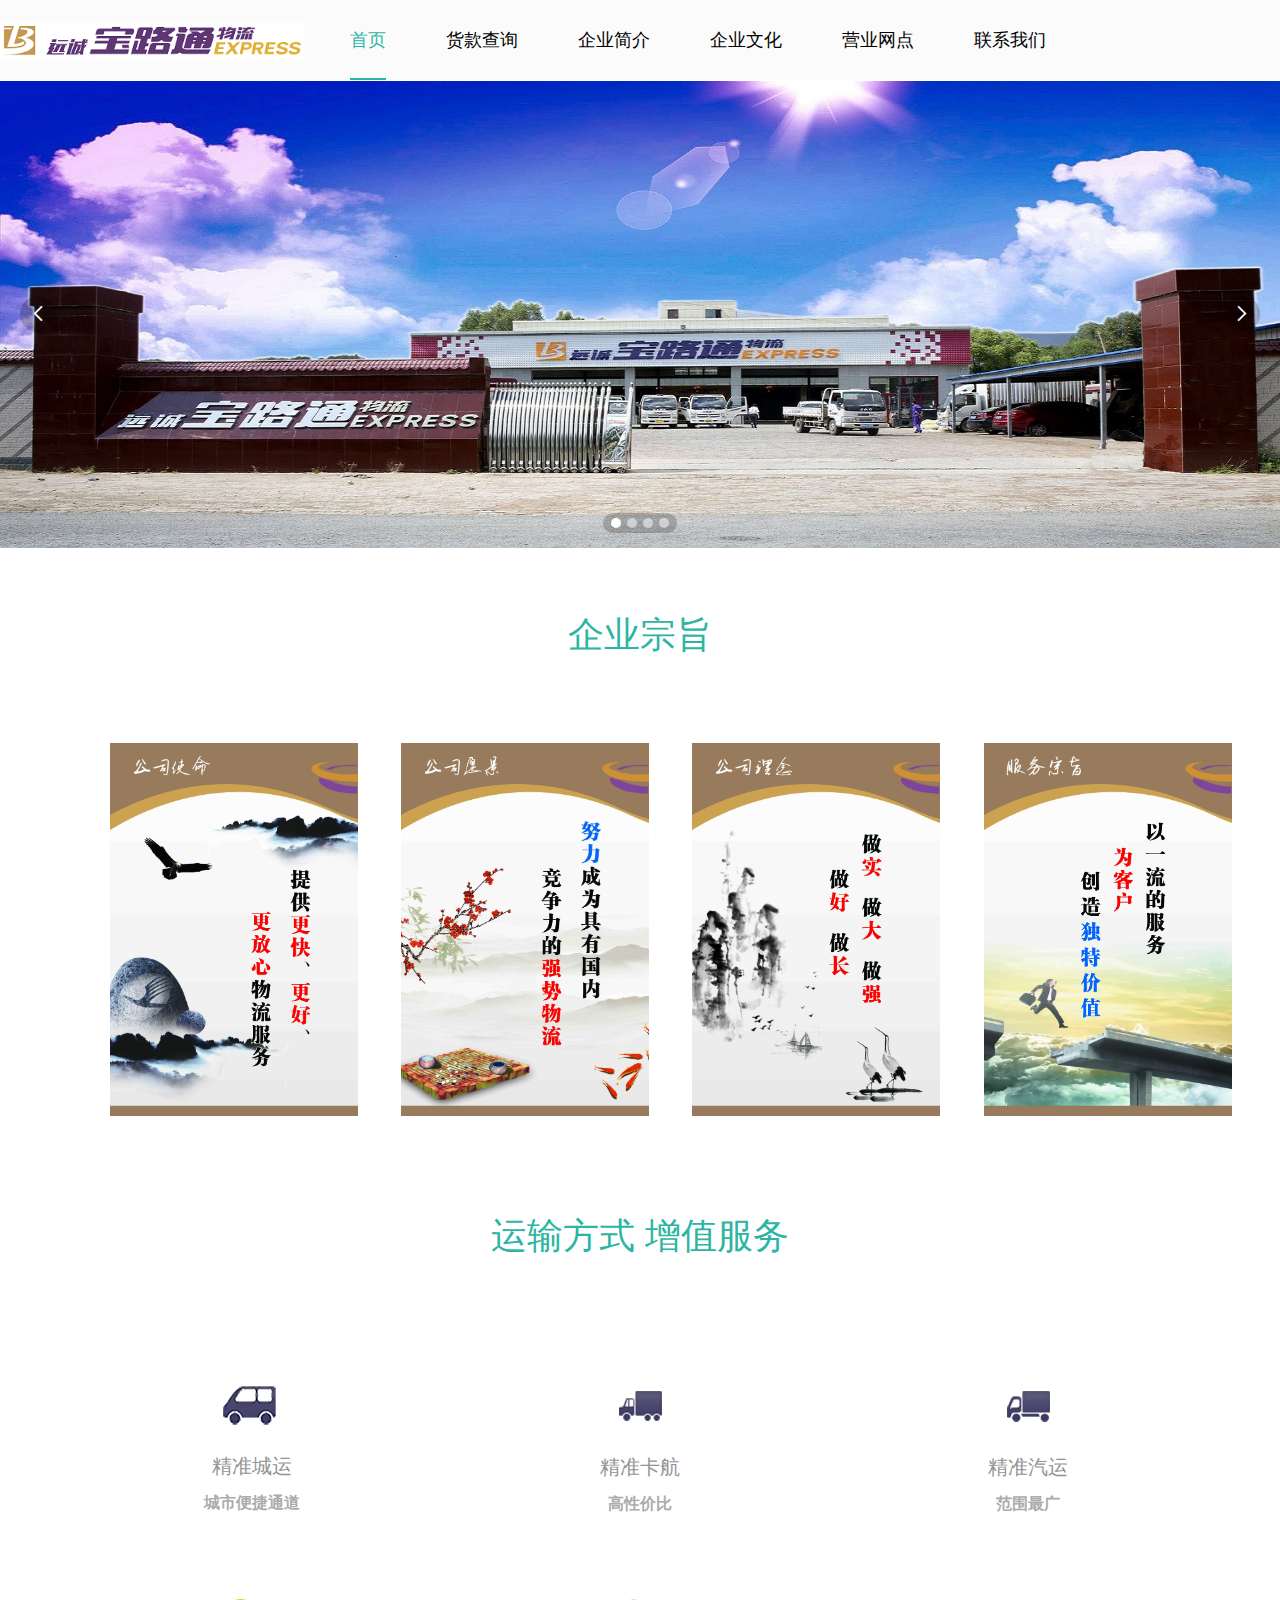
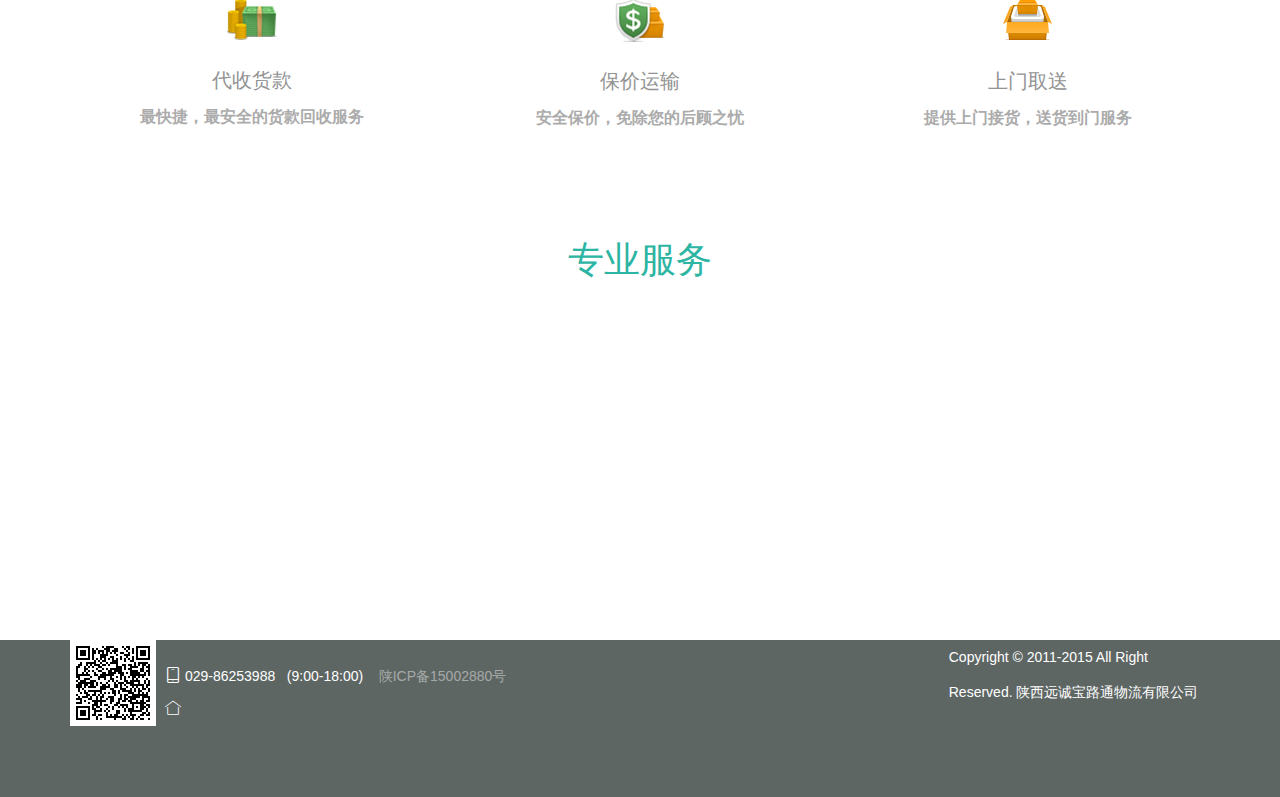
<file: index.html>
<!DOCTYPE html>
<html lang="en">
<head>
    <meta charset="UTF-8">
    <meta name="viewport"
          content="width=device-width,user-scalable=no,initial-scale=1.0,maximum-scale=1.0,minimum-scale=1.0">
    <title>远诚宝路通物流-首页</title>
    <link rel="stylesheet" href="./res/layui/css/layui.css">
    <link rel="stylesheet" href="./res/static/css/index.css">
    <link rel="stylesheet" href="./res/static/css/animate.css">
</head>
<body>
<input type="hidden" value="index" id="hidden_id">
<!-- nav部分 -->
<div class="include" file="nav.html"></div>
<!-- banner部分 -->
<div>
    <div class="layui-carousel" id="banner" style="position: relative;top: 81px">
        <div carousel-item>
            <div>
                <img src="./res/static/img/banner2.jpg">
                <!--<div class="panel">-->
                <!--<p class="title"></p>-->
                <!--<p></p>-->
                <!--</div>-->
            </div>
            <div>
                <img src="./res/static/img/banner1.jpg">
                <!--<div class="panel">-->
                <!--<p class="title"></p>-->
                <!--<p></p>-->
                <!--</div>-->
            </div>
            <div>
                <img src="./res/static/img/banner3.jpg">
                <!--<div class="panel">-->
                <!--<p class="title"></p>-->
                <!--<p></p>-->
                <!--</div>-->
            </div>
            <div>
                <img src="./res/static/img/banner4.jpg">
                <!--<div class="panel">-->
                <!--<p class="title"></p>-->
                <!--<p></p>-->
                <!--</div>-->
            </div>
        </div>
    </div>
</div>
<!-- main部分 -->
<div class="main-product">
    <div class="layui-container">
        <p class="title"><span>企业宗旨</span></p>
        <div class="layui-row layui-col-space25">
            <div class="layui-col-sm6 layui-col-md3 wow flipInX" data-wow-delay="">
                <div>
                    <img style="height: 373px; width: 248px;margin-left: 15%" src="./res/static/img/index_gssm.jpg">
                </div>
            </div>
            <div class="layui-col-sm6 layui-col-md3 wow flipInX" data-wow-delay="2">
                <div>
                    <img style="height: 373px; width: 248px;margin-left: 15%" src="./res/static/img/index_gsyj.jpg">
                </div>
            </div>
            <div class="layui-col-sm6 layui-col-md3 wow flipInX" data-wow-delay="3">
                <div>
                    <img style="height: 373px; width: 248px;margin-left: 15%" src="./res/static/img/index_gsln.jpg">
                </div>
            </div>
            <div class="layui-col-sm6 layui-col-md3 wow flipInX" data-wow-delay="4">
                <div>
                    <img style="height: 373px; width: 248px;margin-left: 15%" src="./res/static/img/index_fwzz.jpg">
                </div>
            </div>
        </div>
        <p class="title"><span>运输方式</span> <span>增值服务</span></p>
        <div class="layui-row layui-col-space25">
            <div class="layui-col-sm4 layui-col-md4 wow bounceInLeft" data-wow-delay="5">
                <div class="content">
                    <div><img src="./res/static/img/index_ysfs1.png"></div>
                    <div>
                        <p class="label">精准城运</p>
                        <p class="jiacu">城市便捷通道</p>
                    </div>
                </div>
                <div class="content">
                    <div><img src="./res/static/img/index_zzfw1.png"></div>
                    <div>
                        <p class="label">代收货款</p>
                        <p class="jiacu">最快捷，最安全的货款回收服务</p>
                    </div>
                </div>
            </div>
            <div class="layui-col-sm4 layui-col-md4 wow slideInDown" data-wow-delay="6">
                <div class="content">
                    <div><img src="./res/static/img/index_ysfs2.png"></div>
                    <div>
                        <p class="label">精准卡航</p>
                        <p class="jiacu">高性价比</p>
                    </div>
                </div>
                <div class="content">
                    <div><img src="./res/static/img/index_zzfw2.png"></div>
                    <div>
                        <p class="label">保价运输</p>
                        <p class="jiacu">安全保价，免除您的后顾之忧</p>
                    </div>
                </div>
            </div>
            <div class="layui-col-sm4 layui-col-md4 wow bounceInRight" data-wow-delay="7">
                <div class="content">
                    <div><img src="./res/static/img/index_ysfs3.png"></div>
                    <div>
                        <p class="label">精准汽运</p>
                        <p class="jiacu">范围最广</p>
                    </div>
                </div>
                <div class="content">
                    <div><img src="./res/static/img/index_zzfw3.png"></div>
                    <div>
                        <p class="label">上门取送</p>
                        <p class="jiacu">提供上门接货，送货到门服务</p>
                    </div>
                </div>
            </div>
        </div>
    </div>
</div>
<div class="main-service" style="padding-bottom: 25px">
    <div class="layui-container">
        <p class="title" style="line-height: 150px;"><span>专业服务</span></p>
        <div class="layui-row layui-col-space25 layui-col-space80">
            <div class="layui-col-sm6 wow slideInLeft" data-wow-delay="8">
                <div class="content">
                    <div class="content-left"><img src="./res/static/img/index_cxwb.jpg"></div>
                    <div class="content-right">
                        <p class="label">诚信为本</p>
                        <span></span>
                        <p style="font-size: 15px">以“安全、快捷、准确、方便”为宗旨，以市场为导向。竭诚为客户提供优质满意的服务。</p>
                    </div>
                </div>
            </div>
            <div class="layui-col-sm6 wow slideInRight" data-wow-delay="9">
                <div class="content">
                    <div class="content-left"><img src="./res/static/img/index_hzgy.jpg"></div>
                    <div class="content-right">
                        <p class="label">合作共赢</p>
                        <span></span>
                        <p style="font-size: 15px">陕西远诚宝路通物流有限公司致力于员工共同发展和成长，与事业伙伴合作共赢。</p>
                    </div>
                </div>
            </div>
        </div>
    </div>
</div>
<!-- footer部分 -->
<div class="includefooter " file="footer.html"></div>

<script src="./res/layui/layui.js"></script>
<!--[if lt IE 9]>
<script src="https://cdn.staticfile.org/html5shiv/r29/html5.min.js"></script>
<script src="https://cdn.staticfile.org/respond.js/1.4.2/respond.min.js"></script>
<![endif]-->
<script>
    layui.config({
        base: './res/static/js/'
    }).use('firm');
</script>
</body>
<script src="./res/static/js/wow.js"></script>
<script>
    new WOW().init();
</script>
</html>
</file>
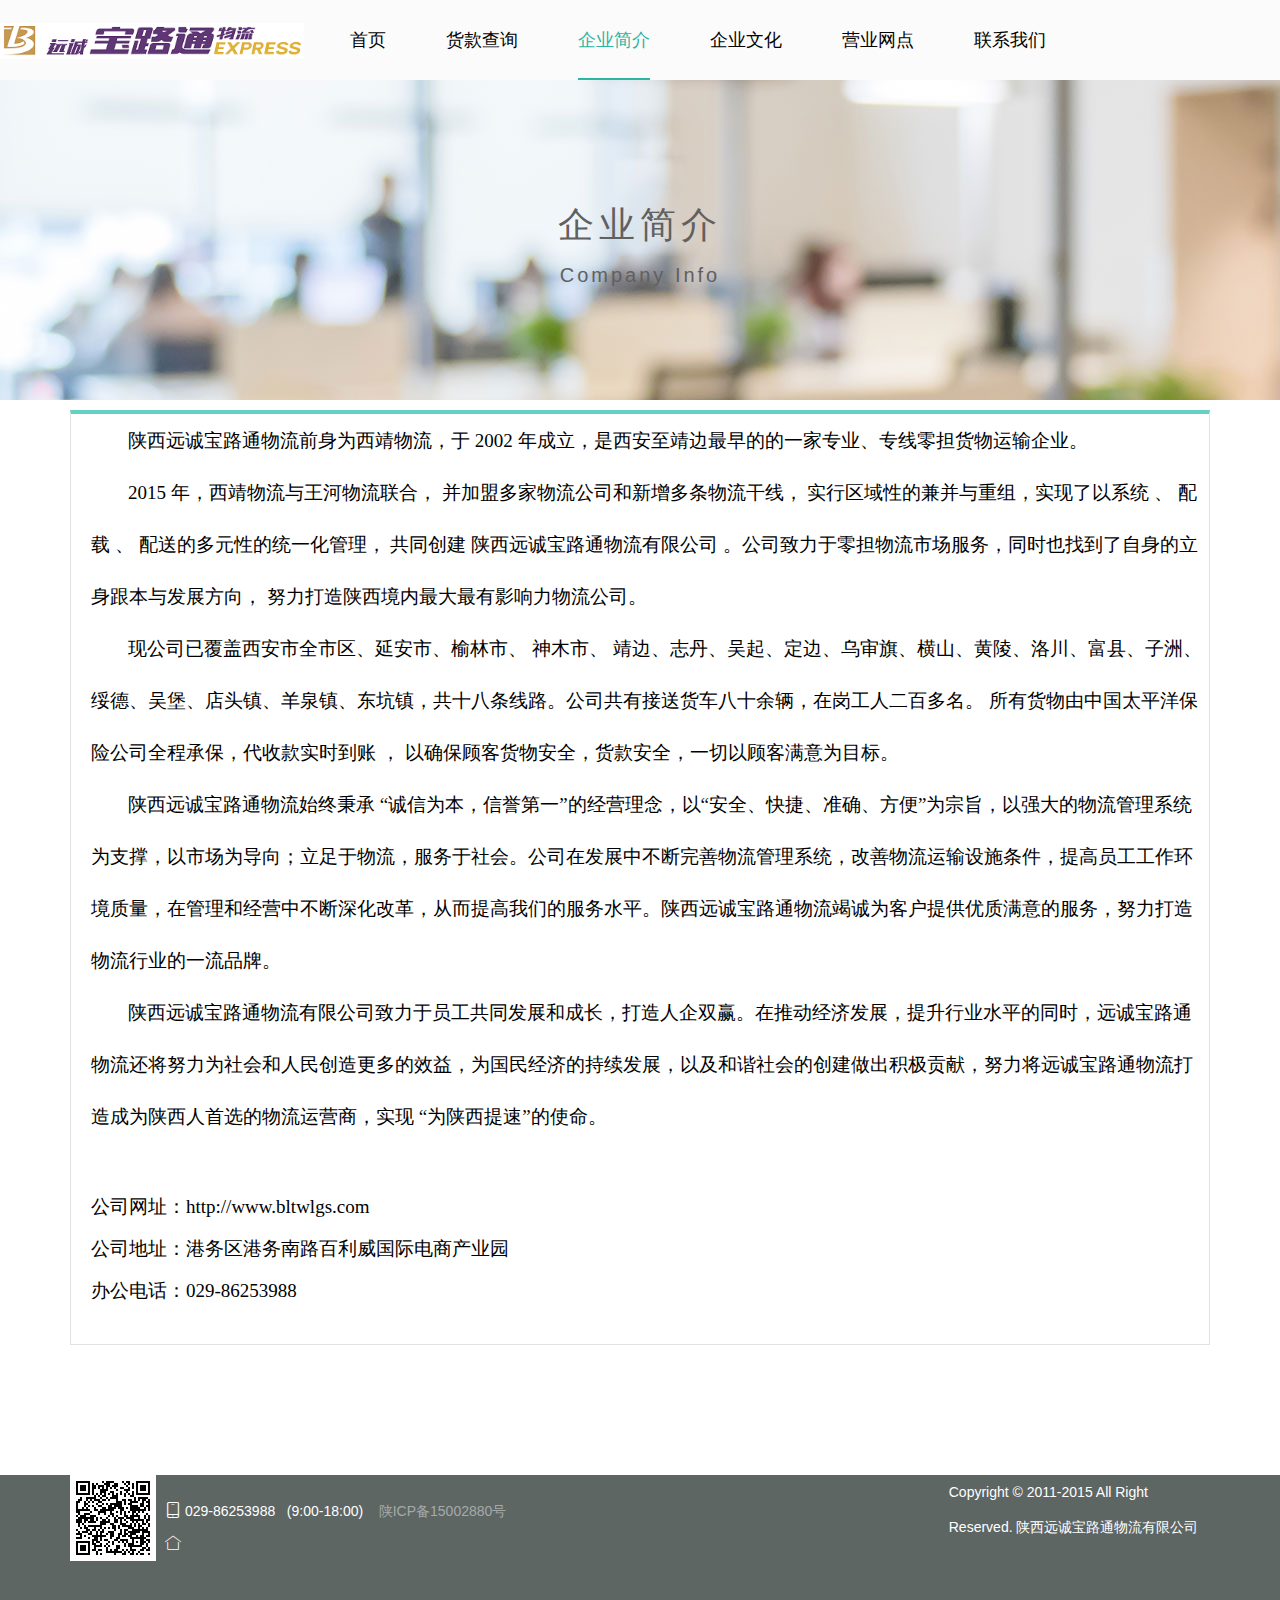
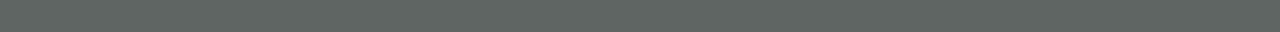
<file: about.html>
<!DOCTYPE html>
<html lang="en">
<head>
    <meta charset="UTF-8">
    <meta name="viewport"
          content="width=device-width,user-scalable=no,initial-scale=1.0,maximum-scale=1.0,minimum-scale=1.0">
    <title>远诚宝路通物流-简介</title>
    <link rel="stylesheet" href="./res/layui/css/layui.css">
    <link rel="stylesheet" href="./res/static/css/index.css">
</head>
<body>
<input type="hidden" value="about" id="hidden_id">
<!-- nav部分 -->
<div class="include" file="nav.html"></div>
<!-- banner部分 -->
<div class="banner about">
    <div class="title">
        <p>企业简介</p>
        <p class="en">Company Info</p>
    </div>
</div>
<!-- main部分 -->
<div class="main-about">
    <input type="range" id="range" min="0" max="1" step="1" class="layui-hide"/>
    <div class="layui-container">
        <div class="layui-row">
            <div></div>
            <!--<ul class="aboutab">-->
                <!--<li data-class="0"></li>-->
                <!--<li id="showRange" style="border-color: #ffffff" class="layui-this"></li>-->
                <!--<li data-class="0"></li>-->
            <!--</ul>-->
            <!--<div class="tabIntro">-->
            <!--</div>-->
            <div class="tabJob" style="display: block">
                <div class="content">
                    <p style="text-indent:37px;">
                        <span style="font-family:宋体;font-size:19px;">
                            <span style="font-family:宋体;">
                                陕西远诚宝路通物流前身为西靖物流，于
                            </span>
                            2002
                            <span style="font-family:宋体;">
                                年成立，是西安至靖边最早的的一家专业、专线零担货物运输企业。
                            </span>
                        </span>
                    </p>
                    <p style="text-indent:37px;">
                        <span style="font-family:宋体;font-size:19px;">
                            2015
                        </span>
                        <span style="font-size: 19px;font-family: 宋体;">
                            年，西靖物流与王河物流联合，
                            <span style="font-family: 宋体;font-size: 19px;text-indent: 37px;">
                                并加盟多家物流公司和新增多条物流干线，
                            </span>
                        </span>
                        <span style="font-family: 宋体;font-size: 19px;">
                            实行区域性的兼并与重组，实现了以系统
                            <span style="font-family: 宋体;font-size: 19px;text-indent: 37px;">
                                、
                            </span>
                            配载
                            <span style="font-family: 宋体;font-size: 19px;text-indent: 37px;">
                                、
                            </span>
                            配送的多元性的统一化管理，
                        </span>
                        <span style="font-size: 19px;font-family: 宋体;">
                            共同创建
                        </span>
                        <span style="font-family: 宋体;font-size: 19px;">
                            陕西远诚宝路通物流有限公司
                        </span>
                        <span style="font-family: 宋体;font-size: 19px;">
                            。公司致力于零担物流市场服务，同时也找到了自身的立身跟本与发展方向，
                        </span>
                        <span style="font-family: 宋体;font-size: 19px;">
                            努力打造陕西境内最大最有影响力物流公司。
                        </span>
                    </p>
                    <p style="text-indent:37px;">
                        <span style="font-family:宋体;font-size:19px;">
                            现公司已覆盖西安市全市区、延安市、榆林市、
                        <span style="font-family: 宋体;font-size: 19px;text-indent: 37px;">
                            神木市、
                        </span>
                            靖边、志丹、吴起、定边、乌审旗、横山、黄陵、洛川、富县、子洲、绥德、吴堡、店头镇、羊泉镇、东坑镇，共十八条线路。公司共有接送货车八十余辆，在岗工人二百多名。
                        </span>
                        <span style="font-family: 宋体;font-size: 19px;">
                            所有货物由中国太平洋保险公司全程承保，代收款实时到账
                        </span>
                        <span style="font-family: 宋体;font-size: 19px;">
                            ，
                        </span>
                        <span style="font-family: 宋体;font-size: 19px;">
                            以确保顾客货物安全，货款安全，一切以顾客满意为目标。
                        </span>
                    </p>
                    <p style="text-indent:37px;">
                        <span style="font-family:宋体;font-size:19px;">
                            <span style="font-family:宋体;">
                                陕西远诚宝路通物流始终秉承
                            </span>
                            “诚信为本，信誉第一”的经营理念，以“安全、快捷、准确、方便”为宗旨，以强大的物流管理系统为支撑，以市场为导向；立足于物流，服务于社会。公司在发展中不断完善物流管理系统，改善物流运输设施条件，提高员工工作环境质量，在管理和经营中不断深化改革，从而提高我们的服务水平。陕西远诚宝路通物流竭诚为客户提供优质满意的服务，努力打造物流行业的一流品牌。
                        </span>
                        <br>
                    </p>
                    <p style="text-indent:37px;">
                        <span style="font-family:宋体;font-size:19px;">
                        <span style="font-family:宋体;">
                            陕西远诚宝路通物流有限公司致力于员工共同发展和成长，打造人企双赢。在推动经济发展，提升行业水平的同时，远诚宝路通物流还将努力为社会和人民创造更多的效益，为国民经济的持续发展，以及和谐社会的创建做出积极贡献，努力将远诚宝路通物流打造成为陕西人首选的物流运营商，实现
                        </span>
                        “为陕西提速”的使命。
                    </span>
                    </p>
                    <p style="text-indent:37px;">
                        <span style="font-family:宋体;font-size:19px;">
                            <br>
                        </span>
                    </p>


                    <p style="text-indent:37px;">
                    <li style="font-family:宋体;font-size:19px;">
                        公司网址：http://www.bltwlgs.com
                    </li>
                    <br>
                    <li style="font-family:宋体;font-size:19px;">
                        公司地址：港务区港务南路百利威国际电商产业园
                    </li>
                    <br>
                    <li style="font-family:宋体;font-size:19px;">
                        办公电话：029-86253988
                    </li>
                    </p>

                </div>
            </div>
            <!--<div class="tabCour">-->
            <!--</div>-->
        </div>

    </div>
</div>
<!-- footer部分 -->
<div class="includefooter" file="footer.html"></div>
<script src="./res/layui/layui.js"></script>
<!--[if lt IE 9]>
<script src="https://cdn.staticfile.org/html5shiv/r29/html5.min.js"></script>
<script src="https://cdn.staticfile.org/respond.js/1.4.2/respond.min.js"></script>
<![endif]-->
<script>
    layui.config({
        base: './res/static/js/'
    }).use('firm');
//    layui.config({
//        base: './res/static/js/'
//    }).use('canvas');
</script>
</body>
</html>
</file>
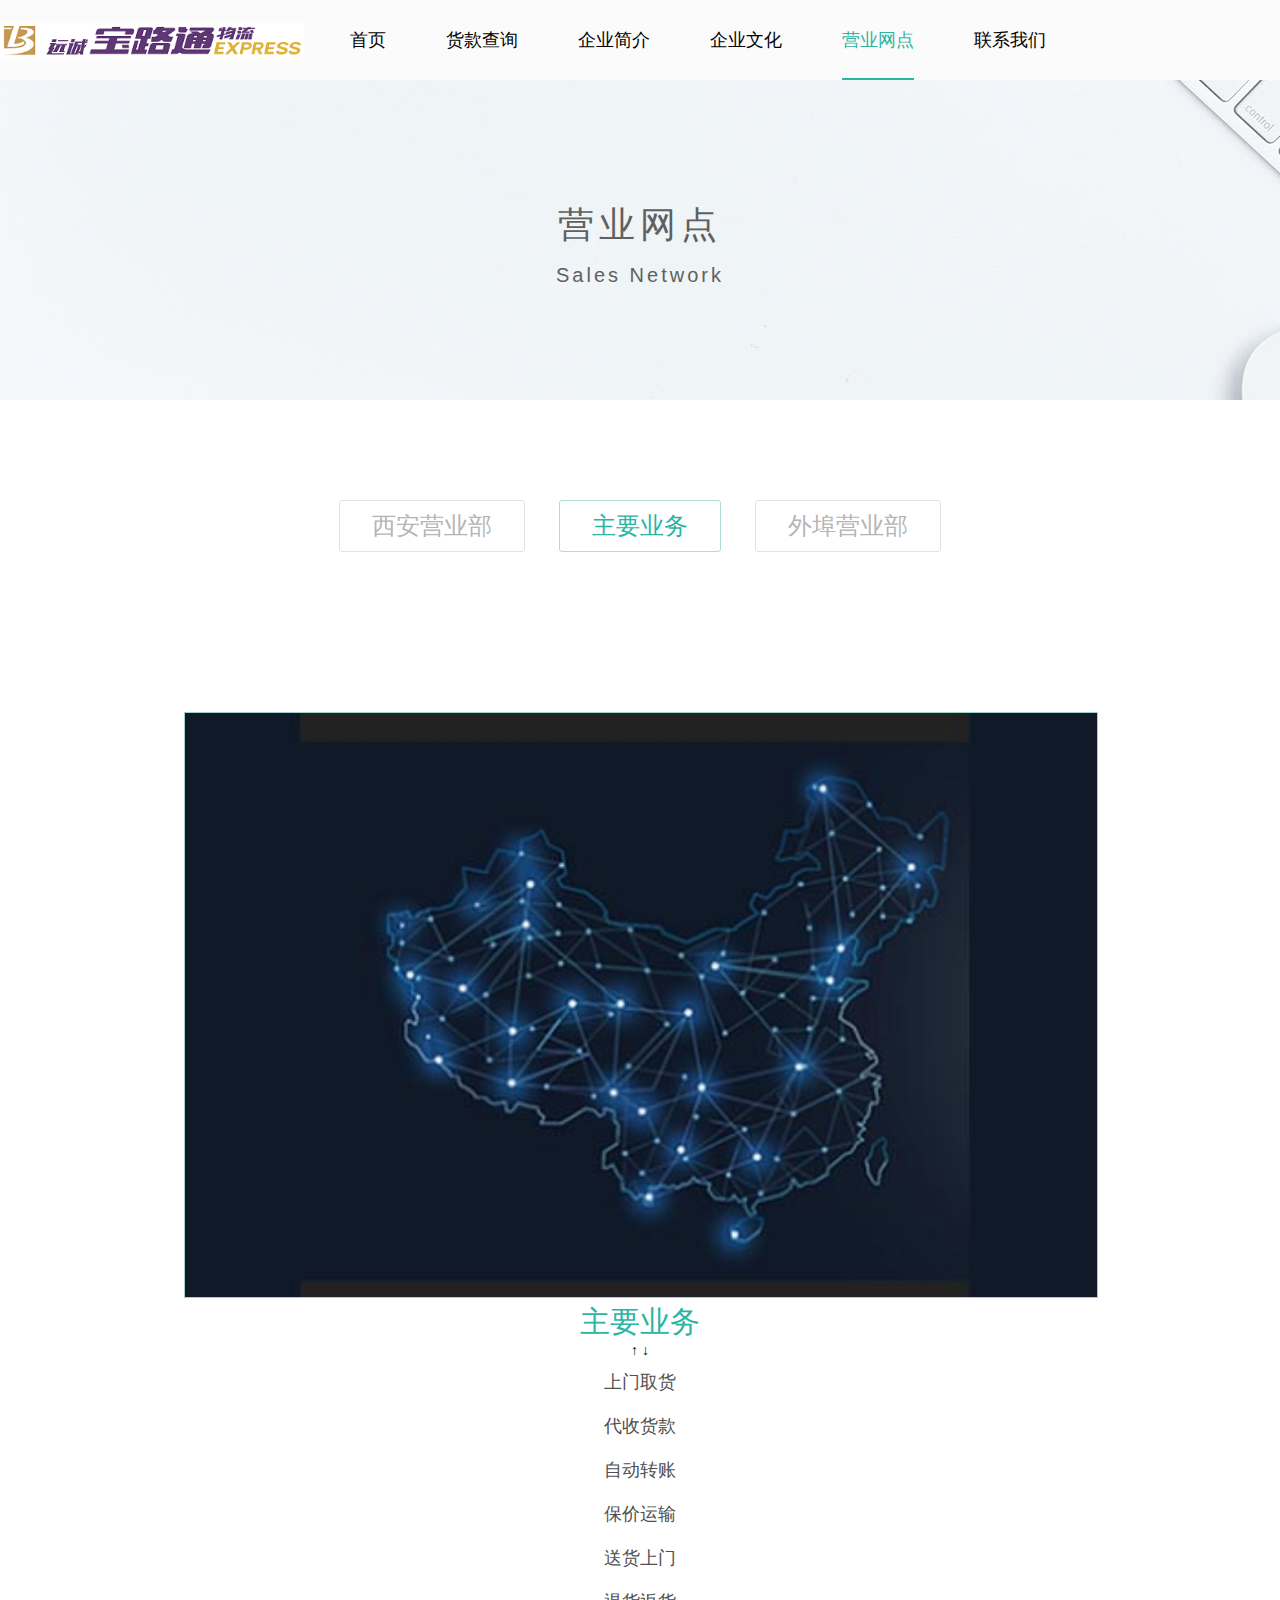
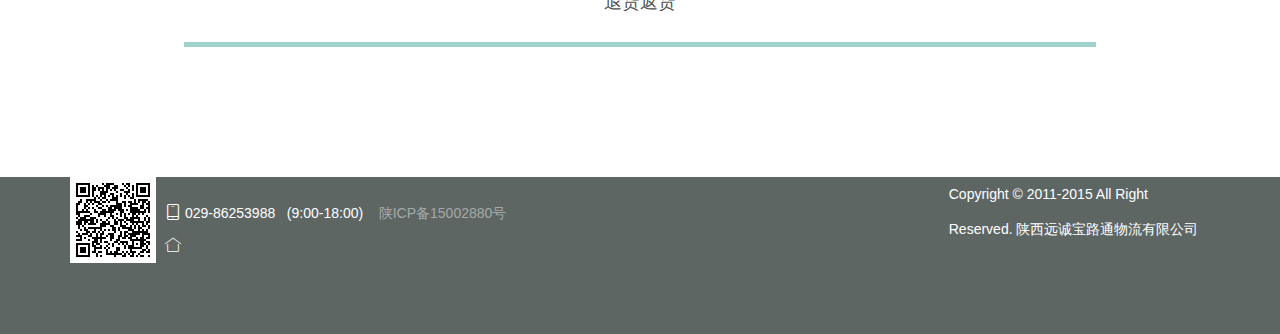
<file: case.html>
<!DOCTYPE html>
<html lang="en">
<head>
    <meta charset="UTF-8">
    <meta name="viewport"
          content="width=device-width,user-scalable=no,initial-scale=1.0,maximum-scale=1.0,minimum-scale=1.0">
    <title>远诚宝路通物流-网点</title>
    <link rel="stylesheet" href="./res/layui/css/layui.css">
    <link rel="stylesheet" href="./res/static/css/index.css">

</head>
<body>
<input type="hidden" value="case" id="hidden_id">
<!-- nav部分 -->
<div class="include" file="nav.html"></div>
<!-- main部分 -->
<!-- banner部分 -->
<div class="banner case">
    <div class="title">
        <p>营业网点</p>
        <p class="en">Sales Network</p>
    </div>
</div>

<div class="main-case">
    <div class="layui-container">
        <div class="layui-row">
            <ul class="aboutab">
                <li>西安营业部</li>
                <li>主要业务</li>
                <li>外埠营业部</li>
            </ul>

            <div class="tabCase">

                <div class="contentc" style="width: 100%;height: auto">
                    <ol>
                        <div class="layui-col-md6">
                            <li>
                                西安总公司：
                                <span>
                                029-86253988 13309221294
                            </span>
                                <p style="text-align: left"><strong>
                                    <span>&nbsp;地址：</span></strong>
                                    <span>港务区港务南路百利威国际电商产业园</span>
                                </p>
                            </li>
                        </div>
                        <div class="layui-col-md6">
                            <li>
                                禹辰营业部：
                                <span>
                                029-86618221 13379212530
                            </span>
                                <p style="text-align: left"><strong>
                                    <span>&nbsp;地址：</span></strong>
                                    <span>北辰立交北禹辰物流园内D区15-20号</span>
                                </p>
                            </li>
                        </div>

                        <div class="layui-col-md6">
                            <li>
                                北辰机电营业部：
                                <span>
                               029-86631689 13379212383
                            </span>
                                <p style="text-align: left"><strong>
                                    <span>&nbsp;地址：</span></strong>
                                    <span>北辰大道北辰物流机电市场1排98-99号</span>
                                </p>
                            </li>
                        </div>

                        <div class="layui-col-md6">
                            <li>
                                中储营业部：
                                <span>
                               029-82554751 029-82541019
                            </span>
                                <p style="text-align: left"><strong>
                                    <span>&nbsp;地址：</span></strong>
                                    <span>西安市华清东路中储物流7排1、2、3号</span>
                                </p>
                            </li>
                        </div>

                        <div class="layui-col-md6">
                            <li>
                                西站营业部：
                                <span>
                               029-62309988 15332325318
                            </span>
                                <p style="text-align: left"><strong>
                                    <span>&nbsp;地址：</span></strong>
                                    <span>西站街23号（蔚蓝印象对面）</span>
                                </p>
                            </li>
                        </div>

                        <div class="layui-col-md6">
                            <li>
                                西站2营业部：
                                <span>
                               029-88622139 13363964122
                            </span>
                                <p style="text-align: left"><strong>
                                    <span>&nbsp;地址：</span></strong>
                                    <span>西站街93号</span>
                                </p>
                            </li>
                        </div>

                        <div class="layui-col-md6">
                            <li>
                                六村堡营业部：
                                <span>
                               17792880681
                            </span>
                                <p style="text-align: left"><strong>
                                    <span>&nbsp;地址：</span></strong>
                                    <span>聚盟公路港A区三排西5号</span>
                                </p>
                            </li>
                        </div>

                        <div class="layui-col-md6">
                            <li>
                                北三环营业部：
                                <span>
                               029-86190399 13389206825
                            </span>
                                <p style="text-align: left"><strong>
                                    <span>&nbsp;地址：</span></strong>
                                    <span>北三环惠达物流A区81-82号</span>
                                </p>
                            </li>
                        </div>

                        <div class="layui-col-md6">
                            <li>
                                大明营业部：
                                <span>
                               029-86180770 18991820770
                            </span>
                                <p style="text-align: left"><strong>
                                    <span>&nbsp;地址：</span></strong>
                                    <span>北辰大道西北管材型材批发基地A区11排9-10号</span>
                                </p>
                            </li>
                        </div>

                        <div class="layui-col-md6">
                            <li>
                                新大明营业部：
                                <span>
                               18066503520
                            </span>
                                <p style="text-align: left"><strong>
                                    <span>&nbsp;地址：</span></strong>
                                    <span>新大明汽配城物流区19-20号</span>
                                </p>
                            </li>
                        </div>

                        <div class="layui-col-md6">
                            <li>
                                祥云营业部：
                                <span>
                               029-88613188 13359293190
                            </span>
                                <p style="text-align: left"><strong>
                                    <span>&nbsp;地址：</span></strong>
                                    <span>西三环祥云市场A区22排8-9号</span>
                                </p>
                            </li>
                        </div>

                        <div class="layui-col-md6">
                            <li>
                                三桥营业部：
                                <span>
                               029-63652289 029-62309898
                            </span>
                                <p style="text-align: left"><strong>
                                    <span>&nbsp;地址：</span></strong>
                                    <span>三桥汽配欢乐港</span>
                                </p>
                            </li>
                        </div>

                        <div class="layui-col-md6">
                            <li>
                                贝斯特营业部：
                                <span>
                               029-82527117 19929078389
                            </span>
                                <p style="text-align: left"><strong>
                                    <span>&nbsp;地址：</span></strong>
                                    <span>贝斯特物流中心西区1排60号</span>
                                </p>
                            </li>
                        </div>

                        <div class="layui-col-md6">
                            <li>
                                丰庆路营业部：
                                <span>
                               15094096899 18142387689
                            </span>
                                <p style="text-align: left"><strong>
                                    <span>&nbsp;地址：</span></strong>
                                    <span>丰庆路解家村小区三十一中东门口</span>
                                </p>
                            </li>
                        </div>

                        <div class="layui-col-md6">
                            <li>
                                华南城营业部：
                                <span>
                               029-88083500 13389208129
                            </span>
                                <p style="text-align: left"><strong>
                                    <span>&nbsp;地址：</span></strong>
                                    <span>华南城五金机电B区12街3栋12号</span>
                                </p>
                            </li>
                        </div>

                        <div class="layui-col-md6">
                            <li>
                                国亨营业部：
                                <span>
                               18066559984 15389278109
                            </span>
                                <p style="text-align: left"><strong>
                                    <span>&nbsp;地址：</span></strong>
                                    <span>国亨市场东区1排1号2号</span>
                                </p>
                            </li>
                        </div>

                        <div class="layui-col-md6">
                            <li>
                                方欣营业部：
                                <span>
                               18092566007 13572068365
                            </span>
                                <p style="text-align: left"><strong>
                                    <span>&nbsp;地址：</span></strong>
                                    <span>白家口方欣市场院内东门铁道旁</span>
                                </p>
                            </li>
                        </div>

                        <div class="layui-col-md6">
                            <li>
                                石化大道营业部：
                                <span>
                              029-89503128 17791335269
                            </span>
                                <p style="text-align: left"><strong>
                                    <span>&nbsp;地址：</span></strong>
                                    <span>北徐十字锦毓达物流西，北徐工业园9号</span>
                                </p>
                            </li>
                        </div>

                        <div class="layui-col-md6">
                            <li>
                                红旗营业部：
                                <span>
                                029-89871238 17791335265
                            </span>
                                <p style="text-align: left"><strong>
                                    <span>&nbsp;地址：</span></strong>
                                    <span>凤城八路大明宫红旗建材市场北区物流区17排20号</span>
                                </p>
                            </li>
                        </div>

                        <div class="layui-col-md6">
                            <li>
                                团结营业部：
                                <span>
                                029-81714633 19929078516
                            </span>
                                <p style="text-align: left"><strong>
                                    <span>&nbsp;地址：</span></strong>
                                    <span>大明宫经九路北段团结板材市场对面Y区8号</span>
                                </p>
                            </li>
                        </div>

                        <div class="layui-col-md6">
                            <li>
                                田马路营业部：
                                <span>
                                029-86631695 13379212271
                            </span>
                                <p style="text-align: left"><strong>
                                    <span>&nbsp;地址：</span></strong>
                                    <span>雁塔区田马路中段天马仓库南门面房118号</span>
                                </p>
                            </li>
                        </div>
                    </ol>
                </div>

                <div class="layui-inline content center">
                    <div class="layui-inline case-img">
                        <div style="height: 430px; width: 350px;" id="map_canvas_xi"></div>
                    </div>
                    <p class="lable">西安网点</p>
                </div>
            </div>

            <div class="tabCase">
                <div class="layui-inline content  even center" style="margin-left: 10%;width: 80%;">
                    <div class="layui-inline case-img" style="height: 50%; width: 100%">
                        <img style="height: 100%" src="./res/static/img/Product_img3.jpg">
                    </div>
                    <p class="lable" style="padding-top: 4px; line-height: 40px;">主要业务</p>
                    <p></p>
                    <td style="padding-top: 4px;width:20px; font-size:50px; font-weight:bold; line-height:13px;">↑ ↓
                    </td>
                    <p style="padding-top: 4px; line-height: 40px;">上门取货</p>
                    <p style="padding-top: 4px; line-height: 40px;">代收货款 </p>
                    <p style="padding-top: 4px; line-height: 40px;">自动转账 </p>
                    <p style="padding-top: 4px; line-height: 40px;">保价运输 </p>
                    <p style="padding-top: 4px; line-height: 40px;">送货上门 </p>
                    <p style="padding-top: 4px; line-height: 40px;">退货返货 </p>
                </div>
            </div>

            <div class="tabCase">

                <div class="contentc" style="width: 100%;height: auto">
                    <ol>
                        <div class="layui-col-md6">
                            <li>
                                绥德营业部：
                                <span>
                                0912-2255558 15319688863
                            </span>
                                <p style="text-align: left"><strong>
                                    <span>&nbsp;地址：</span></strong>
                                    <span>绥德县龙湾心康酒店后（原砖厂）</span>
                                </p>
                            </li>
                        </div>

                        <div class="layui-col-md6">
                            <li>
                                子洲营业部：
                                <span>
                                0912-7221919 18049358275
                            </span>
                                <p style="text-align: left"><strong>
                                    <span>&nbsp;地址：</span></strong>
                                    <span>子洲建材市场院内</span>
                                </p>
                            </li>
                        </div>

                        <div class="layui-col-md6">
                            <li>
                                吴堡营业部：
                                <span>
                                13892286124
                            </span>
                                <p style="text-align: left"><strong>
                                    <span>&nbsp;地址：</span></strong>
                                    <span>吴堡县城配送</span>
                                </p>
                            </li>
                        </div>

                        <div class="layui-col-md6">
                            <li>
                                洛川营业部：
                                <span>
                                17719733285 15091299886
                            </span>
                                <p style="text-align: left"><strong>
                                    <span>&nbsp;地址：</span></strong>
                                    <span>凤栖街道解放路雅苑小区以北向西50米</span>
                                </p>
                            </li>
                        </div>

                        <div class="layui-col-md6">
                            <li>
                                富县营业部：
                                <span>
                                15191114552 15891181670
                            </span>
                                <p style="text-align: left"><strong>
                                    <span>&nbsp;地址：</span></strong>
                                    <span>吉子弯果汁厂隔壁大型停车场院内</span>
                                </p>
                            </li>
                        </div>

                        <div class="layui-col-md6">
                            <li>
                                羊泉镇营业部：
                                <span>
                               15991508775
                            </span>
                                <p style="text-align: left"><strong>
                                    <span>&nbsp;地址：</span></strong>
                                    <span>羊泉镇羊东村原果树站对面</span>
                                </p>
                            </li>
                        </div>

                        <div class="layui-col-md6">
                            <li>
                                店头镇营业部：
                                <span>
                               15991553712 18791107878
                            </span>
                                <p style="text-align: left"><strong>
                                    <span>&nbsp;地址：</span></strong>
                                    <span>店头镇厚子平铁路桥下振义停车场院内</span>
                                </p>
                            </li>
                        </div>

                        <div class="layui-col-md6">
                            <li>
                                延安营业部：
                                <span>
                              0911-2900047 18609115079
                            </span>
                                <p style="text-align: left"><strong>
                                    <span>&nbsp;地址：</span></strong>
                                    <span>延安市刘万家沟物流中心霖宇建材市场C区4排24-31号</span>
                                </p>
                            </li>
                        </div>

                        <div class="layui-col-md6">
                            <li>
                                吴起营业部：
                                <span>
                             13389112188 13038569918
                            </span>
                                <p style="text-align: left"><strong>
                                    <span>&nbsp;地址：</span></strong>
                                    <span>糜地沟隧道南出口上桥100米</span>
                                </p>
                            </li>
                        </div>

                        <div class="layui-col-md6">
                            <li>
                                志丹营业部：
                                <span>
                             13399115233 18691655888
                            </span>
                                <p style="text-align: left"><strong>
                                    <span>&nbsp;地址：</span></strong>
                                    <span>刘坪高速公路出口东侧</span>
                                </p>
                            </li>
                        </div>

                        <div class="layui-col-md6">
                            <li>
                                靖边营业部：
                                <span>
                             13892243476 15091220155
                            </span>
                                <p style="text-align: left"><strong>
                                    <span>&nbsp;地址：</span></strong>
                                    <span>靖边县北环路北侧加气站隔壁</span>
                                </p>
                            </li>
                        </div>

                        <div class="layui-col-md6">
                            <li>
                                东坑镇营业部：
                                <span>
                             13772399800
                            </span>
                                <p style="text-align: left"><strong>
                                    <span>&nbsp;地址：</span></strong>
                                    <span>靖边县东坑镇</span>
                                </p>
                            </li>
                        </div>

                        <div class="layui-col-md6">
                            <li>
                                定边营业部：
                                <span>
                             13509128398 18609126915
                            </span>
                                <p style="text-align: left"><strong>
                                    <span>&nbsp;地址：</span></strong>
                                    <span>集镇转盘向西环路800米路南盛威钢材市场后院</span>
                                </p>
                            </li>
                        </div>

                        <div class="layui-col-md6">
                            <li>
                                乌审旗营业部：
                                <span>
                             13947705092 15849785092
                            </span>
                                <p style="text-align: left"><strong>
                                    <span>&nbsp;地址：</span></strong>
                                    <span>乌审旗一马路广华加油站对面200米</span>
                                </p>
                            </li>
                        </div>

                        <div class="layui-col-md6">
                            <li>
                                榆林营业部：
                                <span>
                            0912-3268368 15991200934
                            </span>
                                <p style="text-align: left"><strong>
                                    <span>&nbsp;地址：</span></strong>
                                    <span>迎宾大道景泰五金机电市场15排45-46号</span>
                                </p>
                            </li>
                        </div>

                        <div class="layui-col-md6">
                            <li>
                                神木营业部：
                                <span>
                           13259371237 18691267813
                            </span>
                                <p style="text-align: left"><strong>
                                    <span>&nbsp;地址：</span></strong>
                                    <span>神木市龙泉路西沙鼎宇库房隔壁国家粮库院内</span>
                                </p>
                            </li>
                        </div>

                        <div class="layui-col-md6">
                            <li>
                                横山营业部：
                                <span>
                                18292244037 13488358202
                            </span>
                                <p style="text-align: left"><strong>
                                    <span>&nbsp;地址：</span></strong>
                                    <span>横山四中新大桥前100米金城维修服务中心院内 </span>
                                </p>
                            </li>
                        </div>

                        <div class="layui-col-md6">
                            <li>
                                黄陵营业部：
                                <span>
                                18291137878 13891110857
                            </span>
                                <p style="text-align: left"><strong>
                                    <span>&nbsp;地址：</span></strong>
                                    <span>黄陵县呼家湾村亿成汽贸隔壁 </span>
                                </p>
                            </li>
                        </div>

                    </ol>
                </div>

                <div class="layui-inline content center">
                    <div class="layui-inline case-img">
                        <div style="height: 430px; width: 350px;" id="map_canvas_jing"></div>
                    </div>
                    <p class="lable">各县城网点</p>
                </div>
            </div>

        </div>
    </div>
</div>
<!-- footer部分 -->
<div class="includefooter" file="footer.html"></div>
<script src="./res/layui/layui.js"></script>
<!--[if lt IE 9]>
<script src="https://cdn.staticfile.org/html5shiv/r29/html5.min.js"></script>
<script src="https://cdn.staticfile.org/respond.js/1.4.2/respond.min.js"></script>
<![endif]-->
<script>
    layui.config({
        base: './res/static/js/'
    }).use('firm');
</script>
<script type="text/javascript" src="./res/static/js/jquery-1.8.3.min.js"></script>
<script type="text/javascript" src="http://api.map.baidu.com/library/DistanceTool/1.2/src/DistanceTool_min.js"></script>
<script type="text/javascript" src="./res/static/js/map.js"></script>
<script type="text/javascript"
        src="http://api.map.baidu.com/api?v=2.0&ak=Bm1s3eylCptyARrRYSlMTztd&callback=init"></script>
<script src="http://api.map.baidu.com/getscript?v=2.0&ak=Bm1s3eylCptyARrRYSlMTztd&services=&t=20190622163250"></script>
<script type="text/javascript">
    function init() {
        //初始化西安地图
        initMapXian("map_canvas_xi", 1, 5, 11);
        //初始化靖边地图
        initMapJingbian("map_canvas_jing", 1, 5, 7);
    }

    init();

</script>
</body>
</html>
</file>
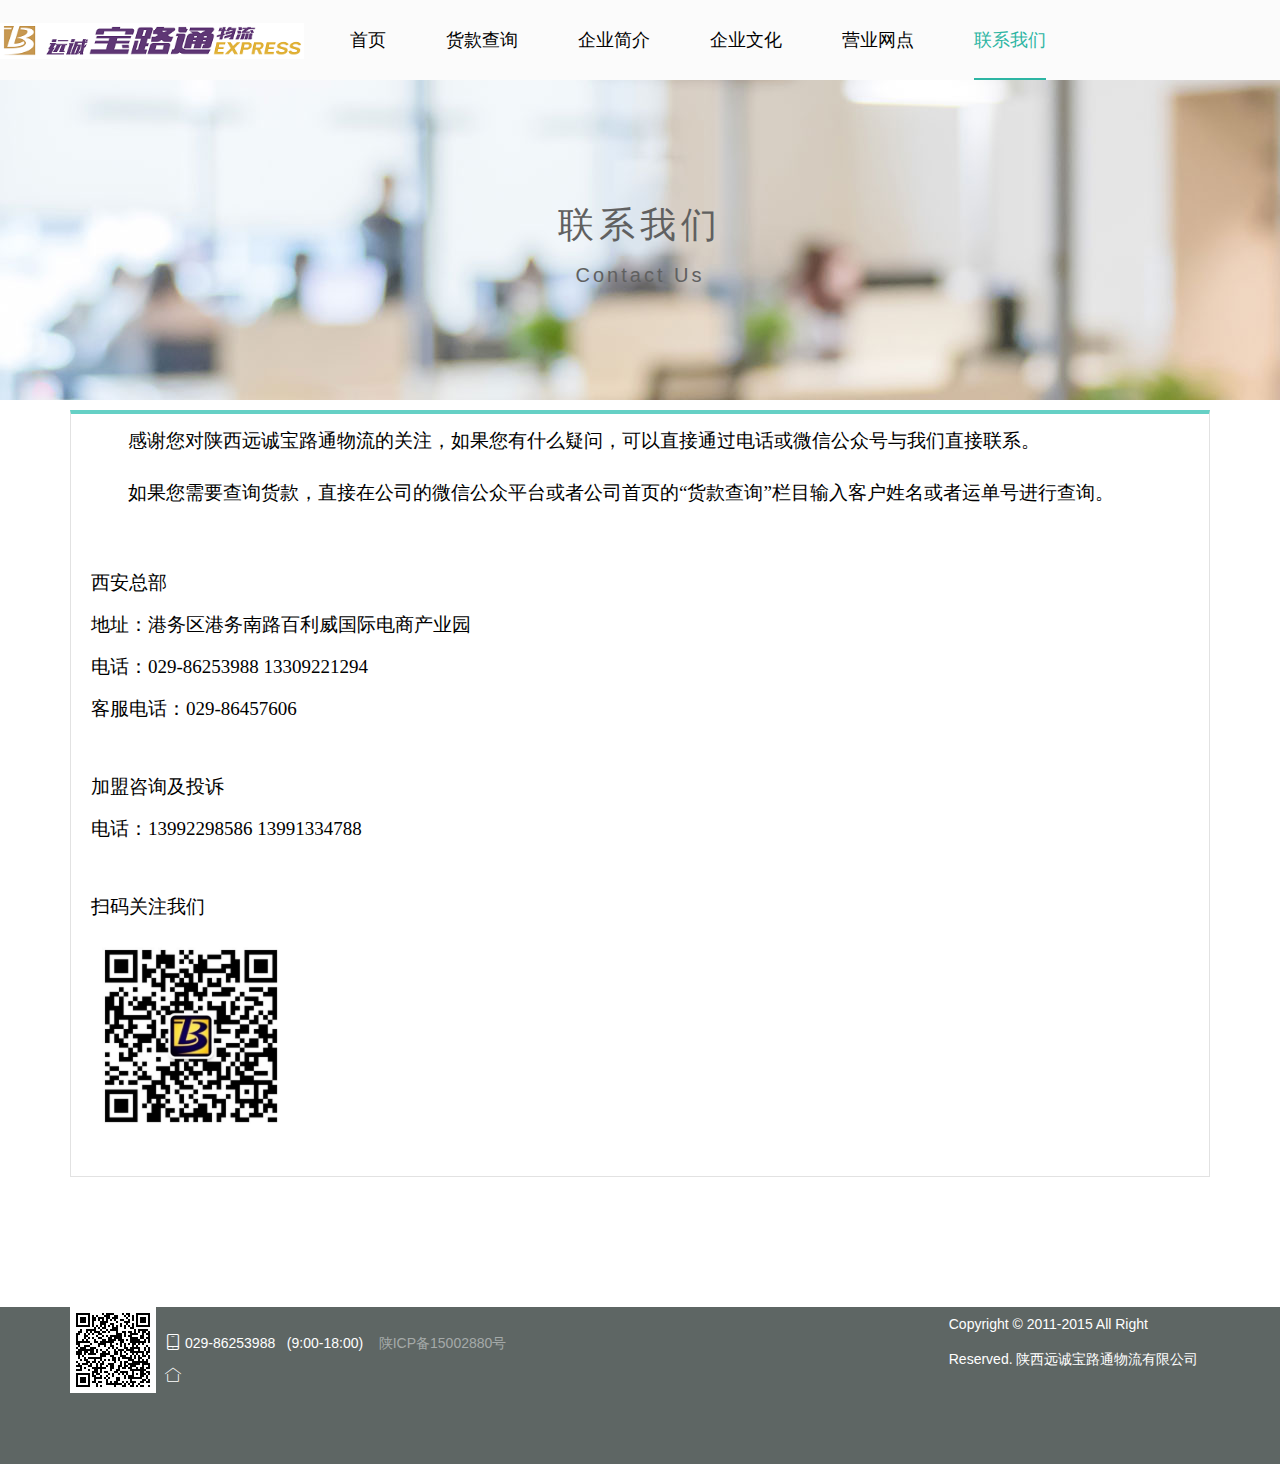
<file: contact.html>
<!DOCTYPE html>
<html lang="en">
<head>
    <meta charset="UTF-8">
    <meta name="viewport"
          content="width=device-width,user-scalable=no,initial-scale=1.0,maximum-scale=1.0,minimum-scale=1.0">
    <title>远诚宝路通物流-联系我们</title>
    <link rel="stylesheet" href="./res/layui/css/layui.css">
    <link rel="stylesheet" href="./res/static/css/index.css">
</head>
<body>
<input type="hidden" value="contact" id="hidden_id">
<!-- nav部分 -->
<div class="include" file="nav.html"></div>
<!-- banner部分 -->
<div class="banner about">
    <div class="title">
        <p>联系我们</p>
        <p class="en">Contact Us</p>
    </div>
</div>
<!-- main部分 -->
<div class="main-about">
    <input type="range" id="range" min="0" max="1" step="1" class="layui-hide"/>
    <div class="layui-container">
        <div class="layui-row">
            <div class="layui-col-md12 layui-col-sm12  layui-col-xs12 layui-col-lg12"></div>
            <!--<ul class="aboutab">-->
            <!--<li data-class="0"></li>-->
            <!--<li class="layui-this">联系我们</li>-->
            <!--<li data-class="0"></li>-->
            <!--<li id="showRange" style="border-color: #ffffff" class="layui-this"></li>-->
            <!--</ul>-->
            <!--<div class="tabIntro">-->
            <!--</div>-->
            <div class="tabJob" style="display: block">
                <div class="content">
                    <p style="text-indent:37px;">
                        <span style="font-family:宋体;font-size:19px;">
                            <span style="font-family:宋体;">
                                感谢您对陕西远诚宝路通物流的关注，如果您有什么疑问，可以直接通过电话或微信公众号与我们直接联系。
                            </span>
                        </span>
                    </p>
                    <p style="text-indent:37px;">
                        <span style="font-family:宋体;font-size:19px;">
                            如果您需要查询货款，直接在公司的微信公众平台或者公司首页的“货款查询”栏目输入客户姓名或者运单号进行查询。
                        </span>
                    </p>
                    <p style="text-indent:37px;">
                        <span style="font-family:宋体;font-size:19px;">
                            <br>
                        </span>
                    </p>
                    <p style="text-indent:37px;">
                    <li style="font-family:宋体;font-size:19px;">
                        西安总部
                    </li>
                    <br>
                    <li style="font-family:宋体;font-size:19px;">
                        地址：港务区港务南路百利威国际电商产业园
                    </li>
                    <br>
                    <li style="font-family:宋体;font-size:19px;">
                        电话：029-86253988 13309221294
                    </li>
                    <br>
                    <li style="font-family:宋体;font-size:19px;">
                        客服电话：029-86457606
                    </li>
                    </p>
                    <p style="text-indent:37px;">
                        <span style="font-family:宋体;font-size:19px;">
                            <br>
                        </span>
                    </p>
                    <p style="text-indent:37px;">
                    <li style="font-family:宋体;font-size:19px;">
                        加盟咨询及投诉
                    </li>
                    <br>
                    <li style="font-family:宋体;font-size:19px;">
                        电话：13992298586 13991334788
                    </li>
                    </p>
                    <p style="text-indent:37px;">
                        <span style="font-family:宋体;font-size:19px;">
                            <br>
                        </span>
                    </p>
                    <p style="text-indent:37px;">
                    <li style="font-family:宋体;font-size:19px;">
                        扫码关注我们
                    </li>
                    <br>
                    <li>
                        <img style="height: 200px; width: 200px;" src="./res/static/img/contact_qr.jpg">
                    </li>
                    </p>

                </div>
            </div>
            <!--<div class="tabCour">-->
            <!--</div>-->
        </div>

    </div>
</div>
<!-- footer部分 -->
<div class="includefooter" file="footer.html"></div>
<script src="./res/layui/layui.js"></script>
<!--[if lt IE 9]>
<script src="https://cdn.staticfile.org/html5shiv/r29/html5.min.js"></script>
<script src="https://cdn.staticfile.org/respond.js/1.4.2/respond.min.js"></script>
<![endif]-->
<script>
    layui.config({
        base: './res/static/js/'
    }).use('firm');
//    layui.config({
//        base: './res/static/js/'
//    }).use('canvas');
</script>
</body>
</html>
</file>
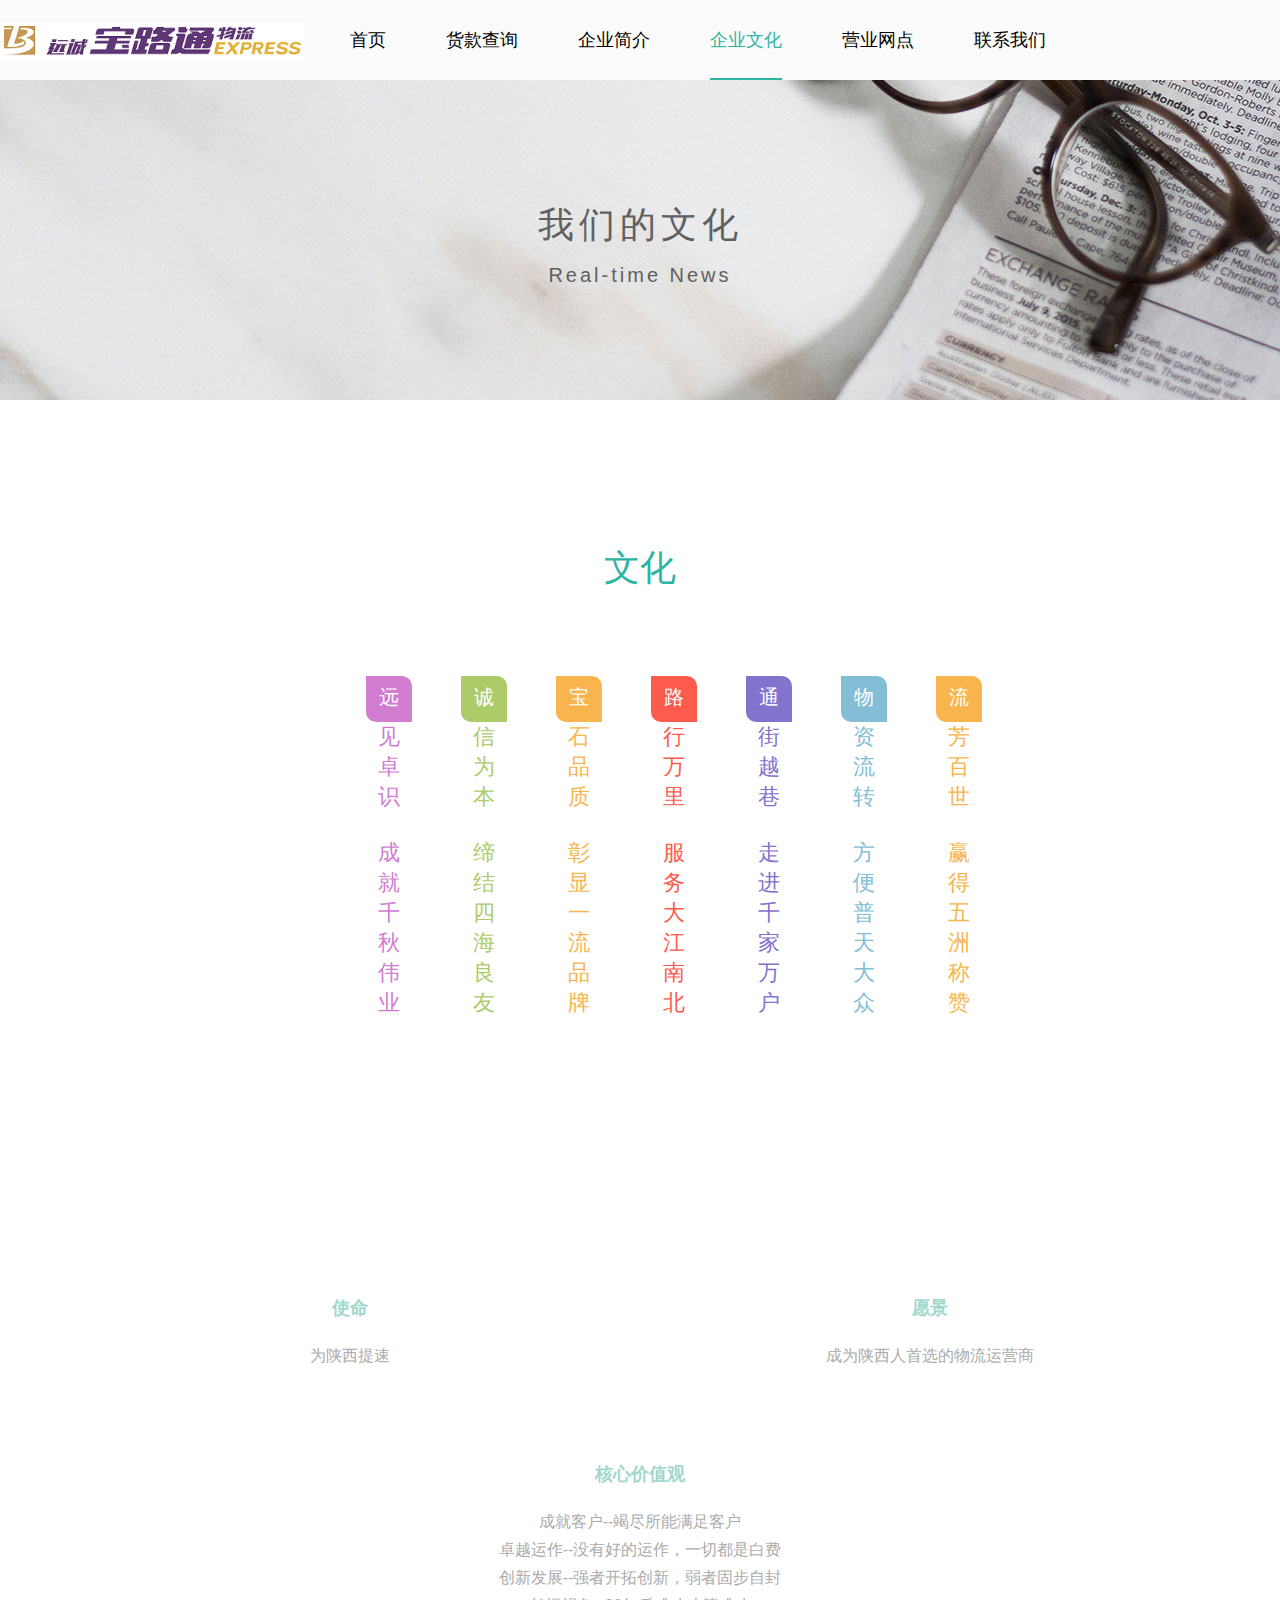
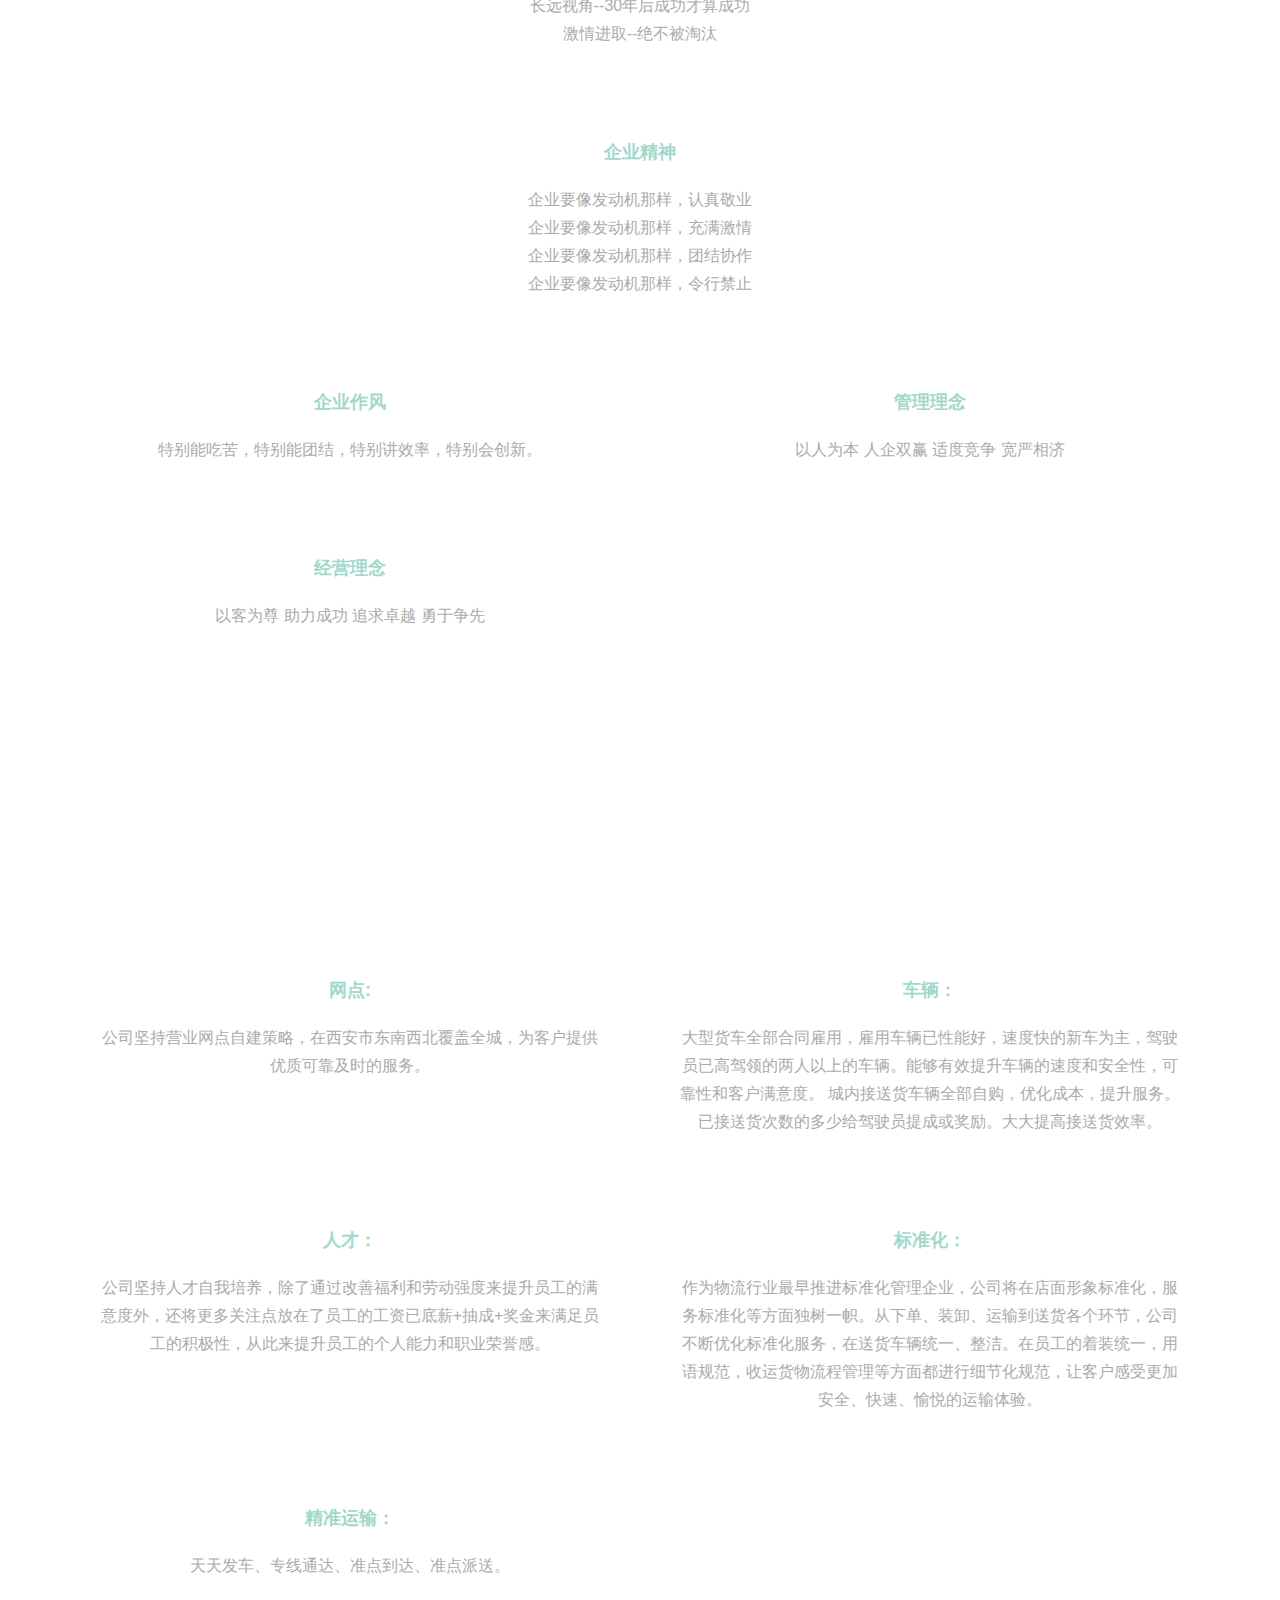
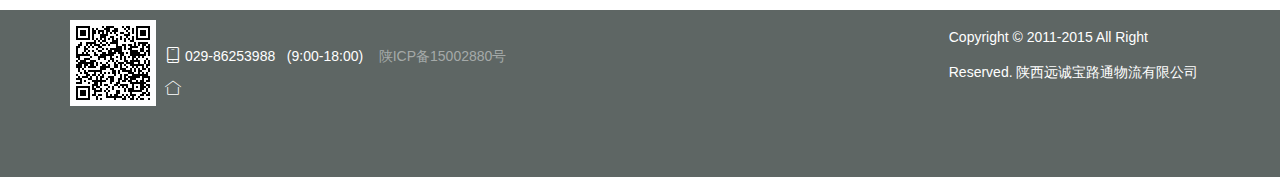
<file: news.html>
<!DOCTYPE html>
<html lang="en">
<head>
    <meta charset="UTF-8">
    <meta name="viewport"
          content="width=device-width,user-scalable=no,initial-scale=1.0,maximum-scale=1.0,minimum-scale=1.0">
    <title>远诚宝路通物流-文化</title>
    <link rel="stylesheet" href="./res/layui/css/layui.css">
    <link rel="stylesheet" href="./res/static/css/index.css">
    <link rel="stylesheet" href="./res/static/css/animate.css">
    <link rel="stylesheet" href="./res/static/css/style.css">
</head>
<body>
<input type="hidden" value="news" id="hidden_id">
<!-- nav部分 -->
<div class="include" file="nav.html"></div>
<!-- banner部分 -->
<div class="banner news">
    <div class="title">
        <p>我们的文化</p>
        <p class="en">Real-time News</p>
    </div>
</div>
<!-- main -->
<div class="main-product">
    <div class="layui-container">
        <p class="title wow slideInRight"><span>文化</span></p>
        <div class="layui-row layui-col-space25 wow zoomIn ">
            <div id="news_item_center" class="item-center">
                <div class=" layui-col-lg1 layui-col-xs1 layui-col-sm1 layui-col-md1 item-left1">
                    <div class="wow flipInX" >
                        <div class="icon"><span class="icon-food"></span></div>
                        <h4><a href="#">见<br>卓<br>识<br><br>成<br>就<br>千<br>秋<br>伟<br>业</a></h4>
                    </div>
                </div>
                <div class=" layui-col-lg1 layui-col-xs1 layui-col-sm1 layui-col-md1 item-left1">
                    <div class=" wow flipInX" >
                        <div class="icon"><span class="icon-blocks"></span></div>
                        <h4><a href="#">信<br>为<br>本<br><br>缔<br>结<br>四<br>海<br>良<br>友</a></h4>
                    </div>
                </div>
                <div class=" layui-col-lg1 layui-col-xs1 layui-col-sm1 layui-col-md1 item-left1">
                    <div class=" wow flipInX" >
                        <div class="icon"><span class="icon-school"></span></div>
                        <h4><a href="#">石<br>品<br>质<br><br>彰<br>显<br>一<br>流<br>品<br>牌</a></h4>
                        <p></p>
                    </div>
                </div>
                <div class=" layui-col-lg1 layui-col-xs1 layui-col-sm1 layui-col-md1 item-left1">
                    <div class=" wow flipInX" >
                        <div class="icon"><span class="icon-library"></span></div>
                        <h4><a href="#">行<br>万<br>里<br><br>服<br>务<br>大<br>江<br>南<br>北</a></h4>
                    </div>
                </div>
                <div class=" layui-col-lg1 layui-col-xs1 layui-col-sm1 layui-col-md1 item-left1">
                    <div class=" wow flipInX" >
                        <div class="icon"><span class="icon-paint-1"></span></div>
                        <h4><a href="#">街<br>越<br>巷<br><br>走<br>进<br>千<br>家<br>万<br>户</a></h4>
                        <p></p>
                    </div>
                </div>
                <div class=" layui-col-lg1 layui-col-xs1 layui-col-sm1 layui-col-md1 item-left1">
                    <div class="  wow flipInX" >
                        <div class="icon"><span class="icon-gestures"></span></div>
                        <h4><a href="#">资<br>流<br>转<br><br>方<br>便<br>普<br>天<br>大<br>众</a></h4>
                    </div>
                </div>
                <div class=" layui-col-lg1 layui-col-xs1 layui-col-sm1 layui-col-md1 item-left1">
                    <div class=" wow flipInX"  >
                        <div class="icon"><span class="icon-liu"></span></div>
                        <h4><a href="#">芳<br>百<br>世<br><br>赢<br>得<br>五<br>洲<br>称<br>赞</a></h4>
                    </div>
                </div>
            </div>
        </div>
    </div>
</div>
<!-- main -->
<div class="main-product">
    <div class="layui-container">
        <p class="title wow slideInRight" style="line-height: 100px;"><span>宗旨</span></p>
        <div class="layui-row layui-col-space20">
            <div class="layui-col-lg6 content">
                <div>
                    <div class="news-panel">
                        <strong>
                            <a>
                                使命
                            </a>
                        </strong>
                        <p class="detail">
                            <span>
                                为陕西提速
                            </span>
                        </p>
                    </div>
                </div>
            </div>
            <div class="layui-col-lg6 content">
                <div>
                    <div class="news-panel">
                        <strong>
                            <a>
                                愿景
                            </a>
                        </strong>
                        <p class="detail">
                            <span>
                        <p>成为陕西人首选的物流运营商</p></span>
                        </p>
                    </div>
                </div>
            </div>
            <div class="layui-col-lg12 content center">
                <div>
                    <div class="news-panel">
                        <strong><a href="">核心价值观</a></strong>
                        <p class="detail">
                            <span>
                        <p>成就客户--竭尽所能满足客户</p>
                        <p>卓越运作--没有好的运作，一切都是白费</p>
                        <p>创新发展--强者开拓创新，弱者固步自封</p>
                        <p>长远视角--30年后成功才算成功</p>
                        <p>激情进取--绝不被淘汰</p>
                        </span>
                        </p>
                    </div>
                </div>
            </div>
            <div class="layui-col-lg12 content">
                <div>
                    <div class="news-panel">
                        <strong><a href="">企业精神</a></strong>
                        <p class="detail">
                            <span>
                        <p>企业要像发动机那样，认真敬业</p>
                        <p>企业要像发动机那样，充满激情</p>
                        <p>企业要像发动机那样，团结协作</p>
                        <p>企业要像发动机那样，令行禁止</p>
                        </span>
                        </p>
                        </p>
                    </div>
                </div>
            </div>
            <div class="layui-col-lg6 content">
                <div>
                    <div class="news-panel">
                        <strong><a href="">企业作风</a></strong>
                        <p class="detail">
                            <span>
                        <p>特别能吃苦，特别能团结，特别讲效率，特别会创新。</p></span>
                        </p>
                    </div>
                </div>
            </div>
            <div class="layui-col-lg6 content">
                <div>
                    <div class="news-panel">
                        <strong><a href="">管理理念 </a></strong>
                        <p class="detail">
                            <span>
                        <p>以人为本 人企双赢 适度竞争 宽严相济 </p></span>
                    </div>
                </div>
            </div>
            <div class="layui-col-lg6 content">
                <div>
                    <div class="news-panel">
                        <strong><a href="">经营理念</a></strong>
                        <p class="detail">
                            <span>
                        <p>以客为尊 助力成功 追求卓越 勇于争先</p>
                        </span>
                    </div>
                </div>
            </div>
        </div>
    </div>
</div>
<div class="main-product">
    <div class="layui-container">
        <!--<p class="title wow slideInRight"><span>宗旨</span></p>-->
        <p class="title wow slideInRight"><span>经营模式</span></p>
        <div class="layui-row layui-col-space20">
            <div class="layui-col-lg6 content">
                <div>
                    <div class="news-panel">
                        <strong><a href="">网点:</a></strong>
                        <p class="detail">
                            <span>
                                公司坚持营业网点自建策略，在西安市东南西北覆盖全城，为客户提供优质可靠及时的服务。
                        </span>
                        </p>
                    </div>
                </div>
            </div>
            <div class="layui-col-lg6 content">
                <div>
                    <div class="news-panel">
                        <strong><a href="">车辆：</a></strong>
                        <p class="detail">
                            <span>
                                大型货车全部合同雇用，雇用车辆已性能好，速度快的新车为主，驾驶员已高驾领的两人以上的车辆。能够有效提升车辆的速度和安全性，可靠性和客户满意度。
城内接送货车辆全部自购，优化成本，提升服务。已接送货次数的多少给驾驶员提成或奖励。大大提高接送货效率。
                            </span>
                        </p>
                    </div>
                </div>
            </div>
            <div class="layui-col-lg6 content">
                <div>
                    <div class="news-panel">
                        <strong><a href="">人才：</a></strong>
                        <p class="detail">
                            <span>
                                公司坚持人才自我培养，除了通过改善福利和劳动强度来提升员工的满意度外，还将更多关注点放在了员工的工资已底薪+抽成+奖金来满足员工的积极性，从此来提升员工的个人能力和职业荣誉感。
                            </span>
                        </p>
                    </div>
                </div>
            </div>
            <div class="layui-col-lg6 content">
                <div>
                    <div class="news-panel">
                        <strong><a href="newsDetail.html">标准化：</a></strong>
                        <p class="detail">
                            <span>
                                作为物流行业最早推进标准化管理企业，公司将在店面形象标准化，服务标准化等方面独树一帜。从下单、装卸、运输到送货各个环节，公司不断优化标准化服务，在送货车辆统一、整洁。在员工的着装统一，用语规范，收运货物流程管理等方面都进行细节化规范，让客户感受更加安全、快速、愉悦的运输体验。
                            </span>
                        </p>
                        </p>
                    </div>
                </div>
            </div>
            <div class="layui-col-lg6 content">
                <div>
                    <div class="news-panel">
                        <strong><a href="newsDetail.html">精准运输：</a></strong>
                        <p class="detail">
                            <span>
                                天天发车、专线通达、准点到达、准点派送。
                            </span>
                        </p>
                    </div>
                </div>
            </div>
        </div>
    </div>
</div>


<!-- footer部分 -->
<div class="includefooter" file="footer.html"></div>
<script src="./res/layui/layui.js"></script>
<!--[if lt IE 9]>
<script src="https://cdn.staticfile.org/html5shiv/r29/html5.min.js"></script>
<script src="https://cdn.staticfile.org/respond.js/1.4.2/respond.min.js"></script>
<![endif]-->
<script>
    layui.config({
        base: './res/static/js/'
    }).use('firm');
</script>
<script src="./res/static/js/wow.js"></script>
<script>
    new WOW().init();
</script>
</body>
</html>
</file>
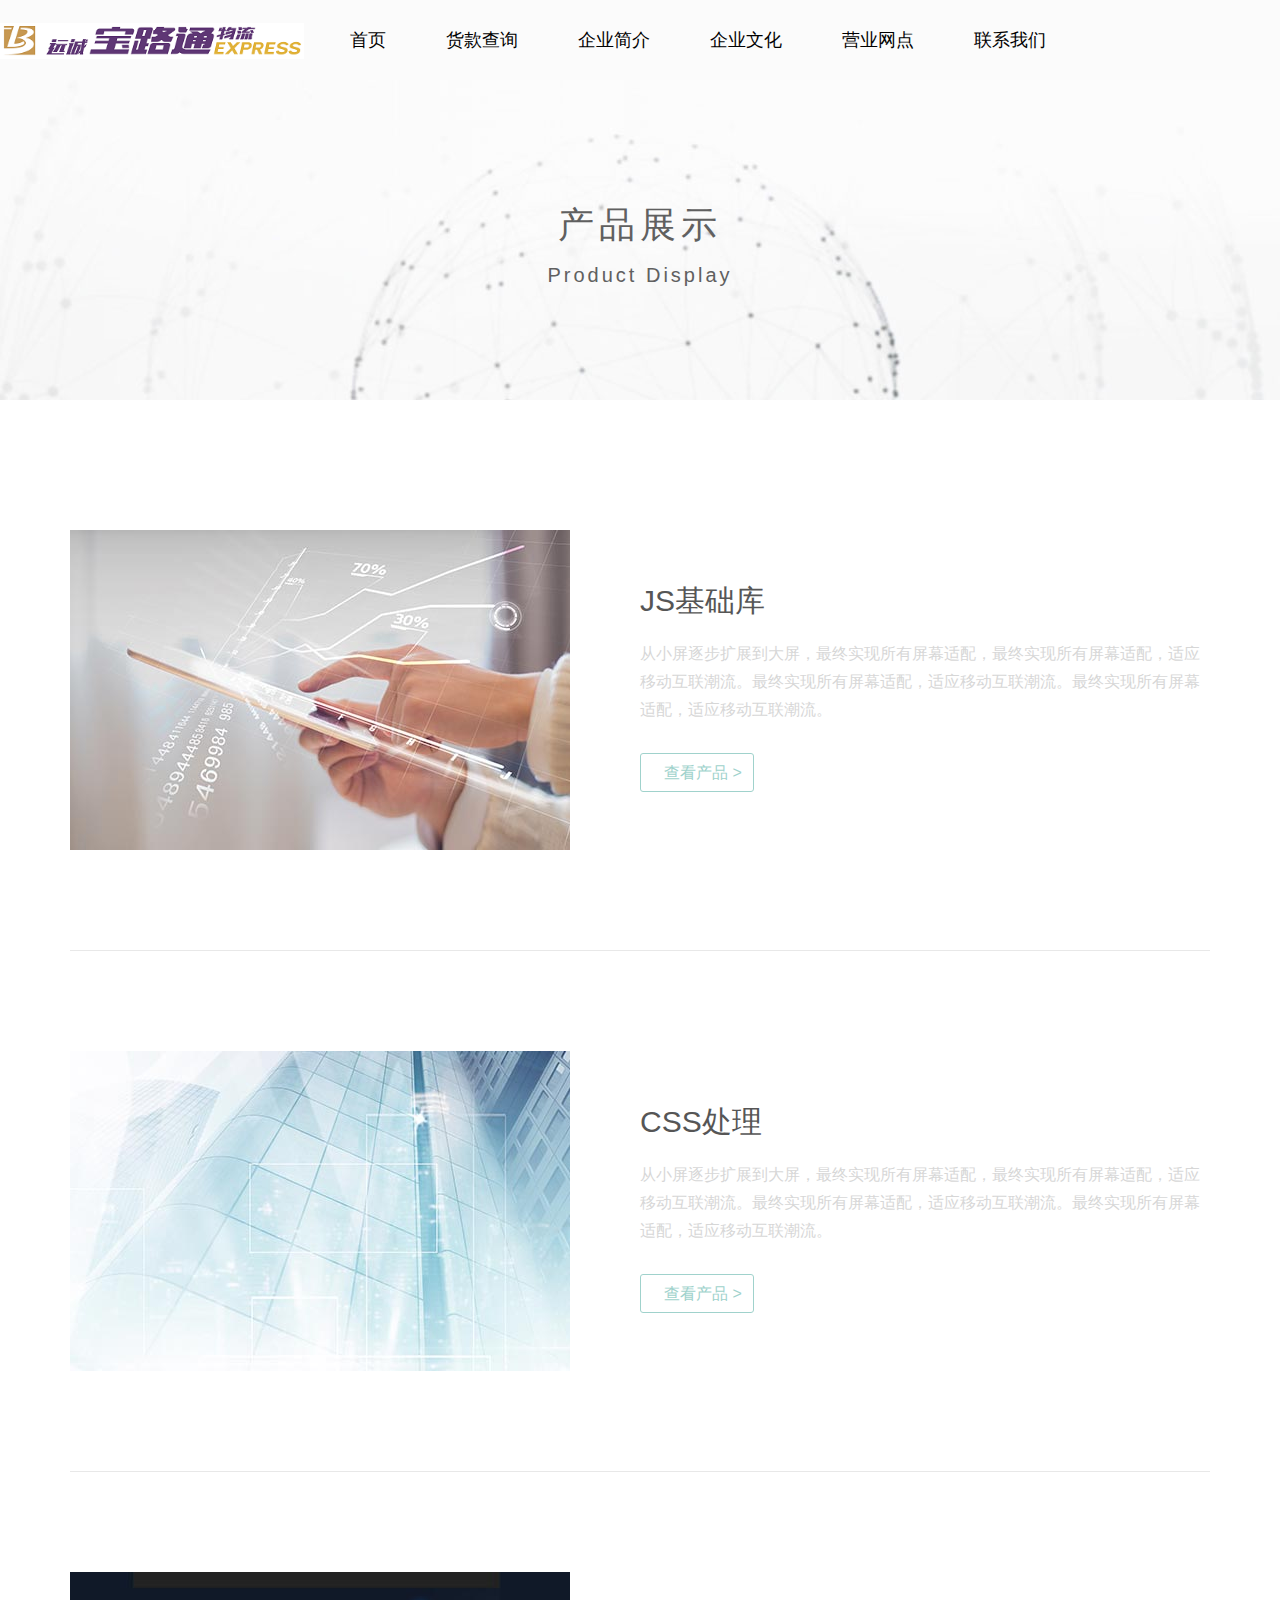
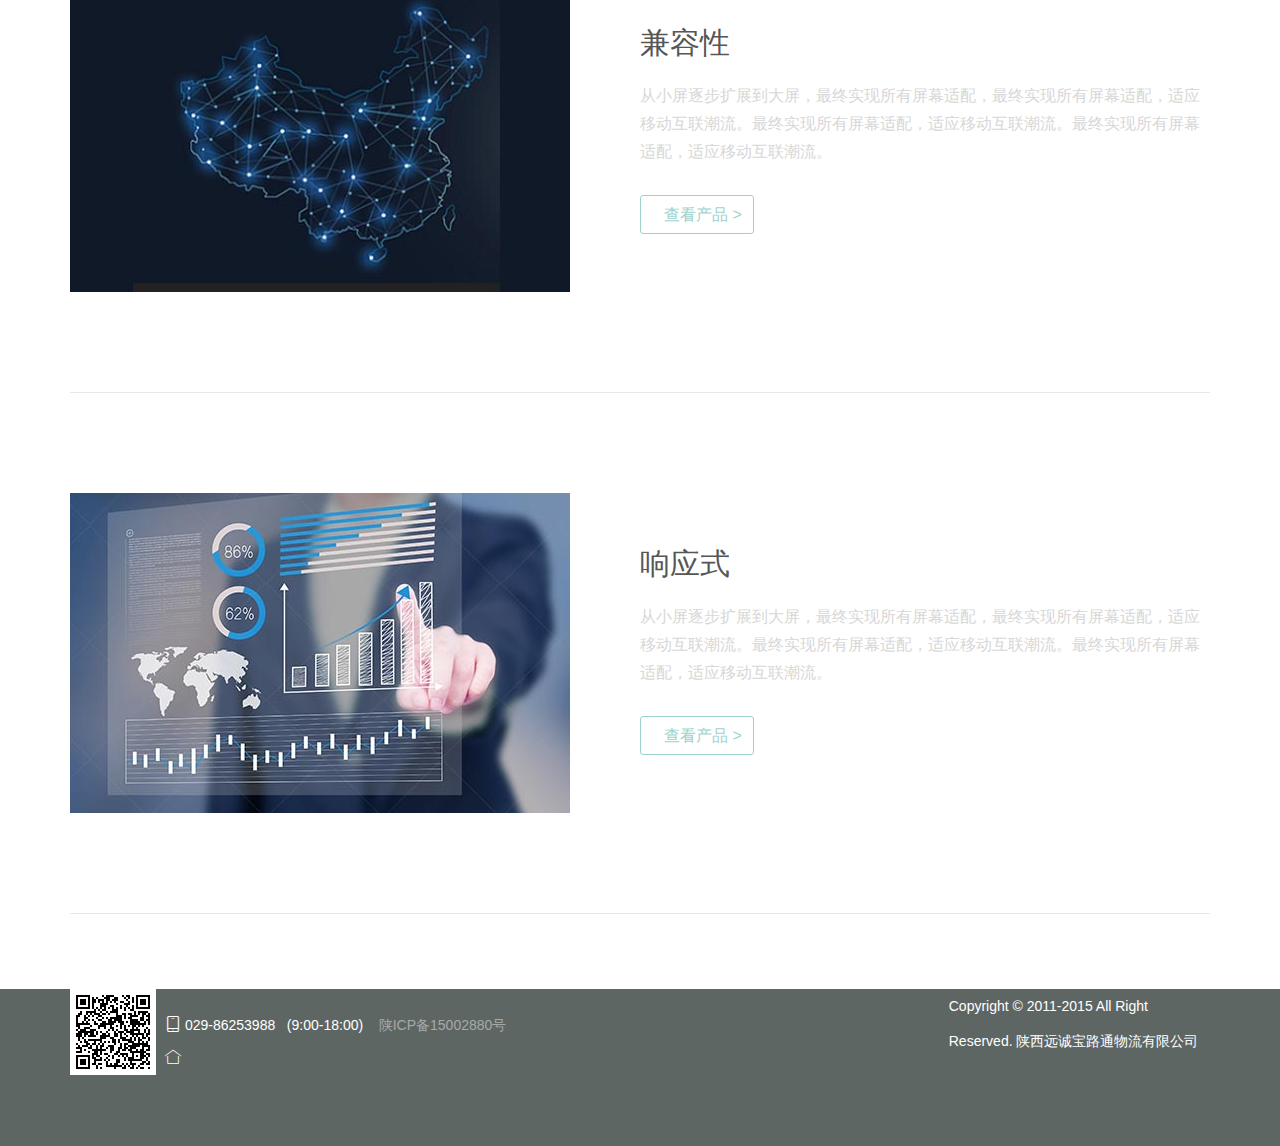
<file: product.html>
<!DOCTYPE html>
<html lang="en">
<head>
    <meta charset="UTF-8">
    <meta name="viewport"
          content="width=device-width,user-scalable=no,initial-scale=1.0,maximum-scale=1.0,minimum-scale=1.0">
    <title>远诚宝路通物流-产品</title>
    <link rel="stylesheet" href="./res/layui/css/layui.css">
    <link rel="stylesheet" href="./res/static/css/index.css">
</head>
<body>
<!-- nav部分 -->
<div class="include" file="nav.html"></div>

<!-- banner部分 -->
<div class="banner product">
    <div class="title">
        <p>产品展示</p>
        <p class="en">Product Display</p>
    </div>
</div>
<!-- main部分 -->
<div class="main product">
    <div class="layui-container">
        <div class="content layui-row">
            <div class="layui-col-xs12 layui-col-sm6 layui-col-md7 layui-col-lg6 content-img"><img
                    src="./res/static/img/Product_img1.jpg"></div>
            <div class="layui-col-xs12 layui-col-sm6 layui-col-md5 layui-col-lg6 right">
                <p class="label">JS基础库</p>
                <p class="detail">从小屏逐步扩展到大屏，最终实现所有屏幕适配，最终实现所有屏幕适配，适应移动互联潮流。最终实现所有屏幕适配，适应移动互联潮流。最终实现所有屏幕适配，适应移动互联潮流。</p>
                <div><a href="javascript:;">查看产品 ></a></div>
            </div>
        </div>
        <div class="content layui-row">
            <div class="layui-col-xs12 layui-col-sm6 layui-col-md7 layui-col-lg6 content-img"><img
                    src="./res/static/img/Product_img2.jpg"></div>
            <div class="layui-col-xs12 layui-col-sm6 layui-col-md5 layui-col-lg6 right">
                <p class="label">CSS处理</p>
                <p class="detail">从小屏逐步扩展到大屏，最终实现所有屏幕适配，最终实现所有屏幕适配，适应移动互联潮流。最终实现所有屏幕适配，适应移动互联潮流。最终实现所有屏幕适配，适应移动互联潮流。</p>
                <div><a href="javascript:;">查看产品 ></a></div>
            </div>
        </div>
        <div class="content layui-row">
            <div class="layui-col-xs12 layui-col-sm6 layui-col-md7 layui-col-lg6 content-img"><img
                    src="./res/static/img/Product_img3.jpg"></div>
            <div class="layui-col-xs12 layui-col-sm6 layui-col-md5 layui-col-lg6 right">
                <p class="label">兼容性</p>
                <p class="detail">从小屏逐步扩展到大屏，最终实现所有屏幕适配，最终实现所有屏幕适配，适应移动互联潮流。最终实现所有屏幕适配，适应移动互联潮流。最终实现所有屏幕适配，适应移动互联潮流。</p>
                <div><a href="javascript:;">查看产品 ></a></div>
            </div>
        </div>
        <div class="content layui-row">
            <div class="layui-col-xs12 layui-col-sm6 layui-col-md7 layui-col-lg6 content-img"><img
                    src="./res/static/img/Product_img4.jpg"></div>
            <div class="layui-col-xs12 layui-col-sm6 layui-col-md5 layui-col-lg6 right">
                <p class="label">响应式</p>
                <p class="detail">从小屏逐步扩展到大屏，最终实现所有屏幕适配，最终实现所有屏幕适配，适应移动互联潮流。最终实现所有屏幕适配，适应移动互联潮流。最终实现所有屏幕适配，适应移动互联潮流。</p>
                <div><a href="javascript:;">查看产品 ></a></div>
            </div>
        </div>
    </div>
</div>
<!-- footer部分 -->
<div class="includefooter" file="footer.html"></div>

<script src="./res/layui/layui.js"></script>
<!--[if lt IE 9]>
<script src="https://cdn.staticfile.org/html5shiv/r29/html5.min.js"></script>
<script src="https://cdn.staticfile.org/respond.js/1.4.2/respond.min.js"></script>
<![endif]-->
<script>
    layui.config({
        base: './res/static/js/'
    }).use('firm');
</script>

</body>
</html>
</file>
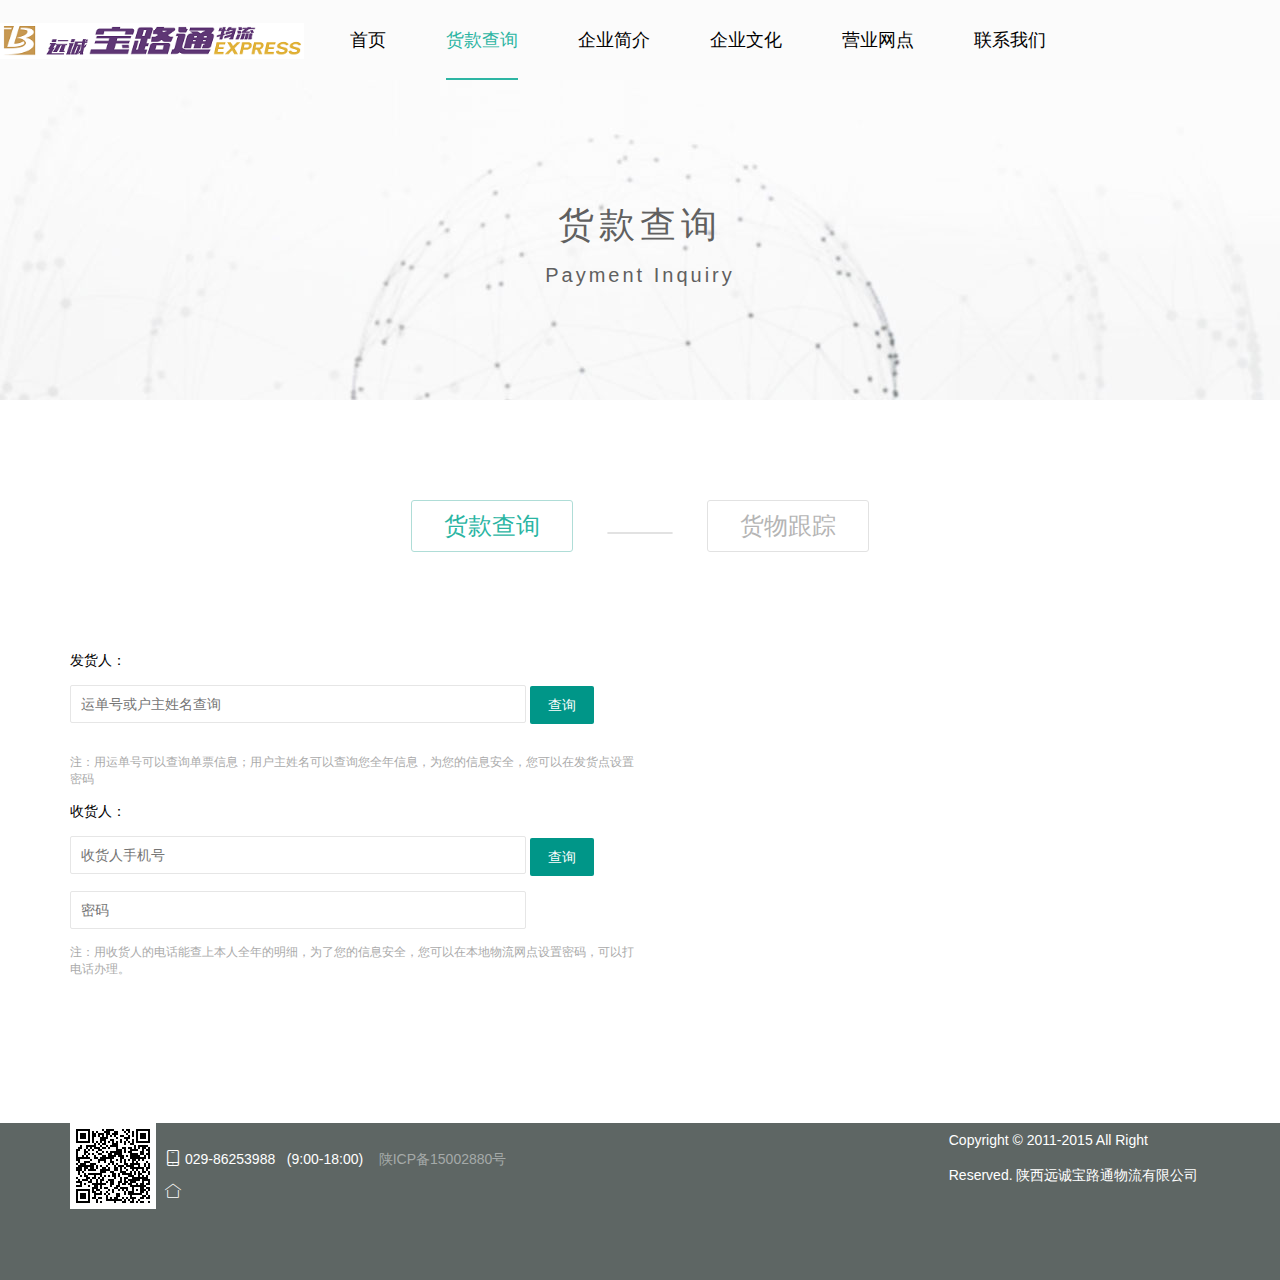
<file: query.html>
<!DOCTYPE html>
<html lang="en">
  <head>
    <meta charset="UTF-8" />
    <meta
      name="viewport"
      content="width=device-width,user-scalable=no,initial-scale=1.0,maximum-scale=1.0,minimum-scale=1.0"
    />
    <title>远诚宝路通物流-查询</title>
    <link rel="stylesheet" href="./res/layui/css/layui.css" />
    <link rel="stylesheet" href="./res/static/css/index.css" />
    <style>
      .layui-table td,
      .layui-table th {
        word-break: keep-all;
        white-space: nowrap;
      }
    </style>
  </head>
  <body>
    <input type="hidden" value="query" id="hidden_id" />
    <!-- nav部分 -->
    <div class="include" file="nav.html"></div>
    <!-- banner部分 -->
    <div class="banner product">
      <div class="title">
        <p>货款查询</p>
        <p class="en">Payment Inquiry</p>
      </div>
    </div>
    <!-- main部分 -->
    <div class="main-about">
      <div class="layui-container">
        <div class="layui-row">
          <ul class="aboutab">
            <li class="layui-this">货款查询</li>
            <li data-class="0"></li>
            <li>货物跟踪</li>
          </ul>
          <div class="tabIntro">
            <div class="content">
              <div class="layui-form">
                <div class="layui-col-md6 layui-form-item">
                  发货人：
                </div>
                <div class="layui-col-md6 layui-form-item">
                  <input
                    type="text"
                    id="txtAccountCheckCode"
                    lay-verify="required"
                    placeholder="运单号或户主姓名查询"
                    class="layui-input inputFocus curtype"
                    mtype="checkcode"
                    style="display: inline-block; width: 80%;"
                  />
                  <button
                    class="layui-btn tosnmiddle_btns"
                    id="btnAccountSearch"
                    value="查询"
                  >
                    查询
                  </button>
                </div>
                <div class="layui-col-md6 layui-form-item">
                  <input
                    type="password"
                    style="display: none;"
                    name="txtPassword"
                    id="txtPassword"
                    placeholder="密码"
                    class="layui-input inputFocus curtype"
                    mtype="checkcode"
                    style="display: inline-block; width: 80%;"
                  />
                </div>
                <!--<div class="layui-col-md6 layui-form-item" style="margin-left: 20%">-->
                <!--<div id="accountmsg" style="display: none" class="layui-badge"></div>-->
                <!--</div>-->
                <div
                  class="layui-col-md6 layui-form-item content-right"
                  style="font-size: 12px; color: #aaa;"
                >
                  注：用运单号可以查询单票信息；用户主姓名可以查询您全年信息，为您的信息安全，您可以在发货点设置密码
                </div>
              </div>
              <div class="layui-form">
                <div class="layui-col-md6 layui-form-item">
                  收货人：
                </div>
                <div class="layui-col-md6 layui-form-item">
                  <input
                    type="text"
                    id="txtGetCustomerMobile"
                    lay-verify="required"
                    placeholder="收货人手机号"
                    class="layui-input inputFocus curtype"
                    mtype="checkcode"
                    style="display: inline-block; width: 80%;"
                  />
                  <button
                    class="layui-btn tosnmiddle_btns"
                    id="btnGetCustomerSearch"
                    value="查询"
                  >
                    查询
                  </button>
                </div>
                <div class="layui-col-md6 layui-form-item">
                  <input
                    type="password"
                    name="txtGetCustomerPassword"
                    id="txtGetCustomerPassword"
                    placeholder="密码"
                    class="layui-input inputFocus curtype"
                    mtype="checkcode"
                    style="display: inline-block; width: 80%;"
                  />
                </div>
                <!--<div class="layui-col-md6 layui-form-item" style="margin-left: 20%">-->
                <!--<div id="accountmsg" style="display: none" class="layui-badge"></div>-->
                <!--</div>-->
                <div
                  class="layui-col-md6 layui-form-item content-right"
                  style="font-size: 12px; color: #aaa;"
                >
                  注：用收货人的电话能查上本人全年的明细，为了您的信息安全，您可以在本地物流网点设置密码，可以打电话办理。
                </div>
              </div>
            </div>
          </div>
          <div class="tabJob"></div>
          <div class="tabCour">
            <div class="content">
              <div class="layui-form">
                <div class="layui-col-md6 layui-form-item">
                  <input
                    type="text"
                    id="txtTrackCode"
                    lay-verify="required"
                    placeholder="运单号："
                    class="layui-input inputFocus curtype"
                    mtype="checkcode"
                    style="display: inline-block; width: 80%;"
                  />
                  <button
                    class="layui-btn tosnmiddle_btns"
                    id="btnTrackSearch"
                    value="查询"
                  >
                    查询
                  </button>
                </div>
              </div>
            </div>
          </div>
        </div>
      </div>
    </div>
    <!-- footer部分 -->
    <div class="includefooter" file="footer.html"></div>

    <script src="./res/layui/layui.js?t=1001"></script>
    <!--[if lt IE 9]>
      <script src="https://cdn.staticfile.org/html5shiv/r29/html5.min.js"></script>
      <script src="https://cdn.staticfile.org/respond.js/1.4.2/respond.min.js"></script>
    <![endif]-->
    <script>
      layui
        .config({
          base: "./res/static/js/",
        })
        .use("firm");
      layui
        .config({
          base: "./res/static/js/",
        })
        .use("home");
    </script>
  </body>
</html>
</file>
<file: res/layui/css/layui.css>
/** layui-v2.4.5 MIT License By https://www.layui.com */
.layui-inline, img {
    display: inline-block;
    vertical-align: middle
}

h1, h2, h3, h4, h5, h6 {
    font-weight: 400
}

.layui-edge, .layui-header, .layui-inline, .layui-main {
    position: relative
}

.layui-elip, .layui-form-checkbox span, .layui-form-pane .layui-form-label {
    text-overflow: ellipsis;
    white-space: nowrap
}

.layui-btn, .layui-edge, .layui-inline, img {
    vertical-align: middle
}

.layui-btn, .layui-disabled, .layui-icon, .layui-unselect {
    -webkit-user-select: none;
    -ms-user-select: none;
    -moz-user-select: none
}

blockquote, body, button, dd, div, dl, dt, form, h1, h2, h3, h4, h5, h6, input, li, ol, p, pre, td, textarea, th, ul {
    margin: 0;
    padding: 0;
    -webkit-tap-highlight-color: rgba(0, 0, 0, 0)
}

a:active, a:hover {
    outline: 0
}

img {
    border: none
}

li {
    list-style: none
}

table {
    border-collapse: collapse;
    border-spacing: 0
}

h4, h5, h6 {
    font-size: 100%
}

button, input, optgroup, option, select, textarea {
    font-family: inherit;
    font-size: inherit;
    font-style: inherit;
    font-weight: inherit;
    outline: 0
}

pre {
    white-space: pre-wrap;
    white-space: -moz-pre-wrap;
    white-space: -pre-wrap;
    white-space: -o-pre-wrap;
    word-wrap: break-word
}

body {
    line-height: 24px;
    font: 14px Helvetica Neue, Helvetica, PingFang SC, Tahoma, Arial, sans-serif
}

hr {
    height: 1px;
    margin: 10px 0;
    border: 0;
    clear: both
}

a {
    color: #333;
    text-decoration: none
}

a:hover {
    color: #777
}

a cite {
    font-style: normal;
    *cursor: pointer
}

.layui-border-box, .layui-border-box * {
    box-sizing: border-box
}

.layui-box, .layui-box * {
    box-sizing: content-box
}

.layui-clear {
    clear: both;
    *zoom: 1
}

.layui-clear:after {
    content: '\20';
    clear: both;
    *zoom: 1;
    display: block;
    height: 0
}

.layui-inline {
    *display: inline;
    *zoom: 1
}

.layui-edge {
    display: inline-block;
    width: 0;
    height: 0;
    border-width: 6px;
    border-style: dashed;
    border-color: transparent;
    overflow: hidden
}

.layui-edge-top {
    top: -4px;
    border-bottom-color: #999;
    border-bottom-style: solid
}

.layui-edge-right {
    border-left-color: #999;
    border-left-style: solid
}

.layui-edge-bottom {
    top: 2px;
    border-top-color: #999;
    border-top-style: solid
}

.layui-edge-left {
    border-right-color: #999;
    border-right-style: solid
}

.layui-elip {
    overflow: hidden
}

.layui-disabled, .layui-disabled:hover {
    color: #d2d2d2 !important;
    cursor: not-allowed !important
}

.layui-circle {
    border-radius: 100%
}

.layui-show {
    display: block !important
}

.layui-hide {
    display: none !important
}

@font-face {
    font-family: layui-icon;
    src: url(../font/iconfont.eot?v=240);
    src: url(../font/iconfont.eot?v=240#iefix) format('embedded-opentype'), url(../font/iconfont.svg?v=240#iconfont) format('svg'), url(../font/iconfont.woff?v=240) format('woff'), url(../font/iconfont.ttf?v=240) format('truetype')
}

.layui-icon {
    font-family: layui-icon !important;
    font-size: 16px;
    font-style: normal;
    -webkit-font-smoothing: antialiased;
    -moz-osx-font-smoothing: grayscale
}

.layui-icon-reply-fill:before {
    content: "\e611"
}

.layui-icon-set-fill:before {
    content: "\e614"
}

.layui-icon-menu-fill:before {
    content: "\e60f"
}

.layui-icon-search:before {
    content: "\e615"
}

.layui-icon-share:before {
    content: "\e641"
}

.layui-icon-set-sm:before {
    content: "\e620"
}

.layui-icon-engine:before {
    content: "\e628"
}

.layui-icon-close:before {
    content: "\1006"
}

.layui-icon-close-fill:before {
    content: "\1007"
}

.layui-icon-chart-screen:before {
    content: "\e629"
}

.layui-icon-star:before {
    content: "\e600"
}

.layui-icon-circle-dot:before {
    content: "\e617"
}

.layui-icon-chat:before {
    content: "\e606"
}

.layui-icon-release:before {
    content: "\e609"
}

.layui-icon-list:before {
    content: "\e60a"
}

.layui-icon-chart:before {
    content: "\e62c"
}

.layui-icon-ok-circle:before {
    content: "\1005"
}

.layui-icon-layim-theme:before {
    content: "\e61b"
}

.layui-icon-table:before {
    content: "\e62d"
}

.layui-icon-right:before {
    content: "\e602"
}

.layui-icon-left:before {
    content: "\e603"
}

.layui-icon-cart-simple:before {
    content: "\e698"
}

.layui-icon-face-cry:before {
    content: "\e69c"
}

.layui-icon-face-smile:before {
    content: "\e6af"
}

.layui-icon-survey:before {
    content: "\e6b2"
}

.layui-icon-tree:before {
    content: "\e62e"
}

.layui-icon-upload-circle:before {
    content: "\e62f"
}

.layui-icon-add-circle:before {
    content: "\e61f"
}

.layui-icon-download-circle:before {
    content: "\e601"
}

.layui-icon-templeate-1:before {
    content: "\e630"
}

.layui-icon-util:before {
    content: "\e631"
}

.layui-icon-face-surprised:before {
    content: "\e664"
}

.layui-icon-edit:before {
    content: "\e642"
}

.layui-icon-speaker:before {
    content: "\e645"
}

.layui-icon-down:before {
    content: "\e61a"
}

.layui-icon-file:before {
    content: "\e621"
}

.layui-icon-layouts:before {
    content: "\e632"
}

.layui-icon-rate-half:before {
    content: "\e6c9"
}

.layui-icon-add-circle-fine:before {
    content: "\e608"
}

.layui-icon-prev-circle:before {
    content: "\e633"
}

.layui-icon-read:before {
    content: "\e705"
}

.layui-icon-404:before {
    content: "\e61c"
}

.layui-icon-carousel:before {
    content: "\e634"
}

.layui-icon-help:before {
    content: "\e607"
}

.layui-icon-code-circle:before {
    content: "\e635"
}

.layui-icon-water:before {
    content: "\e636"
}

.layui-icon-username:before {
    content: "\e66f"
}

.layui-icon-find-fill:before {
    content: "\e670"
}

.layui-icon-about:before {
    content: "\e60b"
}

.layui-icon-location:before {
    content: "\e715"
}

.layui-icon-up:before {
    content: "\e619"
}

.layui-icon-pause:before {
    content: "\e651"
}

.layui-icon-date:before {
    content: "\e637"
}

.layui-icon-layim-uploadfile:before {
    content: "\e61d"
}

.layui-icon-delete:before {
    content: "\e640"
}

.layui-icon-play:before {
    content: "\e652"
}

.layui-icon-top:before {
    content: "\e604"
}

.layui-icon-friends:before {
    content: "\e612"
}

.layui-icon-refresh-3:before {
    content: "\e9aa"
}

.layui-icon-ok:before {
    content: "\e605"
}

.layui-icon-layer:before {
    content: "\e638"
}

.layui-icon-face-smile-fine:before {
    content: "\e60c"
}

.layui-icon-dollar:before {
    content: "\e659"
}

.layui-icon-group:before {
    content: "\e613"
}

.layui-icon-layim-download:before {
    content: "\e61e"
}

.layui-icon-picture-fine:before {
    content: "\e60d"
}

.layui-icon-link:before {
    content: "\e64c"
}

.layui-icon-diamond:before {
    content: "\e735"
}

.layui-icon-log:before {
    content: "\e60e"
}

.layui-icon-rate-solid:before {
    content: "\e67a"
}

.layui-icon-fonts-del:before {
    content: "\e64f"
}

.layui-icon-unlink:before {
    content: "\e64d"
}

.layui-icon-fonts-clear:before {
    content: "\e639"
}

.layui-icon-triangle-r:before {
    content: "\e623"
}

.layui-icon-circle:before {
    content: "\e63f"
}

.layui-icon-radio:before {
    content: "\e643"
}

.layui-icon-align-center:before {
    content: "\e647"
}

.layui-icon-align-right:before {
    content: "\e648"
}

.layui-icon-align-left:before {
    content: "\e649"
}

.layui-icon-loading-1:before {
    content: "\e63e"
}

.layui-icon-return:before {
    content: "\e65c"
}

.layui-icon-fonts-strong:before {
    content: "\e62b"
}

.layui-icon-upload:before {
    content: "\e67c"
}

.layui-icon-dialogue:before {
    content: "\e63a"
}

.layui-icon-video:before {
    content: "\e6ed"
}

.layui-icon-headset:before {
    content: "\e6fc"
}

.layui-icon-cellphone-fine:before {
    content: "\e63b"
}

.layui-icon-add-1:before {
    content: "\e654"
}

.layui-icon-face-smile-b:before {
    content: "\e650"
}

.layui-icon-fonts-html:before {
    content: "\e64b"
}

.layui-icon-form:before {
    content: "\e63c"
}

.layui-icon-cart:before {
    content: "\e657"
}

.layui-icon-camera-fill:before {
    content: "\e65d"
}

.layui-icon-tabs:before {
    content: "\e62a"
}

.layui-icon-fonts-code:before {
    content: "\e64e"
}

.layui-icon-fire:before {
    content: "\e756"
}

.layui-icon-set:before {
    content: "\e716"
}

.layui-icon-fonts-u:before {
    content: "\e646"
}

.layui-icon-triangle-d:before {
    content: "\e625"
}

.layui-icon-tips:before {
    content: "\e702"
}

.layui-icon-picture:before {
    content: "\e64a"
}

.layui-icon-more-vertical:before {
    content: "\e671"
}

.layui-icon-flag:before {
    content: "\e66c"
}

.layui-icon-loading:before {
    content: "\e63d"
}

.layui-icon-fonts-i:before {
    content: "\e644"
}

.layui-icon-refresh-1:before {
    content: "\e666"
}

.layui-icon-rmb:before {
    content: "\e65e"
}

.layui-icon-home:before {
    content: "\e68e"
}

.layui-icon-user:before {
    content: "\e770"
}

.layui-icon-notice:before {
    content: "\e667"
}

.layui-icon-login-weibo:before {
    content: "\e675"
}

.layui-icon-voice:before {
    content: "\e688"
}

.layui-icon-upload-drag:before {
    content: "\e681"
}

.layui-icon-login-qq:before {
    content: "\e676"
}

.layui-icon-snowflake:before {
    content: "\e6b1"
}

.layui-icon-file-b:before {
    content: "\e655"
}

.layui-icon-template:before {
    content: "\e663"
}

.layui-icon-auz:before {
    content: "\e672"
}

.layui-icon-console:before {
    content: "\e665"
}

.layui-icon-app:before {
    content: "\e653"
}

.layui-icon-prev:before {
    content: "\e65a"
}

.layui-icon-website:before {
    content: "\e7ae"
}

.layui-icon-next:before {
    content: "\e65b"
}

.layui-icon-component:before {
    content: "\e857"
}

.layui-icon-more:before {
    content: "\e65f"
}

.layui-icon-login-wechat:before {
    content: "\e677"
}

.layui-icon-shrink-right:before {
    content: "\e668"
}

.layui-icon-spread-left:before {
    content: "\e66b"
}

.layui-icon-camera:before {
    content: "\e660"
}

.layui-icon-note:before {
    content: "\e66e"
}

.layui-icon-refresh:before {
    content: "\e669"
}

.layui-icon-female:before {
    content: "\e661"
}

.layui-icon-male:before {
    content: "\e662"
}

.layui-icon-password:before {
    content: "\e673"
}

.layui-icon-senior:before {
    content: "\e674"
}

.layui-icon-theme:before {
    content: "\e66a"
}

.layui-icon-tread:before {
    content: "\e6c5"
}

.layui-icon-praise:before {
    content: "\e6c6"
}

.layui-icon-star-fill:before {
    content: "\e658"
}

.layui-icon-rate:before {
    content: "\e67b"
}

.layui-icon-template-1:before {
    content: "\e656"
}

.layui-icon-vercode:before {
    content: "\e679"
}

.layui-icon-cellphone:before {
    content: "\e678"
}

.layui-icon-screen-full:before {
    content: "\e622"
}

.layui-icon-screen-restore:before {
    content: "\e758"
}

.layui-icon-cols:before {
    content: "\e610"
}

.layui-icon-export:before {
    content: "\e67d"
}

.layui-icon-print:before {
    content: "\e66d"
}

.layui-icon-slider:before {
    content: "\e714"
}

.layui-main {
    width: 1140px;
    margin: 0 auto
}

.layui-header {
    z-index: 1000;
    height: 60px
}

.layui-header a:hover {
    transition: all .5s;
    -webkit-transition: all .5s
}

.layui-side {
    position: fixed;
    left: 0;
    top: 0;
    bottom: 0;
    z-index: 999;
    width: 200px;
    overflow-x: hidden
}

.layui-side-scroll {
    position: relative;
    width: 220px;
    height: 100%;
    overflow-x: hidden
}

.layui-body {
    position: absolute;
    left: 200px;
    right: 0;
    top: 0;
    bottom: 0;
    z-index: 998;
    width: auto;
    overflow: hidden;
    overflow-y: auto;
    box-sizing: border-box
}

.layui-layout-body {
    overflow: hidden
}

.layui-layout-admin .layui-header {
    background-color: #23262E
}

.layui-layout-admin .layui-side {
    top: 60px;
    width: 200px;
    overflow-x: hidden
}

.layui-layout-admin .layui-body {
    top: 60px;
    bottom: 44px
}

.layui-layout-admin .layui-main {
    width: auto;
    margin: 0 15px
}

.layui-layout-admin .layui-footer {
    position: fixed;
    left: 200px;
    right: 0;
    bottom: 0;
    height: 44px;
    line-height: 44px;
    padding: 0 15px;
    background-color: #eee
}

.layui-layout-admin .layui-logo {
    position: absolute;
    left: 0;
    top: 0;
    width: 200px;
    height: 100%;
    line-height: 60px;
    text-align: center;
    color: #009688;
    font-size: 16px
}

.layui-layout-admin .layui-header .layui-nav {
    background: 0 0
}

.layui-layout-left {
    position: absolute !important;
    left: 200px;
    top: 0
}

.layui-layout-right {
    position: absolute !important;
    right: 0;
    top: 0
}

.layui-container {
    position: relative;
    margin: 0 auto;
    padding: 0 15px;
    box-sizing: border-box
}

.layui-fluid {
    position: relative;
    margin: 0 auto;
    padding: 0 15px
}

.layui-row:after, .layui-row:before {
    content: '';
    display: block;
    clear: both
}

.layui-col-lg1, .layui-col-lg10, .layui-col-lg11, .layui-col-lg12, .layui-col-lg2, .layui-col-lg3, .layui-col-lg4, .layui-col-lg5, .layui-col-lg6, .layui-col-lg7, .layui-col-lg8, .layui-col-lg9, .layui-col-md1, .layui-col-md10, .layui-col-md11, .layui-col-md12, .layui-col-md2, .layui-col-md3, .layui-col-md4, .layui-col-md5, .layui-col-md6, .layui-col-md7, .layui-col-md8, .layui-col-md9, .layui-col-sm1, .layui-col-sm10, .layui-col-sm11, .layui-col-sm12, .layui-col-sm2, .layui-col-sm3, .layui-col-sm4, .layui-col-sm5, .layui-col-sm6, .layui-col-sm7, .layui-col-sm8, .layui-col-sm9, .layui-col-xs1, .layui-col-xs10, .layui-col-xs11, .layui-col-xs12, .layui-col-xs2, .layui-col-xs3, .layui-col-xs4, .layui-col-xs5, .layui-col-xs6, .layui-col-xs7, .layui-col-xs8, .layui-col-xs9 {
    position: relative;
    display: block;
    box-sizing: border-box
}

.layui-col-xs1, .layui-col-xs10, .layui-col-xs11, .layui-col-xs12, .layui-col-xs2, .layui-col-xs3, .layui-col-xs4, .layui-col-xs5, .layui-col-xs6, .layui-col-xs7, .layui-col-xs8, .layui-col-xs9 {
    float: left
}

.layui-col-xs1 {
    width: 8.33333333%
}

.layui-col-xs2 {
    width: 16.66666667%
}

.layui-col-xs3 {
    width: 25%
}

.layui-col-xs4 {
    width: 33.33333333%
}

.layui-col-xs5 {
    width: 41.66666667%
}

.layui-col-xs6 {
    width: 50%
}

.layui-col-xs7 {
    width: 58.33333333%
}

.layui-col-xs8 {
    width: 66.66666667%
}

.layui-col-xs9 {
    width: 75%
}

.layui-col-xs10 {
    width: 83.33333333%
}

.layui-col-xs11 {
    width: 91.66666667%
}

.layui-col-xs12 {
    width: 100%
}

.layui-col-xs-offset1 {
    margin-left: 8.33333333%
}

.layui-col-xs-offset2 {
    margin-left: 16.66666667%
}

.layui-col-xs-offset3 {
    margin-left: 25%
}

.layui-col-xs-offset4 {
    margin-left: 33.33333333%
}

.layui-col-xs-offset5 {
    margin-left: 41.66666667%
}

.layui-col-xs-offset6 {
    margin-left: 50%
}

.layui-col-xs-offset7 {
    margin-left: 58.33333333%
}

.layui-col-xs-offset8 {
    margin-left: 66.66666667%
}

.layui-col-xs-offset9 {
    margin-left: 75%
}

.layui-col-xs-offset10 {
    margin-left: 83.33333333%
}

.layui-col-xs-offset11 {
    margin-left: 91.66666667%
}

.layui-col-xs-offset12 {
    margin-left: 100%
}

@media screen and (max-width: 768px) {
    .layui-hide-xs {
        display: none !important
    }

    .layui-show-xs-block {
        display: block !important
    }

    .layui-show-xs-inline {
        display: inline !important
    }

    .layui-show-xs-inline-block {
        display: inline-block !important
    }
}

@media screen and (min-width: 768px) {
    .layui-container {
        width: 750px
    }

    .layui-hide-sm {
        display: none !important
    }

    .layui-show-sm-block {
        display: block !important
    }

    .layui-show-sm-inline {
        display: inline !important
    }

    .layui-show-sm-inline-block {
        display: inline-block !important
    }

    .layui-col-sm1, .layui-col-sm10, .layui-col-sm11, .layui-col-sm12, .layui-col-sm2, .layui-col-sm3, .layui-col-sm4, .layui-col-sm5, .layui-col-sm6, .layui-col-sm7, .layui-col-sm8, .layui-col-sm9 {
        float: left
    }

    .layui-col-sm1 {
        width: 8.33333333%
    }

    .layui-col-sm2 {
        width: 16.66666667%
    }

    .layui-col-sm3 {
        width: 25%
    }

    .layui-col-sm4 {
        width: 33.33333333%
    }

    .layui-col-sm5 {
        width: 41.66666667%
    }

    .layui-col-sm6 {
        width: 50%
    }

    .layui-col-sm7 {
        width: 58.33333333%
    }

    .layui-col-sm8 {
        width: 66.66666667%
    }

    .layui-col-sm9 {
        width: 75%
    }

    .layui-col-sm10 {
        width: 83.33333333%
    }

    .layui-col-sm11 {
        width: 91.66666667%
    }

    .layui-col-sm12 {
        width: 100%
    }

    .layui-col-sm-offset1 {
        margin-left: 8.33333333%
    }

    .layui-col-sm-offset2 {
        margin-left: 16.66666667%
    }

    .layui-col-sm-offset3 {
        margin-left: 25%
    }

    .layui-col-sm-offset4 {
        margin-left: 33.33333333%
    }

    .layui-col-sm-offset5 {
        margin-left: 41.66666667%
    }

    .layui-col-sm-offset6 {
        margin-left: 50%
    }

    .layui-col-sm-offset7 {
        margin-left: 58.33333333%
    }

    .layui-col-sm-offset8 {
        margin-left: 66.66666667%
    }

    .layui-col-sm-offset9 {
        margin-left: 75%
    }

    .layui-col-sm-offset10 {
        margin-left: 83.33333333%
    }

    .layui-col-sm-offset11 {
        margin-left: 91.66666667%
    }

    .layui-col-sm-offset12 {
        margin-left: 100%
    }
}

@media screen and (min-width: 992px) {
    .layui-container {
        width: 970px
    }

    .layui-hide-md {
        display: none !important
    }

    .layui-show-md-block {
        display: block !important
    }

    .layui-show-md-inline {
        display: inline !important
    }

    .layui-show-md-inline-block {
        display: inline-block !important
    }

    .layui-col-md1, .layui-col-md10, .layui-col-md11, .layui-col-md12, .layui-col-md2, .layui-col-md3, .layui-col-md4, .layui-col-md5, .layui-col-md6, .layui-col-md7, .layui-col-md8, .layui-col-md9 {
        float: left
    }

    .layui-col-md1 {
        width: 8.33333333%
    }

    .layui-col-md2 {
        width: 16.66666667%
    }

    .layui-col-md3 {
        width: 25%
    }

    .layui-col-md4 {
        width: 33.33333333%
    }

    .layui-col-md5 {
        width: 41.66666667%
    }

    .layui-col-md6 {
        width: 50%
    }

    .layui-col-md7 {
        width: 58.33333333%
    }

    .layui-col-md8 {
        width: 66.66666667%
    }

    .layui-col-md9 {
        width: 75%
    }

    .layui-col-md10 {
        width: 83.33333333%
    }

    .layui-col-md11 {
        width: 91.66666667%
    }

    .layui-col-md12 {
        width: 100%
    }

    .layui-col-md-offset1 {
        margin-left: 8.33333333%
    }

    .layui-col-md-offset2 {
        margin-left: 16.66666667%
    }

    .layui-col-md-offset3 {
        margin-left: 25%
    }

    .layui-col-md-offset4 {
        margin-left: 33.33333333%
    }

    .layui-col-md-offset5 {
        margin-left: 41.66666667%
    }

    .layui-col-md-offset6 {
        margin-left: 50%
    }

    .layui-col-md-offset7 {
        margin-left: 58.33333333%
    }

    .layui-col-md-offset8 {
        margin-left: 66.66666667%
    }

    .layui-col-md-offset9 {
        margin-left: 75%
    }

    .layui-col-md-offset10 {
        margin-left: 83.33333333%
    }

    .layui-col-md-offset11 {
        margin-left: 91.66666667%
    }

    .layui-col-md-offset12 {
        margin-left: 100%
    }
}

@media screen and (min-width: 1200px) {
    .layui-container {
        width: 1170px
    }

    .layui-hide-lg {
        display: none !important
    }

    .layui-show-lg-block {
        display: block !important
    }

    .layui-show-lg-inline {
        display: inline !important
    }

    .layui-show-lg-inline-block {
        display: inline-block !important
    }

    .layui-col-lg1, .layui-col-lg10, .layui-col-lg11, .layui-col-lg12, .layui-col-lg2, .layui-col-lg3, .layui-col-lg4, .layui-col-lg5, .layui-col-lg6, .layui-col-lg7, .layui-col-lg8, .layui-col-lg9 {
        float: left
    }

    .layui-col-lg1 {
        width: 8.33333333%
    }

    .layui-col-lg2 {
        width: 16.66666667%
    }

    .layui-col-lg3 {
        width: 25%
    }

    .layui-col-lg4 {
        width: 33.33333333%
    }

    .layui-col-lg5 {
        width: 41.66666667%
    }

    .layui-col-lg6 {
        width: 50%
    }

    .layui-col-lg7 {
        width: 58.33333333%
    }

    .layui-col-lg8 {
        width: 66.66666667%
    }

    .layui-col-lg9 {
        width: 75%
    }

    .layui-col-lg10 {
        width: 83.33333333%
    }

    .layui-col-lg11 {
        width: 91.66666667%
    }

    .layui-col-lg12 {
        width: 100%
    }

    .layui-col-lg-offset1 {
        margin-left: 8.33333333%
    }

    .layui-col-lg-offset2 {
        margin-left: 16.66666667%
    }

    .layui-col-lg-offset3 {
        margin-left: 25%
    }

    .layui-col-lg-offset4 {
        margin-left: 33.33333333%
    }

    .layui-col-lg-offset5 {
        margin-left: 41.66666667%
    }

    .layui-col-lg-offset6 {
        margin-left: 50%
    }

    .layui-col-lg-offset7 {
        margin-left: 58.33333333%
    }

    .layui-col-lg-offset8 {
        margin-left: 66.66666667%
    }

    .layui-col-lg-offset9 {
        margin-left: 75%
    }

    .layui-col-lg-offset10 {
        margin-left: 83.33333333%
    }

    .layui-col-lg-offset11 {
        margin-left: 91.66666667%
    }

    .layui-col-lg-offset12 {
        margin-left: 100%
    }
}

.layui-col-space1 {
    margin: -.5px
}

.layui-col-space1 > * {
    padding: .5px
}

.layui-col-space3 {
    margin: -1.5px
}

.layui-col-space3 > * {
    padding: 1.5px
}

.layui-col-space5 {
    margin: -2.5px
}

.layui-col-space5 > * {
    padding: 2.5px
}

.layui-col-space8 {
    margin: -3.5px
}

.layui-col-space8 > * {
    padding: 3.5px
}

.layui-col-space10 {
    margin: -5px
}

.layui-col-space10 > * {
    padding: 5px
}

.layui-col-space12 {
    margin: -6px
}

.layui-col-space12 > * {
    padding: 6px
}

.layui-col-space15 {
    margin: -7.5px
}

.layui-col-space15 > * {
    padding: 7.5px
}

.layui-col-space18 {
    margin: -9px
}

.layui-col-space18 > * {
    padding: 9px
}

.layui-col-space20 {
    margin: -10px
}

.layui-col-space20 > * {
    padding: 10px
}

.layui-col-space22 {
    margin: -11px
}

.layui-col-space22 > * {
    padding: 11px
}

.layui-col-space25 {
    margin: -12.5px
}

.layui-col-space25 > * {
    padding: 12.5px
}

.layui-col-space30 {
    margin: -15px
}

.layui-col-space30 > * {
    padding: 15px
}

.layui-btn, .layui-input, .layui-select, .layui-textarea, .layui-upload-button {
    outline: 0;
    -webkit-appearance: none;
    transition: all .3s;
    -webkit-transition: all .3s;
    box-sizing: border-box
}

.layui-elem-quote {
    margin-bottom: 10px;
    padding: 15px;
    line-height: 22px;
    border-left: 5px solid #009688;
    border-radius: 0 2px 2px 0;
    background-color: #f2f2f2
}

.layui-quote-nm {
    border-style: solid;
    border-width: 1px 1px 1px 5px;
    background: 0 0
}

.layui-elem-field {
    margin-bottom: 10px;
    padding: 0;
    border-width: 1px;
    border-style: solid
}

.layui-elem-field legend {
    margin-left: 20px;
    padding: 0 10px;
    font-size: 20px;
    font-weight: 300
}

.layui-field-title {
    margin: 10px 0 20px;
    border-width: 1px 0 0
}

.layui-field-box {
    padding: 10px 15px
}

.layui-field-title .layui-field-box {
    padding: 10px 0
}

.layui-progress {
    position: relative;
    height: 6px;
    border-radius: 20px;
    background-color: #e2e2e2
}

.layui-progress-bar {
    position: absolute;
    left: 0;
    top: 0;
    width: 0;
    max-width: 100%;
    height: 6px;
    border-radius: 20px;
    text-align: right;
    background-color: #5FB878;
    transition: all .3s;
    -webkit-transition: all .3s
}

.layui-progress-big, .layui-progress-big .layui-progress-bar {
    height: 18px;
    line-height: 18px
}

.layui-progress-text {
    position: relative;
    top: -20px;
    line-height: 18px;
    font-size: 12px;
    color: #666
}

.layui-progress-big .layui-progress-text {
    position: static;
    padding: 0 10px;
    color: #fff
}

.layui-collapse {
    border-width: 1px;
    border-style: solid;
    border-radius: 2px
}

.layui-colla-content, .layui-colla-item {
    border-top-width: 1px;
    border-top-style: solid
}

.layui-colla-item:first-child {
    border-top: none
}

.layui-colla-title {
    position: relative;
    height: 42px;
    line-height: 42px;
    padding: 0 15px 0 35px;
    color: #333;
    background-color: #f2f2f2;
    cursor: pointer;
    font-size: 14px;
    overflow: hidden
}

.layui-colla-content {
    display: none;
    padding: 10px 15px;
    line-height: 22px;
    color: #666
}

.layui-colla-icon {
    position: absolute;
    left: 15px;
    top: 0;
    font-size: 14px
}

.layui-card {
    margin-bottom: 15px;
    border-radius: 2px;
    background-color: #fff;
    box-shadow: 0 1px 2px 0 rgba(0, 0, 0, .05)
}

.layui-card:last-child {
    margin-bottom: 0
}

.layui-card-header {
    position: relative;
    height: 42px;
    line-height: 42px;
    padding: 0 15px;
    border-bottom: 1px solid #f6f6f6;
    color: #333;
    border-radius: 2px 2px 0 0;
    font-size: 14px
}

.layui-bg-black, .layui-bg-blue, .layui-bg-cyan, .layui-bg-green, .layui-bg-orange, .layui-bg-red {
    color: #fff !important
}

.layui-card-body {
    position: relative;
    padding: 10px 15px;
    line-height: 24px
}

.layui-card-body[pad15] {
    padding: 15px
}

.layui-card-body[pad20] {
    padding: 20px
}

.layui-card-body .layui-table {
    margin: 5px 0
}

.layui-card .layui-tab {
    margin: 0
}

.layui-panel-window {
    position: relative;
    padding: 15px;
    border-radius: 0;
    border-top: 5px solid #E6E6E6;
    background-color: #fff
}

.layui-auxiliar-moving {
    position: fixed;
    left: 0;
    right: 0;
    top: 0;
    bottom: 0;
    width: 100%;
    height: 100%;
    background: 0 0;
    z-index: 9999999999
}

.layui-form-label, .layui-form-mid, .layui-form-select, .layui-input-block, .layui-input-inline, .layui-textarea {
    position: relative
}

.layui-bg-red {
    background-color: #FF5722 !important
}

.layui-bg-orange {
    background-color: #FFB800 !important
}

.layui-bg-green {
    background-color: #009688 !important
}

.layui-bg-cyan {
    background-color: #2F4056 !important
}

.layui-bg-blue {
    background-color: #1E9FFF !important
}

.layui-bg-black {
    background-color: #393D49 !important
}

.layui-bg-gray {
    background-color: #eee !important;
    color: #666 !important
}

.layui-badge-rim, .layui-colla-content, .layui-colla-item, .layui-collapse, .layui-elem-field, .layui-form-pane .layui-form-item[pane], .layui-form-pane .layui-form-label, .layui-input, .layui-layedit, .layui-layedit-tool, .layui-quote-nm, .layui-select, .layui-tab-bar, .layui-tab-card, .layui-tab-title, .layui-tab-title .layui-this:after, .layui-textarea {
    border-color: #e6e6e6
}

.layui-timeline-item:before, hr {
    background-color: #e6e6e6
}

.layui-text {
    line-height: 22px;
    font-size: 14px;
    color: #666
}

.layui-text h1, .layui-text h2, .layui-text h3 {
    font-weight: 500;
    color: #333
}

.layui-text h1 {
    font-size: 30px
}

.layui-text h2 {
    font-size: 24px
}

.layui-text h3 {
    font-size: 18px
}

.layui-text a:not(.layui-btn) {
    color: #01AAED
}

.layui-text a:not(.layui-btn):hover {
    text-decoration: underline
}

.layui-text ul {
    padding: 5px 0 5px 15px
}

.layui-text ul li {
    margin-top: 5px;
    list-style-type: disc
}

.layui-text em, .layui-word-aux {
    color: #999 !important;
    padding: 0 5px !important
}

.layui-btn {
    display: inline-block;
    height: 38px;
    line-height: 38px;
    padding: 0 18px;
    background-color: #009688;
    color: #fff;
    white-space: nowrap;
    text-align: center;
    font-size: 14px;
    border: none;
    border-radius: 2px;
    cursor: pointer
}

.layui-btn:hover {
    opacity: .8;
    filter: alpha(opacity=80);
    color: #fff
}

.layui-btn:active {
    opacity: 1;
    filter: alpha(opacity=100)
}

.layui-btn + .layui-btn {
    margin-left: 10px
}

.layui-btn-container {
    font-size: 0
}

.layui-btn-container .layui-btn {
    margin-right: 10px;
    margin-bottom: 10px
}

.layui-btn-container .layui-btn + .layui-btn {
    margin-left: 0
}

.layui-table .layui-btn-container .layui-btn {
    margin-bottom: 9px
}

.layui-btn-radius {
    border-radius: 100px
}

.layui-btn .layui-icon {
    margin-right: 3px;
    font-size: 18px;
    vertical-align: bottom;
    vertical-align: middle \9
}

.layui-btn-primary {
    border: 1px solid #C9C9C9;
    background-color: #fff;
    color: #555
}

.layui-btn-primary:hover {
    border-color: #009688;
    color: #333
}

.layui-btn-normal {
    background-color: #1E9FFF
}

.layui-btn-warm {
    background-color: #FFB800
}

.layui-btn-danger {
    background-color: #FF5722
}

.layui-btn-disabled, .layui-btn-disabled:active, .layui-btn-disabled:hover {
    border: 1px solid #e6e6e6;
    background-color: #FBFBFB;
    color: #C9C9C9;
    cursor: not-allowed;
    opacity: 1
}

.layui-btn-lg {
    height: 44px;
    line-height: 44px;
    padding: 0 25px;
    font-size: 16px
}

.layui-btn-sm {
    height: 30px;
    line-height: 30px;
    padding: 0 10px;
    font-size: 12px
}

.layui-btn-sm i {
    font-size: 16px !important
}

.layui-btn-xs {
    height: 22px;
    line-height: 22px;
    padding: 0 5px;
    font-size: 12px
}

.layui-btn-xs i {
    font-size: 14px !important
}

.layui-btn-group {
    display: inline-block;
    vertical-align: middle;
    font-size: 0
}

.layui-btn-group .layui-btn {
    margin-left: 0 !important;
    margin-right: 0 !important;
    border-left: 1px solid rgba(255, 255, 255, .5);
    border-radius: 0
}

.layui-btn-group .layui-btn-primary {
    border-left: none
}

.layui-btn-group .layui-btn-primary:hover {
    border-color: #C9C9C9;
    color: #009688
}

.layui-btn-group .layui-btn:first-child {
    border-left: none;
    border-radius: 2px 0 0 2px
}

.layui-btn-group .layui-btn-primary:first-child {
    border-left: 1px solid #c9c9c9
}

.layui-btn-group .layui-btn:last-child {
    border-radius: 0 2px 2px 0
}

.layui-btn-group .layui-btn + .layui-btn {
    margin-left: 0
}

.layui-btn-group + .layui-btn-group {
    margin-left: 10px
}

.layui-btn-fluid {
    width: 100%
}

.layui-input, .layui-select, .layui-textarea {
    height: 38px;
    line-height: 1.3;
    line-height: 38px \9;
    border-width: 1px;
    border-style: solid;
    background-color: #fff;
    border-radius: 2px
}

.layui-input::-webkit-input-placeholder, .layui-select::-webkit-input-placeholder, .layui-textarea::-webkit-input-placeholder {
    line-height: 1.3
}

.layui-input, .layui-textarea {
    display: block;
    width: 100%;
    padding-left: 10px
}

.layui-input:hover, .layui-textarea:hover {
    border-color: #D2D2D2 !important
}

.layui-input:focus, .layui-textarea:focus {
    border-color: #C9C9C9 !important
}

.layui-textarea {
    min-height: 100px;
    height: auto;
    line-height: 20px;
    padding: 6px 10px;
    resize: vertical
}

.layui-select {
    padding: 0 10px
}

.layui-form input[type=checkbox], .layui-form input[type=radio], .layui-form select {
    display: none
}

.layui-form [lay-ignore] {
    display: initial
}

.layui-form-item {
    margin-bottom: 15px;
    clear: both;
    *zoom: 1
}

.layui-form-item:after {
    content: '\20';
    clear: both;
    *zoom: 1;
    display: block;
    height: 0
}

.layui-form-label {
    float: left;
    display: block;
    padding: 9px 15px;
    width: 80px;
    font-weight: 400;
    line-height: 20px;
    text-align: right
}

.layui-form-label-col {
    display: block;
    float: none;
    padding: 9px 0;
    line-height: 20px;
    text-align: left
}

.layui-form-item .layui-inline {
    margin-bottom: 5px;
    margin-right: 10px
}

.layui-input-block {
    margin-left: 110px;
    min-height: 36px
}

.layui-input-inline {
    display: inline-block;
    vertical-align: middle
}

.layui-form-item .layui-input-inline {
    float: left;
    width: 190px;
    margin-right: 10px
}

.layui-form-text .layui-input-inline {
    width: auto
}

.layui-form-mid {
    float: left;
    display: block;
    padding: 9px 0 !important;
    line-height: 20px;
    margin-right: 10px
}

.layui-form-danger + .layui-form-select .layui-input, .layui-form-danger:focus {
    border-color: #FF5722 !important
}

.layui-form-select .layui-input {
    padding-right: 30px;
    cursor: pointer
}

.layui-form-select .layui-edge {
    position: absolute;
    right: 10px;
    top: 50%;
    margin-top: -3px;
    cursor: pointer;
    border-width: 6px;
    border-top-color: #c2c2c2;
    border-top-style: solid;
    transition: all .3s;
    -webkit-transition: all .3s
}

.layui-form-select dl {
    display: none;
    position: absolute;
    left: 0;
    top: 42px;
    padding: 5px 0;
    z-index: 899;
    min-width: 100%;
    border: 1px solid #d2d2d2;
    max-height: 300px;
    overflow-y: auto;
    background-color: #fff;
    border-radius: 2px;
    box-shadow: 0 2px 4px rgba(0, 0, 0, .12);
    box-sizing: border-box
}

.layui-form-select dl dd, .layui-form-select dl dt {
    padding: 0 10px;
    line-height: 36px;
    white-space: nowrap;
    overflow: hidden;
    text-overflow: ellipsis
}

.layui-form-select dl dt {
    font-size: 12px;
    color: #999
}

.layui-form-select dl dd {
    cursor: pointer
}

.layui-form-select dl dd:hover {
    background-color: #f2f2f2;
    -webkit-transition: .5s all;
    transition: .5s all
}

.layui-form-select .layui-select-group dd {
    padding-left: 20px
}

.layui-form-select dl dd.layui-select-tips {
    padding-left: 10px !important;
    color: #999
}

.layui-form-select dl dd.layui-this {
    background-color: #5FB878;
    color: #fff
}

.layui-form-checkbox, .layui-form-select dl dd.layui-disabled {
    background-color: #fff
}

.layui-form-selected dl {
    display: block
}

.layui-form-checkbox, .layui-form-checkbox *, .layui-form-switch {
    display: inline-block;
    vertical-align: middle
}

.layui-form-selected .layui-edge {
    margin-top: -9px;
    -webkit-transform: rotate(180deg);
    transform: rotate(180deg);
    margin-top: -3px \9
}

:root .layui-form-selected .layui-edge {
    margin-top: -9px \0/ IE9
}

.layui-form-selectup dl {
    top: auto;
    bottom: 42px
}

.layui-select-none {
    margin: 5px 0;
    text-align: center;
    color: #999
}

.layui-select-disabled .layui-disabled {
    border-color: #eee !important
}

.layui-select-disabled .layui-edge {
    border-top-color: #d2d2d2
}

.layui-form-checkbox {
    position: relative;
    height: 30px;
    line-height: 30px;
    margin-right: 10px;
    padding-right: 30px;
    cursor: pointer;
    font-size: 0;
    -webkit-transition: .1s linear;
    transition: .1s linear;
    box-sizing: border-box
}

.layui-form-checkbox span {
    padding: 0 10px;
    height: 100%;
    font-size: 14px;
    border-radius: 2px 0 0 2px;
    background-color: #d2d2d2;
    color: #fff;
    overflow: hidden
}

.layui-form-checkbox:hover span {
    background-color: #c2c2c2
}

.layui-form-checkbox i {
    position: absolute;
    right: 0;
    top: 0;
    width: 30px;
    height: 28px;
    border: 1px solid #d2d2d2;
    border-left: none;
    border-radius: 0 2px 2px 0;
    color: #fff;
    font-size: 20px;
    text-align: center
}

.layui-form-checkbox:hover i {
    border-color: #c2c2c2;
    color: #c2c2c2
}

.layui-form-checked, .layui-form-checked:hover {
    border-color: #5FB878
}

.layui-form-checked span, .layui-form-checked:hover span {
    background-color: #5FB878
}

.layui-form-checked i, .layui-form-checked:hover i {
    color: #5FB878
}

.layui-form-item .layui-form-checkbox {
    margin-top: 4px
}

.layui-form-checkbox[lay-skin=primary] {
    height: auto !important;
    line-height: normal !important;
    min-width: 18px;
    min-height: 18px;
    border: none !important;
    margin-right: 0;
    padding-left: 28px;
    padding-right: 0;
    background: 0 0
}

.layui-form-checkbox[lay-skin=primary] span {
    padding-left: 0;
    padding-right: 15px;
    line-height: 18px;
    background: 0 0;
    color: #666
}

.layui-form-checkbox[lay-skin=primary] i {
    right: auto;
    left: 0;
    width: 16px;
    height: 16px;
    line-height: 16px;
    border: 1px solid #d2d2d2;
    font-size: 12px;
    border-radius: 2px;
    background-color: #fff;
    -webkit-transition: .1s linear;
    transition: .1s linear
}

.layui-form-checkbox[lay-skin=primary]:hover i {
    border-color: #5FB878;
    color: #fff
}

.layui-form-checked[lay-skin=primary] i {
    border-color: #5FB878;
    background-color: #5FB878;
    color: #fff
}

.layui-checkbox-disbaled[lay-skin=primary] span {
    background: 0 0 !important;
    color: #c2c2c2
}

.layui-checkbox-disbaled[lay-skin=primary]:hover i {
    border-color: #d2d2d2
}

.layui-form-item .layui-form-checkbox[lay-skin=primary] {
    margin-top: 10px
}

.layui-form-switch {
    position: relative;
    height: 22px;
    line-height: 22px;
    min-width: 35px;
    padding: 0 5px;
    margin-top: 8px;
    border: 1px solid #d2d2d2;
    border-radius: 20px;
    cursor: pointer;
    background-color: #fff;
    -webkit-transition: .1s linear;
    transition: .1s linear
}

.layui-form-switch i {
    position: absolute;
    left: 5px;
    top: 3px;
    width: 16px;
    height: 16px;
    border-radius: 20px;
    background-color: #d2d2d2;
    -webkit-transition: .1s linear;
    transition: .1s linear
}

.layui-form-switch em {
    position: relative;
    top: 0;
    width: 25px;
    margin-left: 21px;
    padding: 0 !important;
    text-align: center !important;
    color: #999 !important;
    font-style: normal !important;
    font-size: 12px
}

.layui-form-onswitch {
    border-color: #5FB878;
    background-color: #5FB878
}

.layui-checkbox-disbaled, .layui-checkbox-disbaled i {
    border-color: #e2e2e2 !important
}

.layui-form-onswitch i {
    left: 100%;
    margin-left: -21px;
    background-color: #fff
}

.layui-form-onswitch em {
    margin-left: 5px;
    margin-right: 21px;
    color: #fff !important
}

.layui-checkbox-disbaled span {
    background-color: #e2e2e2 !important
}

.layui-checkbox-disbaled:hover i {
    color: #fff !important
}

[lay-radio] {
    display: none
}

.layui-form-radio, .layui-form-radio * {
    display: inline-block;
    vertical-align: middle
}

.layui-form-radio {
    line-height: 28px;
    margin: 6px 10px 0 0;
    padding-right: 10px;
    cursor: pointer;
    font-size: 0
}

.layui-form-radio * {
    font-size: 14px
}

.layui-form-radio > i {
    margin-right: 8px;
    font-size: 22px;
    color: #c2c2c2
}

.layui-form-radio > i:hover, .layui-form-radioed > i {
    color: #5FB878
}

.layui-radio-disbaled > i {
    color: #e2e2e2 !important
}

.layui-form-pane .layui-form-label {
    width: 110px;
    padding: 8px 15px;
    height: 38px;
    line-height: 20px;
    border-width: 1px;
    border-style: solid;
    border-radius: 2px 0 0 2px;
    text-align: center;
    background-color: #FBFBFB;
    overflow: hidden;
    box-sizing: border-box
}

.layui-form-pane .layui-input-inline {
    margin-left: -1px
}

.layui-form-pane .layui-input-block {
    margin-left: 110px;
    left: -1px
}

.layui-form-pane .layui-input {
    border-radius: 0 2px 2px 0
}

.layui-form-pane .layui-form-text .layui-form-label {
    float: none;
    width: 100%;
    border-radius: 2px;
    box-sizing: border-box;
    text-align: left
}

.layui-form-pane .layui-form-text .layui-input-inline {
    display: block;
    margin: 0;
    top: -1px;
    clear: both
}

.layui-form-pane .layui-form-text .layui-input-block {
    margin: 0;
    left: 0;
    top: -1px
}

.layui-form-pane .layui-form-text .layui-textarea {
    min-height: 100px;
    border-radius: 0 0 2px 2px
}

.layui-form-pane .layui-form-checkbox {
    margin: 4px 0 4px 10px
}

.layui-form-pane .layui-form-radio, .layui-form-pane .layui-form-switch {
    margin-top: 6px;
    margin-left: 10px
}

.layui-form-pane .layui-form-item[pane] {
    position: relative;
    border-width: 1px;
    border-style: solid
}

.layui-form-pane .layui-form-item[pane] .layui-form-label {
    position: absolute;
    left: 0;
    top: 0;
    height: 100%;
    border-width: 0 1px 0 0
}

.layui-form-pane .layui-form-item[pane] .layui-input-inline {
    margin-left: 110px
}

@media screen and (max-width: 450px) {
    .layui-form-item .layui-form-label {
        text-overflow: ellipsis;
        overflow: hidden;
        white-space: nowrap
    }

    .layui-form-item .layui-inline {
        display: block;
        margin-right: 0;
        margin-bottom: 20px;
        clear: both
    }

    .layui-form-item .layui-inline:after {
        content: '\20';
        clear: both;
        display: block;
        height: 0
    }

    .layui-form-item .layui-input-inline {
        display: block;
        float: none;
        left: -3px;
        width: auto;
        margin: 0 0 10px 112px
    }

    .layui-form-item .layui-input-inline + .layui-form-mid {
        margin-left: 110px;
        top: -5px;
        padding: 0
    }

    .layui-form-item .layui-form-checkbox {
        margin-right: 5px;
        margin-bottom: 5px
    }
}

.layui-layedit {
    border-width: 1px;
    border-style: solid;
    border-radius: 2px
}

.layui-layedit-tool {
    padding: 3px 5px;
    border-bottom-width: 1px;
    border-bottom-style: solid;
    font-size: 0
}

.layedit-tool-fixed {
    position: fixed;
    top: 0;
    border-top: 1px solid #e2e2e2
}

.layui-layedit-tool .layedit-tool-mid, .layui-layedit-tool .layui-icon {
    display: inline-block;
    vertical-align: middle;
    text-align: center;
    font-size: 14px
}

.layui-layedit-tool .layui-icon {
    position: relative;
    width: 32px;
    height: 30px;
    line-height: 30px;
    margin: 3px 5px;
    color: #777;
    cursor: pointer;
    border-radius: 2px
}

.layui-layedit-tool .layui-icon:hover {
    color: #393D49
}

.layui-layedit-tool .layui-icon:active {
    color: #000
}

.layui-layedit-tool .layedit-tool-active {
    background-color: #e2e2e2;
    color: #000
}

.layui-layedit-tool .layui-disabled, .layui-layedit-tool .layui-disabled:hover {
    color: #d2d2d2;
    cursor: not-allowed
}

.layui-layedit-tool .layedit-tool-mid {
    width: 1px;
    height: 18px;
    margin: 0 10px;
    background-color: #d2d2d2
}

.layedit-tool-html {
    width: 50px !important;
    font-size: 30px !important
}

.layedit-tool-b, .layedit-tool-code, .layedit-tool-help {
    font-size: 16px !important
}

.layedit-tool-d, .layedit-tool-face, .layedit-tool-image, .layedit-tool-unlink {
    font-size: 18px !important
}

.layedit-tool-image input {
    position: absolute;
    font-size: 0;
    left: 0;
    top: 0;
    width: 100%;
    height: 100%;
    opacity: .01;
    filter: Alpha(opacity=1);
    cursor: pointer
}

.layui-layedit-iframe iframe {
    display: block;
    width: 100%
}

#LAY_layedit_code {
    overflow: hidden
}

.layui-laypage {
    display: inline-block;
    *display: inline;
    *zoom: 1;
    vertical-align: middle;
    margin: 10px 0;
    font-size: 0
}

.layui-laypage > a:first-child, .layui-laypage > a:first-child em {
    border-radius: 2px 0 0 2px
}

.layui-laypage > a:last-child, .layui-laypage > a:last-child em {
    border-radius: 0 2px 2px 0
}

.layui-laypage > :first-child {
    margin-left: 0 !important
}

.layui-laypage > :last-child {
    margin-right: 0 !important
}

.layui-laypage a, .layui-laypage button, .layui-laypage input, .layui-laypage select, .layui-laypage span {
    border: 1px solid #e2e2e2
}

.layui-laypage a, .layui-laypage span {
    display: inline-block;
    *display: inline;
    *zoom: 1;
    vertical-align: middle;
    padding: 0 15px;
    height: 28px;
    line-height: 28px;
    margin: 0 -1px 5px 0;
    background-color: #fff;
    color: #333;
    font-size: 12px
}

.layui-flow-more a *, .layui-laypage input, .layui-table-view select[lay-ignore] {
    display: inline-block
}

.layui-laypage a:hover {
    color: #009688
}

.layui-laypage em {
    font-style: normal
}

.layui-laypage .layui-laypage-spr {
    color: #999;
    font-weight: 700
}

.layui-laypage a {
    text-decoration: none
}

.layui-laypage .layui-laypage-curr {
    position: relative
}

.layui-laypage .layui-laypage-curr em {
    position: relative;
    color: #fff
}

.layui-laypage .layui-laypage-curr .layui-laypage-em {
    position: absolute;
    left: -1px;
    top: -1px;
    padding: 1px;
    width: 100%;
    height: 100%;
    background-color: #009688
}

.layui-laypage-em {
    border-radius: 2px
}

.layui-laypage-next em, .layui-laypage-prev em {
    font-family: Sim sun;
    font-size: 16px
}

.layui-laypage .layui-laypage-count, .layui-laypage .layui-laypage-limits, .layui-laypage .layui-laypage-refresh, .layui-laypage .layui-laypage-skip {
    margin-left: 10px;
    margin-right: 10px;
    padding: 0;
    border: none
}

.layui-laypage .layui-laypage-limits, .layui-laypage .layui-laypage-refresh {
    vertical-align: top
}

.layui-laypage .layui-laypage-refresh i {
    font-size: 18px;
    cursor: pointer
}

.layui-laypage select {
    height: 22px;
    padding: 3px;
    border-radius: 2px;
    cursor: pointer
}

.layui-laypage .layui-laypage-skip {
    height: 30px;
    line-height: 30px;
    color: #999
}

.layui-laypage button, .layui-laypage input {
    height: 30px;
    line-height: 30px;
    border-radius: 2px;
    vertical-align: top;
    background-color: #fff;
    box-sizing: border-box
}

.layui-laypage input {
    width: 40px;
    margin: 0 10px;
    padding: 0 3px;
    text-align: center
}

.layui-laypage input:focus, .layui-laypage select:focus {
    border-color: #009688 !important
}

.layui-laypage button {
    margin-left: 10px;
    padding: 0 10px;
    cursor: pointer
}

.layui-table, .layui-table-view {
    margin: 10px 0
}

.layui-flow-more {
    margin: 10px 0;
    text-align: center;
    color: #999;
    font-size: 14px
}

.layui-flow-more a {
    height: 32px;
    line-height: 32px
}

.layui-flow-more a * {
    vertical-align: top
}

.layui-flow-more a cite {
    padding: 0 20px;
    border-radius: 3px;
    background-color: #eee;
    color: #333;
    font-style: normal
}

.layui-flow-more a cite:hover {
    opacity: .8
}

.layui-flow-more a i {
    font-size: 30px;
    color: #737383
}

.layui-table {
    width: 100%;
    background-color: #fff;
    color: #666
}

.layui-table tr {
    transition: all .3s;
    -webkit-transition: all .3s
}

.layui-table th {
    text-align: left;
    font-weight: 400
}

.layui-table tbody tr:hover, .layui-table thead tr, .layui-table-click, .layui-table-header, .layui-table-hover, .layui-table-mend, .layui-table-patch, .layui-table-tool, .layui-table-total, .layui-table-total tr, .layui-table[lay-even] tr:nth-child(even) {
    background-color: #f2f2f2
}

.layui-table td, .layui-table th, .layui-table-col-set, .layui-table-fixed-r, .layui-table-grid-down, .layui-table-header, .layui-table-page, .layui-table-tips-main, .layui-table-tool, .layui-table-total, .layui-table-view, .layui-table[lay-skin=line], .layui-table[lay-skin=row] {
    border-width: 1px;
    border-style: solid;
    border-color: #e6e6e6
}

.layui-table td, .layui-table th {
    position: relative;
    padding: 9px 15px;
    min-height: 20px;
    line-height: 20px;
    font-size: 14px
}

.layui-table[lay-skin=line] td, .layui-table[lay-skin=line] th {
    border-width: 0 0 1px
}

.layui-table[lay-skin=row] td, .layui-table[lay-skin=row] th {
    border-width: 0 1px 0 0
}

.layui-table[lay-skin=nob] td, .layui-table[lay-skin=nob] th {
    border: none
}

.layui-table img {
    max-width: 100px
}

.layui-table[lay-size=lg] td, .layui-table[lay-size=lg] th {
    padding: 15px 30px
}

.layui-table-view .layui-table[lay-size=lg] .layui-table-cell {
    height: 40px;
    line-height: 40px
}

.layui-table[lay-size=sm] td, .layui-table[lay-size=sm] th {
    font-size: 12px;
    padding: 5px 10px
}

.layui-table-view .layui-table[lay-size=sm] .layui-table-cell {
    height: 20px;
    line-height: 20px
}

.layui-table[lay-data] {
    display: none
}

.layui-table-box {
    position: relative;
    overflow: hidden
}

.layui-table-view .layui-table {
    position: relative;
    width: auto;
    margin: 0
}

.layui-table-view .layui-table[lay-skin=line] {
    border-width: 0 1px 0 0
}

.layui-table-view .layui-table[lay-skin=row] {
    border-width: 0 0 1px
}

.layui-table-view .layui-table td, .layui-table-view .layui-table th {
    padding: 5px 0;
    border-top: none;
    border-left: none
}

.layui-table-view .layui-table th.layui-unselect .layui-table-cell span {
    cursor: pointer
}

.layui-table-view .layui-table td {
    cursor: default
}

.layui-table-view .layui-form-checkbox[lay-skin=primary] i {
    width: 18px;
    height: 18px
}

.layui-table-view .layui-form-radio {
    line-height: 0;
    padding: 0
}

.layui-table-view .layui-form-radio > i {
    margin: 0;
    font-size: 20px
}

.layui-table-init {
    position: absolute;
    left: 0;
    top: 0;
    width: 100%;
    height: 100%;
    text-align: center;
    z-index: 110
}

.layui-table-init .layui-icon {
    position: absolute;
    left: 50%;
    top: 50%;
    margin: -15px 0 0 -15px;
    font-size: 30px;
    color: #c2c2c2
}

.layui-table-header {
    border-width: 0 0 1px;
    overflow: hidden
}

.layui-table-header .layui-table {
    margin-bottom: -1px
}

.layui-table-tool .layui-inline[lay-event] {
    position: relative;
    width: 26px;
    height: 26px;
    padding: 5px;
    line-height: 16px;
    margin-right: 10px;
    text-align: center;
    color: #333;
    border: 1px solid #ccc;
    cursor: pointer;
    -webkit-transition: .5s all;
    transition: .5s all
}

.layui-table-tool .layui-inline[lay-event]:hover {
    border: 1px solid #999
}

.layui-table-tool-temp {
    padding-right: 120px
}

.layui-table-tool-self {
    position: absolute;
    right: 17px;
    top: 10px
}

.layui-table-tool .layui-table-tool-self .layui-inline[lay-event] {
    margin: 0 0 0 10px
}

.layui-table-tool-panel {
    position: absolute;
    top: 29px;
    left: -1px;
    padding: 5px 0;
    min-width: 150px;
    min-height: 40px;
    border: 1px solid #d2d2d2;
    text-align: left;
    overflow-y: auto;
    background-color: #fff;
    box-shadow: 0 2px 4px rgba(0, 0, 0, .12)
}

.layui-table-cell, .layui-table-tool-panel li {
    overflow: hidden;
    text-overflow: ellipsis;
    white-space: nowrap
}

.layui-table-tool-panel li {
    padding: 0 10px;
    line-height: 30px;
    -webkit-transition: .5s all;
    transition: .5s all
}

.layui-table-tool-panel li .layui-form-checkbox[lay-skin=primary] {
    width: 100%;
    padding-left: 28px
}

.layui-table-tool-panel li:hover {
    background-color: #f2f2f2
}

.layui-table-tool-panel li .layui-form-checkbox[lay-skin=primary] i {
    position: absolute;
    left: 0;
    top: 0
}

.layui-table-tool-panel li .layui-form-checkbox[lay-skin=primary] span {
    padding: 0
}

.layui-table-tool .layui-table-tool-self .layui-table-tool-panel {
    left: auto;
    right: -1px
}

.layui-table-col-set {
    position: absolute;
    right: 0;
    top: 0;
    width: 20px;
    height: 100%;
    border-width: 0 0 0 1px;
    background-color: #fff
}

.layui-table-sort {
    width: 10px;
    height: 20px;
    margin-left: 5px;
    cursor: pointer !important
}

.layui-table-sort .layui-edge {
    position: absolute;
    left: 5px;
    border-width: 5px
}

.layui-table-sort .layui-table-sort-asc {
    top: 3px;
    border-top: none;
    border-bottom-style: solid;
    border-bottom-color: #b2b2b2
}

.layui-table-sort .layui-table-sort-asc:hover {
    border-bottom-color: #666
}

.layui-table-sort .layui-table-sort-desc {
    bottom: 5px;
    border-bottom: none;
    border-top-style: solid;
    border-top-color: #b2b2b2
}

.layui-table-sort .layui-table-sort-desc:hover {
    border-top-color: #666
}

.layui-table-sort[lay-sort=asc] .layui-table-sort-asc {
    border-bottom-color: #000
}

.layui-table-sort[lay-sort=desc] .layui-table-sort-desc {
    border-top-color: #000
}

.layui-table-cell {
    height: 28px;
    line-height: 28px;
    padding: 0 15px;
    position: relative;
    box-sizing: border-box
}

.layui-table-cell .layui-form-checkbox[lay-skin=primary] {
    top: -1px;
    padding: 0
}

.layui-table-cell .layui-table-link {
    color: #01AAED
}

.laytable-cell-checkbox, .laytable-cell-numbers, .laytable-cell-radio, .laytable-cell-space {
    padding: 0;
    text-align: center
}

.layui-table-body {
    position: relative;
    overflow: auto;
    margin-right: -1px;
    margin-bottom: -1px
}

.layui-table-body .layui-none {
    line-height: 26px;
    padding: 15px;
    text-align: center;
    color: #999
}

.layui-table-fixed {
    position: absolute;
    left: 0;
    top: 0;
    z-index: 101
}

.layui-table-fixed .layui-table-body {
    overflow: hidden
}

.layui-table-fixed-l {
    box-shadow: 0 -1px 8px rgba(0, 0, 0, .08)
}

.layui-table-fixed-r {
    left: auto;
    right: -1px;
    border-width: 0 0 0 1px;
    box-shadow: -1px 0 8px rgba(0, 0, 0, .08)
}

.layui-table-fixed-r .layui-table-header {
    position: relative;
    overflow: visible
}

.layui-table-mend {
    position: absolute;
    right: -49px;
    top: 0;
    height: 100%;
    width: 50px
}

.layui-table-tool {
    position: relative;
    z-index: 890;
    width: 100%;
    min-height: 50px;
    line-height: 30px;
    padding: 10px 15px;
    border-width: 0 0 1px
}

.layui-table-tool .layui-btn-container {
    margin-bottom: -10px
}

.layui-table-page, .layui-table-total {
    border-width: 1px 0 0;
    margin-bottom: -1px;
    overflow: hidden
}

.layui-table-page {
    position: relative;
    width: 100%;
    padding: 7px 7px 0;
    height: 41px;
    font-size: 12px;
    white-space: nowrap
}

.layui-table-page > div {
    height: 26px
}

.layui-table-page .layui-laypage {
    margin: 0
}

.layui-table-page .layui-laypage a, .layui-table-page .layui-laypage span {
    height: 26px;
    line-height: 26px;
    margin-bottom: 10px;
    border: none;
    background: 0 0
}

.layui-table-page .layui-laypage a, .layui-table-page .layui-laypage span.layui-laypage-curr {
    padding: 0 12px
}

.layui-table-page .layui-laypage span {
    margin-left: 0;
    padding: 0
}

.layui-table-page .layui-laypage .layui-laypage-prev {
    margin-left: -7px !important
}

.layui-table-page .layui-laypage .layui-laypage-curr .layui-laypage-em {
    left: 0;
    top: 0;
    padding: 0
}

.layui-table-page .layui-laypage button, .layui-table-page .layui-laypage input {
    height: 26px;
    line-height: 26px
}

.layui-table-page .layui-laypage input {
    width: 40px
}

.layui-table-page .layui-laypage button {
    padding: 0 10px
}

.layui-table-page select {
    height: 18px
}

.layui-table-patch .layui-table-cell {
    padding: 0;
    width: 30px
}

.layui-table-edit {
    position: absolute;
    left: 0;
    top: 0;
    width: 100%;
    height: 100%;
    padding: 0 14px 1px;
    border-radius: 0;
    box-shadow: 1px 1px 20px rgba(0, 0, 0, .15)
}

.layui-table-edit:focus {
    border-color: #5FB878 !important
}

select.layui-table-edit {
    padding: 0 0 0 10px;
    border-color: #C9C9C9
}

.layui-table-view .layui-form-checkbox, .layui-table-view .layui-form-radio, .layui-table-view .layui-form-switch {
    top: 0;
    margin: 0;
    box-sizing: content-box
}

.layui-table-view .layui-form-checkbox {
    top: -1px;
    height: 26px;
    line-height: 26px
}

.layui-table-view .layui-form-checkbox i {
    height: 26px
}

.layui-table-grid .layui-table-cell {
    overflow: visible
}

.layui-table-grid-down {
    position: absolute;
    top: 0;
    right: 0;
    width: 26px;
    height: 100%;
    padding: 5px 0;
    border-width: 0 0 0 1px;
    text-align: center;
    background-color: #fff;
    color: #999;
    cursor: pointer
}

.layui-table-grid-down .layui-icon {
    position: absolute;
    top: 50%;
    left: 50%;
    margin: -8px 0 0 -8px
}

.layui-table-grid-down:hover {
    background-color: #fbfbfb
}

body .layui-table-tips .layui-layer-content {
    background: 0 0;
    padding: 0;
    box-shadow: 0 1px 6px rgba(0, 0, 0, .12)
}

.layui-table-tips-main {
    margin: -44px 0 0 -1px;
    max-height: 150px;
    padding: 8px 15px;
    font-size: 14px;
    overflow-y: scroll;
    background-color: #fff;
    color: #666
}

.layui-table-tips-c {
    position: absolute;
    right: -3px;
    top: -13px;
    width: 20px;
    height: 20px;
    padding: 3px;
    cursor: pointer;
    background-color: #666;
    border-radius: 50%;
    color: #fff
}

.layui-table-tips-c:hover {
    background-color: #777
}

.layui-table-tips-c:before {
    position: relative;
    right: -2px
}

.layui-upload-file {
    display: none !important;
    opacity: .01;
    filter: Alpha(opacity=1)
}

.layui-upload-drag, .layui-upload-form, .layui-upload-wrap {
    display: inline-block
}

.layui-upload-list {
    margin: 10px 0
}

.layui-upload-choose {
    padding: 0 10px;
    color: #999
}

.layui-upload-drag {
    position: relative;
    padding: 30px;
    border: 1px dashed #e2e2e2;
    background-color: #fff;
    text-align: center;
    cursor: pointer;
    color: #999
}

.layui-upload-drag .layui-icon {
    font-size: 50px;
    color: #009688
}

.layui-upload-drag[lay-over] {
    border-color: #009688
}

.layui-upload-iframe {
    position: absolute;
    width: 0;
    height: 0;
    border: 0;
    visibility: hidden
}

.layui-upload-wrap {
    position: relative;
    vertical-align: middle
}

.layui-upload-wrap .layui-upload-file {
    display: block !important;
    position: absolute;
    left: 0;
    top: 0;
    z-index: 10;
    font-size: 100px;
    width: 100%;
    height: 100%;
    opacity: .01;
    filter: Alpha(opacity=1);
    cursor: pointer
}

.layui-tree {
    line-height: 26px
}

.layui-tree li {
    text-overflow: ellipsis;
    overflow: hidden;
    white-space: nowrap
}

.layui-tree li .layui-tree-spread, .layui-tree li a {
    display: inline-block;
    vertical-align: top;
    height: 26px;
    *display: inline;
    *zoom: 1;
    cursor: pointer
}

.layui-tree li a {
    font-size: 0
}

.layui-tree li a i {
    font-size: 16px
}

.layui-tree li a cite {
    padding: 0 6px;
    font-size: 14px;
    font-style: normal
}

.layui-tree li i {
    padding-left: 6px;
    color: #333;
    -moz-user-select: none
}

.layui-tree li .layui-tree-check {
    font-size: 13px
}

.layui-tree li .layui-tree-check:hover {
    color: #009E94
}

.layui-tree li ul {
    display: none;
    margin-left: 20px
}

.layui-tree li .layui-tree-enter {
    line-height: 24px;
    border: 1px dotted #000
}

.layui-tree-drag {
    display: none;
    position: absolute;
    left: -666px;
    top: -666px;
    background-color: #f2f2f2;
    padding: 5px 10px;
    border: 1px dotted #000;
    white-space: nowrap
}

.layui-tree-drag i {
    padding-right: 5px
}

.layui-nav {
    position: relative;
    padding: 0 20px;
    background-color: #393D49;
    color: #fff;
    border-radius: 2px;
    font-size: 0;
    box-sizing: border-box
}

.layui-nav * {
    font-size: 14px
}

.layui-nav .layui-nav-item {
    position: relative;
    display: inline-block;
    *display: inline;
    *zoom: 1;
    vertical-align: middle;
    line-height: 60px
}

.layui-nav .layui-nav-item a {
    display: block;
    padding: 0 20px;
    color: #fff;
    color: rgba(255, 255, 255, .7);
    transition: all .3s;
    -webkit-transition: all .3s
}

.layui-nav .layui-this:after, .layui-nav-bar, .layui-nav-tree .layui-nav-itemed:after {
    position: absolute;
    left: 0;
    top: 0;
    width: 0;
    height: 5px;
    background-color: #5FB878;
    transition: all .2s;
    -webkit-transition: all .2s
}

.layui-nav-bar {
    z-index: 1000
}

.layui-nav .layui-nav-item a:hover, .layui-nav .layui-this a {
    color: #fff
}

.layui-nav .layui-this:after {
    content: '';
    top: auto;
    bottom: 0;
    width: 100%
}

.layui-nav-img {
    width: 30px;
    height: 30px;
    margin-right: 10px;
    border-radius: 50%
}

.layui-nav .layui-nav-more {
    content: '';
    width: 0;
    height: 0;
    border-style: solid dashed dashed;
    border-color: #fff transparent transparent;
    overflow: hidden;
    cursor: pointer;
    transition: all .2s;
    -webkit-transition: all .2s;
    position: absolute;
    top: 50%;
    right: 3px;
    margin-top: -3px;
    border-width: 6px;
    border-top-color: rgba(255, 255, 255, .7)
}

.layui-nav .layui-nav-mored, .layui-nav-itemed > a .layui-nav-more {
    margin-top: -9px;
    border-style: dashed dashed solid;
    border-color: transparent transparent #fff
}

.layui-nav-child {
    display: none;
    position: absolute;
    left: 0;
    top: 65px;
    min-width: 100%;
    line-height: 36px;
    padding: 5px 0;
    box-shadow: 0 2px 4px rgba(0, 0, 0, .12);
    border: 1px solid #d2d2d2;
    background-color: #fff;
    z-index: 100;
    border-radius: 2px;
    white-space: nowrap
}

.layui-nav .layui-nav-child a {
    color: #333
}

.layui-nav .layui-nav-child a:hover {
    background-color: #f2f2f2;
    color: #000
}

.layui-nav-child dd {
    position: relative
}

.layui-nav .layui-nav-child dd.layui-this a, .layui-nav-child dd.layui-this {
    background-color: #5FB878;
    color: #fff
}

.layui-nav-child dd.layui-this:after {
    display: none
}

.layui-nav-tree {
    width: 200px;
    padding: 0
}

.layui-nav-tree .layui-nav-item {
    display: block;
    width: 100%;
    line-height: 45px
}

.layui-nav-tree .layui-nav-item a {
    position: relative;
    height: 45px;
    line-height: 45px;
    text-overflow: ellipsis;
    overflow: hidden;
    white-space: nowrap
}

.layui-nav-tree .layui-nav-item a:hover {
    background-color: #4E5465
}

.layui-nav-tree .layui-nav-bar {
    width: 5px;
    height: 0;
    background-color: #009688
}

.layui-nav-tree .layui-nav-child dd.layui-this, .layui-nav-tree .layui-nav-child dd.layui-this a, .layui-nav-tree .layui-this, .layui-nav-tree .layui-this > a, .layui-nav-tree .layui-this > a:hover {
    background-color: #009688;
    color: #fff
}

.layui-nav-tree .layui-this:after {
    display: none
}

.layui-nav-itemed > a, .layui-nav-tree .layui-nav-title a, .layui-nav-tree .layui-nav-title a:hover {
    color: #fff !important
}

.layui-nav-tree .layui-nav-child {
    position: relative;
    z-index: 0;
    top: 0;
    border: none;
    box-shadow: none
}

.layui-nav-tree .layui-nav-child a {
    height: 40px;
    line-height: 40px;
    color: #fff;
    color: rgba(255, 255, 255, .7)
}

.layui-nav-tree .layui-nav-child, .layui-nav-tree .layui-nav-child a:hover {
    background: 0 0;
    color: #fff
}

.layui-nav-tree .layui-nav-more {
    right: 10px
}

.layui-nav-itemed > .layui-nav-child {
    display: block;
    padding: 0;
    background-color: rgba(0, 0, 0, .3) !important
}

.layui-nav-itemed > .layui-nav-child > .layui-this > .layui-nav-child {
    display: block
}

.layui-nav-side {
    position: fixed;
    top: 0;
    bottom: 0;
    left: 0;
    overflow-x: hidden;
    z-index: 999
}

.layui-bg-blue .layui-nav-bar, .layui-bg-blue .layui-nav-itemed:after, .layui-bg-blue .layui-this:after {
    background-color: #93D1FF
}

.layui-bg-blue .layui-nav-child dd.layui-this {
    background-color: #1E9FFF
}

.layui-bg-blue .layui-nav-itemed > a, .layui-nav-tree.layui-bg-blue .layui-nav-title a, .layui-nav-tree.layui-bg-blue .layui-nav-title a:hover {
    background-color: #007DDB !important
}

.layui-breadcrumb {
    visibility: hidden;
    font-size: 0
}

.layui-breadcrumb > * {
    font-size: 14px
}

.layui-breadcrumb a {
    color: #999 !important
}

.layui-breadcrumb a:hover {
    color: #5FB878 !important
}

.layui-breadcrumb a cite {
    color: #666;
    font-style: normal
}

.layui-breadcrumb span[lay-separator] {
    margin: 0 10px;
    color: #999
}

.layui-tab {
    margin: 10px 0;
    text-align: left !important
}

.layui-tab[overflow] > .layui-tab-title {
    overflow: hidden
}

.layui-tab-title {
    position: relative;
    left: 0;
    height: 40px;
    white-space: nowrap;
    font-size: 0;
    border-bottom-width: 1px;
    border-bottom-style: solid;
    transition: all .2s;
    -webkit-transition: all .2s
}

.layui-tab-title li {
    display: inline-block;
    *display: inline;
    *zoom: 1;
    vertical-align: middle;
    font-size: 14px;
    transition: all .2s;
    -webkit-transition: all .2s;
    position: relative;
    line-height: 40px;
    min-width: 65px;
    padding: 0 15px;
    text-align: center;
    cursor: pointer
}

.layui-tab-title li a {
    display: block
}

.layui-tab-title .layui-this {
    color: #000
}

.layui-tab-title .layui-this:after {
    position: absolute;
    left: 0;
    top: 0;
    content: '';
    width: 100%;
    height: 41px;
    border-width: 1px;
    border-style: solid;
    border-bottom-color: #fff;
    border-radius: 2px 2px 0 0;
    box-sizing: border-box;
    pointer-events: none
}

.layui-tab-bar {
    position: absolute;
    right: 0;
    top: 0;
    z-index: 10;
    width: 30px;
    height: 39px;
    line-height: 39px;
    border-width: 1px;
    border-style: solid;
    border-radius: 2px;
    text-align: center;
    background-color: #fff;
    cursor: pointer
}

.layui-tab-bar .layui-icon {
    position: relative;
    display: inline-block;
    top: 3px;
    transition: all .3s;
    -webkit-transition: all .3s
}

.layui-tab-item {
    display: none
}

.layui-tab-more {
    padding-right: 30px;
    height: auto !important;
    white-space: normal !important
}

.layui-tab-more li.layui-this:after {
    border-bottom-color: #e2e2e2;
    border-radius: 2px
}

.layui-tab-more .layui-tab-bar .layui-icon {
    top: -2px;
    top: 3px \9;
    -webkit-transform: rotate(180deg);
    transform: rotate(180deg)
}

:root .layui-tab-more .layui-tab-bar .layui-icon {
    top: -2px \0/ IE9
}

.layui-tab-content {
    padding: 10px
}

.layui-tab-title li .layui-tab-close {
    position: relative;
    display: inline-block;
    width: 18px;
    height: 18px;
    line-height: 20px;
    margin-left: 8px;
    top: 1px;
    text-align: center;
    font-size: 14px;
    color: #c2c2c2;
    transition: all .2s;
    -webkit-transition: all .2s
}

.layui-tab-title li .layui-tab-close:hover {
    border-radius: 2px;
    background-color: #FF5722;
    color: #fff
}

.layui-tab-brief > .layui-tab-title .layui-this {
    color: #009688
}

.layui-tab-brief > .layui-tab-more li.layui-this:after, .layui-tab-brief > .layui-tab-title .layui-this:after {
    border: none;
    border-radius: 0;
    border-bottom: 2px solid #5FB878
}

.layui-tab-brief[overflow] > .layui-tab-title .layui-this:after {
    top: -1px
}

.layui-tab-card {
    border-width: 1px;
    border-style: solid;
    border-radius: 2px;
    box-shadow: 0 2px 5px 0 rgba(0, 0, 0, .1)
}

.layui-tab-card > .layui-tab-title {
    background-color: #f2f2f2
}

.layui-tab-card > .layui-tab-title li {
    margin-right: -1px;
    margin-left: -1px
}

.layui-tab-card > .layui-tab-title .layui-this {
    background-color: #fff
}

.layui-tab-card > .layui-tab-title .layui-this:after {
    border-top: none;
    border-width: 1px;
    border-bottom-color: #fff
}

.layui-tab-card > .layui-tab-title .layui-tab-bar {
    height: 40px;
    line-height: 40px;
    border-radius: 0;
    border-top: none;
    border-right: none
}

.layui-tab-card > .layui-tab-more .layui-this {
    background: 0 0;
    color: #5FB878
}

.layui-tab-card > .layui-tab-more .layui-this:after {
    border: none
}

.layui-timeline {
    padding-left: 5px
}

.layui-timeline-item {
    position: relative;
    padding-bottom: 20px
}

.layui-timeline-axis {
    position: absolute;
    left: -5px;
    top: 0;
    z-index: 10;
    width: 20px;
    height: 20px;
    line-height: 20px;
    background-color: #fff;
    color: #5FB878;
    border-radius: 50%;
    text-align: center;
    cursor: pointer
}

.layui-timeline-axis:hover {
    color: #FF5722
}

.layui-timeline-item:before {
    content: '';
    position: absolute;
    left: 5px;
    top: 0;
    z-index: 0;
    width: 1px;
    height: 100%
}

.layui-timeline-item:last-child:before {
    display: none
}

.layui-timeline-item:first-child:before {
    display: block
}

.layui-timeline-content {
    padding-left: 25px
}

.layui-timeline-title {
    position: relative;
    margin-bottom: 10px
}

.layui-badge, .layui-badge-dot, .layui-badge-rim {
    position: relative;
    display: inline-block;
    padding: 0 6px;
    font-size: 12px;
    text-align: center;
    background-color: #FF5722;
    color: #fff;
    border-radius: 2px
}

.layui-badge {
    height: 18px;
    line-height: 18px
}

.layui-badge-dot {
    width: 8px;
    height: 8px;
    padding: 0;
    border-radius: 50%
}

.layui-badge-rim {
    height: 18px;
    line-height: 18px;
    border-width: 1px;
    border-style: solid;
    background-color: #fff;
    color: #666
}

.layui-btn .layui-badge, .layui-btn .layui-badge-dot {
    margin-left: 5px
}

.layui-nav .layui-badge, .layui-nav .layui-badge-dot {
    position: absolute;
    top: 50%;
    margin: -8px 6px 0
}

.layui-tab-title .layui-badge, .layui-tab-title .layui-badge-dot {
    left: 5px;
    top: -2px
}

.layui-carousel {
    position: relative;
    left: 0;
    top: 0;
    background-color: #f8f8f8
}

.layui-carousel > [carousel-item] {
    position: relative;
    width: 100%;
    height: 100%;
    overflow: hidden
}

.layui-carousel > [carousel-item]:before {
    position: absolute;
    content: '\e63d';
    left: 50%;
    top: 50%;
    width: 100px;
    line-height: 20px;
    margin: -10px 0 0 -50px;
    text-align: center;
    color: #c2c2c2;
    font-family: layui-icon !important;
    font-size: 30px;
    font-style: normal;
    -webkit-font-smoothing: antialiased;
    -moz-osx-font-smoothing: grayscale
}

.layui-carousel > [carousel-item] > * {
    display: none;
    position: absolute;
    left: 0;
    top: 0;
    width: 100%;
    height: 100%;
    background-color: #f8f8f8;
    transition-duration: .3s;
    -webkit-transition-duration: .3s
}

.layui-carousel-updown > * {
    -webkit-transition: .3s ease-in-out up;
    transition: .3s ease-in-out up
}

.layui-carousel-arrow {
    display: none \9;
    opacity: 0;
    position: absolute;
    left: 10px;
    top: 50%;
    margin-top: -18px;
    width: 36px;
    height: 36px;
    line-height: 36px;
    text-align: center;
    font-size: 20px;
    border: 0;
    border-radius: 50%;
    background-color: rgba(0, 0, 0, .2);
    color: #fff;
    -webkit-transition-duration: .3s;
    transition-duration: .3s;
    cursor: pointer
}

.layui-carousel-arrow[lay-type=add] {
    left: auto !important;
    right: 10px
}

.layui-carousel:hover .layui-carousel-arrow[lay-type=add], .layui-carousel[lay-arrow=always] .layui-carousel-arrow[lay-type=add] {
    right: 20px
}

.layui-carousel[lay-arrow=always] .layui-carousel-arrow {
    opacity: 1;
    left: 20px
}

.layui-carousel[lay-arrow=none] .layui-carousel-arrow {
    display: none
}

.layui-carousel-arrow:hover, .layui-carousel-ind ul:hover {
    background-color: rgba(0, 0, 0, .35)
}

.layui-carousel:hover .layui-carousel-arrow {
    display: block \9;
    opacity: 1;
    left: 20px
}

.layui-carousel-ind {
    position: relative;
    top: -35px;
    width: 100%;
    line-height: 0 !important;
    text-align: center;
    font-size: 0
}

.layui-carousel[lay-indicator=outside] {
    margin-bottom: 30px
}

.layui-carousel[lay-indicator=outside] .layui-carousel-ind {
    top: 10px
}

.layui-carousel[lay-indicator=outside] .layui-carousel-ind ul {
    background-color: rgba(0, 0, 0, .5)
}

.layui-carousel[lay-indicator=none] .layui-carousel-ind {
    display: none
}

.layui-carousel-ind ul {
    display: inline-block;
    padding: 5px;
    background-color: rgba(0, 0, 0, .2);
    border-radius: 10px;
    -webkit-transition-duration: .3s;
    transition-duration: .3s
}

.layui-carousel-ind li {
    display: inline-block;
    width: 10px;
    height: 10px;
    margin: 0 3px;
    font-size: 14px;
    background-color: #e2e2e2;
    background-color: rgba(255, 255, 255, .5);
    border-radius: 50%;
    cursor: pointer;
    -webkit-transition-duration: .3s;
    transition-duration: .3s
}

.layui-carousel-ind li:hover {
    background-color: rgba(255, 255, 255, .7)
}

.layui-carousel-ind li.layui-this {
    background-color: #fff
}

.layui-carousel > [carousel-item] > .layui-carousel-next, .layui-carousel > [carousel-item] > .layui-carousel-prev, .layui-carousel > [carousel-item] > .layui-this {
    display: block
}

.layui-carousel > [carousel-item] > .layui-this {
    left: 0
}

.layui-carousel > [carousel-item] > .layui-carousel-prev {
    left: -100%
}

.layui-carousel > [carousel-item] > .layui-carousel-next {
    left: 100%
}

.layui-carousel > [carousel-item] > .layui-carousel-next.layui-carousel-left, .layui-carousel > [carousel-item] > .layui-carousel-prev.layui-carousel-right {
    left: 0
}

.layui-carousel > [carousel-item] > .layui-this.layui-carousel-left {
    left: -100%
}

.layui-carousel > [carousel-item] > .layui-this.layui-carousel-right {
    left: 100%
}

.layui-carousel[lay-anim=updown] .layui-carousel-arrow {
    left: 50% !important;
    top: 20px;
    margin: 0 0 0 -18px
}

.layui-carousel[lay-anim=updown] > [carousel-item] > *, .layui-carousel[lay-anim=fade] > [carousel-item] > * {
    left: 0 !important
}

.layui-carousel[lay-anim=updown] .layui-carousel-arrow[lay-type=add] {
    top: auto !important;
    bottom: 20px
}

.layui-carousel[lay-anim=updown] .layui-carousel-ind {
    position: absolute;
    top: 50%;
    right: 20px;
    width: auto;
    height: auto
}

.layui-carousel[lay-anim=updown] .layui-carousel-ind ul {
    padding: 3px 5px
}

.layui-carousel[lay-anim=updown] .layui-carousel-ind li {
    display: block;
    margin: 6px 0
}

.layui-carousel[lay-anim=updown] > [carousel-item] > .layui-this {
    top: 0
}

.layui-carousel[lay-anim=updown] > [carousel-item] > .layui-carousel-prev {
    top: -100%
}

.layui-carousel[lay-anim=updown] > [carousel-item] > .layui-carousel-next {
    top: 100%
}

.layui-carousel[lay-anim=updown] > [carousel-item] > .layui-carousel-next.layui-carousel-left, .layui-carousel[lay-anim=updown] > [carousel-item] > .layui-carousel-prev.layui-carousel-right {
    top: 0
}

.layui-carousel[lay-anim=updown] > [carousel-item] > .layui-this.layui-carousel-left {
    top: -100%
}

.layui-carousel[lay-anim=updown] > [carousel-item] > .layui-this.layui-carousel-right {
    top: 100%
}

.layui-carousel[lay-anim=fade] > [carousel-item] > .layui-carousel-next, .layui-carousel[lay-anim=fade] > [carousel-item] > .layui-carousel-prev {
    opacity: 0
}

.layui-carousel[lay-anim=fade] > [carousel-item] > .layui-carousel-next.layui-carousel-left, .layui-carousel[lay-anim=fade] > [carousel-item] > .layui-carousel-prev.layui-carousel-right {
    opacity: 1
}

.layui-carousel[lay-anim=fade] > [carousel-item] > .layui-this.layui-carousel-left, .layui-carousel[lay-anim=fade] > [carousel-item] > .layui-this.layui-carousel-right {
    opacity: 0
}

.layui-fixbar {
    position: fixed;
    right: 15px;
    bottom: 15px;
    z-index: 999999
}

.layui-fixbar li {
    width: 50px;
    height: 50px;
    line-height: 50px;
    margin-bottom: 1px;
    text-align: center;
    cursor: pointer;
    font-size: 30px;
    background-color: #9F9F9F;
    color: #fff;
    border-radius: 2px;
    opacity: .95
}

.layui-fixbar li:hover {
    opacity: .85
}

.layui-fixbar li:active {
    opacity: 1
}

.layui-fixbar .layui-fixbar-top {
    display: none;
    font-size: 40px
}

body .layui-util-face {
    border: none;
    background: 0 0
}

body .layui-util-face .layui-layer-content {
    padding: 0;
    background-color: #fff;
    color: #666;
    box-shadow: none
}

.layui-util-face .layui-layer-TipsG {
    display: none
}

.layui-util-face ul {
    position: relative;
    width: 372px;
    padding: 10px;
    border: 1px solid #D9D9D9;
    background-color: #fff;
    box-shadow: 0 0 20px rgba(0, 0, 0, .2)
}

.layui-util-face ul li {
    cursor: pointer;
    float: left;
    border: 1px solid #e8e8e8;
    height: 22px;
    width: 26px;
    overflow: hidden;
    margin: -1px 0 0 -1px;
    padding: 4px 2px;
    text-align: center
}

.layui-util-face ul li:hover {
    position: relative;
    z-index: 2;
    border: 1px solid #eb7350;
    background: #fff9ec
}

.layui-code {
    position: relative;
    margin: 10px 0;
    padding: 15px;
    line-height: 20px;
    border: 1px solid #ddd;
    border-left-width: 6px;
    background-color: #F2F2F2;
    color: #333;
    font-family: Courier New;
    font-size: 12px
}

.layui-rate, .layui-rate * {
    display: inline-block;
    vertical-align: middle
}

.layui-rate {
    padding: 10px 5px 10px 0;
    font-size: 0
}

.layui-rate li i.layui-icon {
    font-size: 20px;
    color: #FFB800;
    margin-right: 5px;
    transition: all .3s;
    -webkit-transition: all .3s
}

.layui-rate li i:hover {
    cursor: pointer;
    transform: scale(1.12);
    -webkit-transform: scale(1.12)
}

.layui-rate[readonly] li i:hover {
    cursor: default;
    transform: scale(1)
}

.layui-colorpicker {
    width: 26px;
    height: 26px;
    border: 1px solid #e6e6e6;
    padding: 5px;
    border-radius: 2px;
    line-height: 24px;
    display: inline-block;
    cursor: pointer;
    transition: all .3s;
    -webkit-transition: all .3s
}

.layui-colorpicker:hover {
    border-color: #d2d2d2
}

.layui-colorpicker.layui-colorpicker-lg {
    width: 34px;
    height: 34px;
    line-height: 32px
}

.layui-colorpicker.layui-colorpicker-sm {
    width: 24px;
    height: 24px;
    line-height: 22px
}

.layui-colorpicker.layui-colorpicker-xs {
    width: 22px;
    height: 22px;
    line-height: 20px
}

.layui-colorpicker-trigger-bgcolor {
    display: block;
    background: url([data-uri]);
    border-radius: 2px
}

.layui-colorpicker-trigger-span {
    display: block;
    height: 100%;
    box-sizing: border-box;
    border: 1px solid rgba(0, 0, 0, .15);
    border-radius: 2px;
    text-align: center
}

.layui-colorpicker-trigger-i {
    display: inline-block;
    color: #FFF;
    font-size: 12px
}

.layui-colorpicker-trigger-i.layui-icon-close {
    color: #999
}

.layui-colorpicker-main {
    position: absolute;
    z-index: 66666666;
    width: 280px;
    padding: 7px;
    background: #FFF;
    border: 1px solid #d2d2d2;
    border-radius: 2px;
    box-shadow: 0 2px 4px rgba(0, 0, 0, .12)
}

.layui-colorpicker-main-wrapper {
    height: 180px;
    position: relative
}

.layui-colorpicker-basis {
    width: 260px;
    height: 100%;
    position: relative
}

.layui-colorpicker-basis-white {
    width: 100%;
    height: 100%;
    position: absolute;
    top: 0;
    left: 0;
    background: linear-gradient(90deg, #FFF, hsla(0, 0%, 100%, 0))
}

.layui-colorpicker-basis-black {
    width: 100%;
    height: 100%;
    position: absolute;
    top: 0;
    left: 0;
    background: linear-gradient(0deg, #000, transparent)
}

.layui-colorpicker-basis-cursor {
    width: 10px;
    height: 10px;
    border: 1px solid #FFF;
    border-radius: 50%;
    position: absolute;
    top: -3px;
    right: -3px;
    cursor: pointer
}

.layui-colorpicker-side {
    position: absolute;
    top: 0;
    right: 0;
    width: 12px;
    height: 100%;
    background: linear-gradient(red, #FF0, #0F0, #0FF, #00F, #F0F, red)
}

.layui-colorpicker-side-slider {
    width: 100%;
    height: 5px;
    box-shadow: 0 0 1px #888;
    box-sizing: border-box;
    background: #FFF;
    border-radius: 1px;
    border: 1px solid #f0f0f0;
    cursor: pointer;
    position: absolute;
    left: 0
}

.layui-colorpicker-main-alpha {
    display: none;
    height: 12px;
    margin-top: 7px;
    background: url([data-uri])
}

.layui-colorpicker-alpha-bgcolor {
    height: 100%;
    position: relative
}

.layui-colorpicker-alpha-slider {
    width: 5px;
    height: 100%;
    box-shadow: 0 0 1px #888;
    box-sizing: border-box;
    background: #FFF;
    border-radius: 1px;
    border: 1px solid #f0f0f0;
    cursor: pointer;
    position: absolute;
    top: 0
}

.layui-colorpicker-main-pre {
    padding-top: 7px;
    font-size: 0
}

.layui-colorpicker-pre {
    width: 20px;
    height: 20px;
    border-radius: 2px;
    display: inline-block;
    margin-left: 6px;
    margin-bottom: 7px;
    cursor: pointer
}

.layui-colorpicker-pre:nth-child(11n+1) {
    margin-left: 0
}

.layui-colorpicker-pre-isalpha {
    background: url([data-uri])
}

.layui-colorpicker-pre.layui-this {
    box-shadow: 0 0 3px 2px rgba(0, 0, 0, .15)
}

.layui-colorpicker-pre > div {
    height: 100%;
    border-radius: 2px
}

.layui-colorpicker-main-input {
    text-align: right;
    padding-top: 7px
}

.layui-colorpicker-main-input .layui-btn-container .layui-btn {
    margin: 0 0 0 10px
}

.layui-colorpicker-main-input div.layui-inline {
    float: left;
    margin-right: 10px;
    font-size: 14px
}

.layui-colorpicker-main-input input.layui-input {
    width: 150px;
    height: 30px;
    color: #666
}

.layui-slider {
    height: 4px;
    background: #e2e2e2;
    border-radius: 3px;
    position: relative;
    cursor: pointer
}

.layui-slider-bar {
    border-radius: 3px;
    position: absolute;
    height: 100%
}

.layui-slider-step {
    position: absolute;
    top: 0;
    width: 4px;
    height: 4px;
    border-radius: 50%;
    background: #FFF;
    -webkit-transform: translateX(-50%);
    transform: translateX(-50%)
}

.layui-slider-wrap {
    width: 36px;
    height: 36px;
    position: absolute;
    top: -16px;
    -webkit-transform: translateX(-50%);
    transform: translateX(-50%);
    z-index: 10;
    text-align: center
}

.layui-slider-wrap-btn {
    width: 12px;
    height: 12px;
    border-radius: 50%;
    background: #FFF;
    display: inline-block;
    vertical-align: middle;
    cursor: pointer;
    transition: .3s
}

.layui-slider-wrap:after {
    content: "";
    height: 100%;
    display: inline-block;
    vertical-align: middle
}

.layui-slider-wrap-btn.layui-slider-hover, .layui-slider-wrap-btn:hover {
    transform: scale(1.2)
}

.layui-slider-wrap-btn.layui-disabled:hover {
    transform: scale(1) !important
}

.layui-slider-tips {
    position: absolute;
    top: -42px;
    z-index: 66666666;
    white-space: nowrap;
    display: none;
    -webkit-transform: translateX(-50%);
    transform: translateX(-50%);
    color: #FFF;
    background: #000;
    border-radius: 3px;
    height: 25px;
    line-height: 25px;
    padding: 0 10px
}

.layui-slider-tips:after {
    content: '';
    position: absolute;
    bottom: -12px;
    left: 50%;
    margin-left: -6px;
    width: 0;
    height: 0;
    border-width: 6px;
    border-style: solid;
    border-color: #000 transparent transparent
}

.layui-slider-input {
    width: 70px;
    height: 32px;
    border: 1px solid #e6e6e6;
    border-radius: 3px;
    font-size: 16px;
    line-height: 32px;
    position: absolute;
    right: 0;
    top: -15px
}

.layui-slider-input-btn {
    display: none;
    position: absolute;
    top: 0;
    right: 0;
    width: 20px;
    height: 100%;
    border-left: 1px solid #d2d2d2
}

.layui-slider-input-btn i {
    cursor: pointer;
    position: absolute;
    right: 0;
    bottom: 0;
    width: 20px;
    height: 50%;
    font-size: 12px;
    line-height: 16px;
    text-align: center;
    color: #999
}

.layui-slider-input-btn i:first-child {
    top: 0;
    border-bottom: 1px solid #d2d2d2
}

.layui-slider-input-txt {
    height: 100%;
    font-size: 14px
}

.layui-slider-input-txt input {
    height: 100%;
    border: none
}

.layui-slider-input-btn i:hover {
    color: #009688
}

.layui-slider-vertical {
    width: 4px;
    margin-left: 34px
}

.layui-slider-vertical .layui-slider-bar {
    width: 4px
}

.layui-slider-vertical .layui-slider-step {
    top: auto;
    left: 0;
    -webkit-transform: translateY(50%);
    transform: translateY(50%)
}

.layui-slider-vertical .layui-slider-wrap {
    top: auto;
    left: -16px;
    -webkit-transform: translateY(50%);
    transform: translateY(50%)
}

.layui-slider-vertical .layui-slider-tips {
    top: auto;
    left: 2px
}

@media \0screen {
    .layui-slider-wrap-btn {
        margin-left: -20px
    }

    .layui-slider-vertical .layui-slider-wrap-btn {
        margin-left: 0;
        margin-bottom: -20px
    }

    .layui-slider-vertical .layui-slider-tips {
        margin-left: -8px
    }

    .layui-slider > span {
        margin-left: 8px
    }
}

.layui-anim {
    -webkit-animation-duration: .3s;
    animation-duration: .3s;
    -webkit-animation-fill-mode: both;
    animation-fill-mode: both
}

.layui-anim.layui-icon {
    display: inline-block
}

.layui-anim-loop {
    -webkit-animation-iteration-count: infinite;
    animation-iteration-count: infinite
}

.layui-trans, .layui-trans a {
    transition: all .3s;
    -webkit-transition: all .3s
}

@-webkit-keyframes layui-rotate {
    from {
        -webkit-transform: rotate(0)
    }
    to {
        -webkit-transform: rotate(360deg)
    }
}

@keyframes layui-rotate {
    from {
        transform: rotate(0)
    }
    to {
        transform: rotate(360deg)
    }
}

.layui-anim-rotate {
    -webkit-animation-name: layui-rotate;
    animation-name: layui-rotate;
    -webkit-animation-duration: 1s;
    animation-duration: 1s;
    -webkit-animation-timing-function: linear;
    animation-timing-function: linear
}

@-webkit-keyframes layui-up {
    from {
        -webkit-transform: translate3d(0, 100%, 0);
        opacity: .3
    }
    to {
        -webkit-transform: translate3d(0, 0, 0);
        opacity: 1
    }
}

@keyframes layui-up {
    from {
        transform: translate3d(0, 100%, 0);
        opacity: .3
    }
    to {
        transform: translate3d(0, 0, 0);
        opacity: 1
    }
}

.layui-anim-up {
    -webkit-animation-name: layui-up;
    animation-name: layui-up
}

@-webkit-keyframes layui-upbit {
    from {
        -webkit-transform: translate3d(0, 30px, 0);
        opacity: .3
    }
    to {
        -webkit-transform: translate3d(0, 0, 0);
        opacity: 1
    }
}

@keyframes layui-upbit {
    from {
        transform: translate3d(0, 30px, 0);
        opacity: .3
    }
    to {
        transform: translate3d(0, 0, 0);
        opacity: 1
    }
}

.layui-anim-upbit {
    -webkit-animation-name: layui-upbit;
    animation-name: layui-upbit
}

@-webkit-keyframes layui-scale {
    0% {
        opacity: .3;
        -webkit-transform: scale(.5)
    }
    100% {
        opacity: 1;
        -webkit-transform: scale(1)
    }
}

@keyframes layui-scale {
    0% {
        opacity: .3;
        -ms-transform: scale(.5);
        transform: scale(.5)
    }
    100% {
        opacity: 1;
        -ms-transform: scale(1);
        transform: scale(1)
    }
}

.layui-anim-scale {
    -webkit-animation-name: layui-scale;
    animation-name: layui-scale
}

@-webkit-keyframes layui-scale-spring {
    0% {
        opacity: .5;
        -webkit-transform: scale(.5)
    }
    80% {
        opacity: .8;
        -webkit-transform: scale(1.1)
    }
    100% {
        opacity: 1;
        -webkit-transform: scale(1)
    }
}

@keyframes layui-scale-spring {
    0% {
        opacity: .5;
        transform: scale(.5)
    }
    80% {
        opacity: .8;
        transform: scale(1.1)
    }
    100% {
        opacity: 1;
        transform: scale(1)
    }
}

.layui-anim-scaleSpring {
    -webkit-animation-name: layui-scale-spring;
    animation-name: layui-scale-spring
}

@-webkit-keyframes layui-fadein {
    0% {
        opacity: 0
    }
    100% {
        opacity: 1
    }
}

@keyframes layui-fadein {
    0% {
        opacity: 0
    }
    100% {
        opacity: 1
    }
}

.layui-anim-fadein {
    -webkit-animation-name: layui-fadein;
    animation-name: layui-fadein
}

@-webkit-keyframes layui-fadeout {
    0% {
        opacity: 1
    }
    100% {
        opacity: 0
    }
}

@keyframes layui-fadeout {
    0% {
        opacity: 1
    }
    100% {
        opacity: 0
    }
}

.layui-anim-fadeout {
    -webkit-animation-name: layui-fadeout;
    animation-name: layui-fadeout
}
</file>
<file: res/static/css/index.css>
body {
    background: #fff;
}

/** 首页 */

/*导航部分*/
.nav {
    width: 100%;
    height: 80px;
    box-shadow: 0 3px 3px 0 #CCC;
    background: #FFF;
    position: fixed;
    left: 0;
    top: 0;
    z-index: 999;
    overflow: hidden;
    transition: 0.3s
}

.nav.index {
    /*background: rgba(255, 255, 255, 0.8);*/
    background: #fbfbfb;
    box-shadow: 0 0 0 0 rgba(0, 0, 0, 0.05);
}

.nav.scroll {
    background: #FFF;
    box-shadow: 0 3px 3px 0 rgba(0, 0, 0, 0.05);
    transition: 0.3s
}

.nav .layui-container {
    position: relative;
    transition: all 400ms ease-out;
}

.nav .nav-logo {
    height: 100%;
    position: relative;
    top: 0;
    /*left: 15px;*/
    line-height: 80px;
}

.nav .nav-list {
    display: inline-block;
    height: 80px;
}

.nav .nav-list button {
    width: 25px;
    height: 30px;
    position: absolute;
    top: 30px;
    right: 15px;
    background-color: transparent;
    border: none;
    outline: none;
    cursor: pointer;
}

.nav .nav-list button span {
    display: block;
    width: 25px;
    height: 2px;
    background: #2db5a3;
    margin-bottom: 6px;
    transition: 0.5s;
}

.nav .nav-list button span.spa1 {
    transform: rotate(45deg);
}

.nav .nav-list button span.spa3 {
    transform: rotate(-45deg) translate(5px, -5px);
}

.nav .layui-nav {
    width: 100%;
    position: absolute;
    top: 80px;
    right: 0;
    color: #000;
    background: transparent;
}

.nav .layui-nav .layui-nav-item {
    display: block;
    line-height: 60px;
    margin: 0 32px;
}

.nav .layui-nav * {
    font-size: 18px;
}

.nav .layui-nav .layui-nav-item a {
    padding: 0 0;
    color: #000;
}

.nav .layui-nav-bar,
.nav .layui-nav .layui-this:after {
    height: 2px;
    background-color: #2db5a3;
}

.nav .layui-nav .layui-this a, .nav .layui-nav .layui-nav-item a:hover {
    color: #2db5a3;
}

/*轮播*/
#banner img {
    min-width: 100%;
    height: 700px;
}

#banner .panel {
    width: 400px;
    position: absolute;
    top: 25%;
    left: 50%;
    margin-left: -200px;
    text-align: center;
}

#banner .panel p {
    color: #8c8c8c;
    font-size: 44px;
    line-height: 80px;
    letter-spacing: 15px;
}

#banner .panel p.title {
    color: #4a4a4a;
    font-size: 54px;
    letter-spacing: 10px;
}

/*主体—产品*/
.main-product {
    padding-top: 60px;
    padding-bottom: 0px;
}

.item-center {
    //display: flex;
    align-items: center; /*定义body的元素垂直居中*/
    justify-content: center; /*定义body的里的元素水平居中*/
}

.main-product p {
    font-size: 16px;
    color: #ababab;
    line-height: 28px;
}

.main-product p.title, .main-service p.title {
    color: #484848;
    font-size: 24px;
    text-align: center;
    line-height: 160px;
}

.main-product p.title span, .main-service p.title span {
    color: #2db5a3;
}

.main-product .content {
    border: 0px solid #DEDEDE;
    padding: 30px 36px 40px 36px;
    text-align: center;
    transition: 0.3s;
}

.main-product .content p.label {
    font-size: 20px;
    color: #939393;
    line-height: 46px;
    padding-top: 6px;
}

.main-product .content p.jiacu {
    font-weight: 900;
}

.main-product .content a {
    font-size: 18px;
    color: #a1d8cb;
    line-height: 68px;
}

.main-product .content:hover {
    box-shadow: 0 0 3px 3px #EEE;
    transition: 0.3s;
}

.main-product .content img {
    transition: 2s;
}

.main-product .content img:hover {
    transform: rotateY(180deg);
}

.main-product .qyzz img {
    height: 373px;
    width: 248px;
}

.main-product .wuliu img {
    height: 64px;
    width: 64px;
}

/*主体-服务*/
.main-service {
    background: #ffffff;
}

.main-service .content {
    position: relative;
}

.main-service .content .content-left {
    width: 50%;
}

.main-service .content .content-left img {
    width: 100%;
    height: 280px;
}

.main-service .content .content-right {
    box-sizing: border-box;
    background: #FFF;
    padding: 58px 40px 0 48px;
    width: 50%;
    height: 100%;
    position: absolute;
    top: 0;
    right: 0;
    transition: 0.3s;
    overflow: hidden;
}

.main-service .content .content-right p {
    color: #adadad;
    line-height: 32px;
    overflow: hidden;
    text-overflow: ellipsis;
}

.main-service .content .content-right p.label {
    font-size: 16px;
    color: #4a4a4a;
}

.main-service .content .content-right span {
    display: block;
    width: 100px;
    height: 2px;
    background: #2cb6a1;
    margin-bottom: 10px;
}

.main-service .content .content-right:hover {
    box-shadow: 2px 2px 2px #EEE;
    transition: 0.3s;
}

.main-service .service-more {
    padding-top: 80px;
    padding-bottom: 80px;
    text-align: center;
}

.main-service .service-more a {
    padding: 10px 62px;
    font-size: 23px;
    line-height: 46px;
    color: #FFF;
    background: #7fd3c6;
    border-radius: 3px;
}

/*底部*/
.footer {
    padding-bottom: 70px;
    background: #5e6664;
}

.footer .footer-web {
    padding-top: 50px;
    padding-bottom: 63px;
}

.footer .footer-web a {
    color: #a5aaa9;
    line-height: 22px;
    margin-right: 20px;
    transition: 0.3s;
}

.footer .footer-web a:hover {
    color: #dce1e0;
    transition: 0.3s;
}

.footer .footer-contact {
    color: #fff;
}

.footer .footer-contact a {
    color: #a5aaa9;
}

.footer .footer-contact .contact-top {
    padding-top: 20px;
    line-height: 30px;
}

.footer .footer-contact .contact-bottom {
    line-height: 35px;
}

/** 产品 */
.banner {
    height: 320px;
    margin-top: 80px;
}

.banner.product {
    background: url(../img/nav_img1.jpg) no-repeat center top;
    background-size: cover;
}

.main.product {
    padding: 30px 0 75px 0;
}

.main.product .content {
    padding: 50px 0;
    border-bottom: 1px solid #e8e8e8;
}

.main.product .content .content-img {
    text-align: center;
}

.main.product .content .content-img img {
    max-width: 100%;
}

.main.product .content .label {
    color: #565656;
    font-size: 30px;
    line-height: 78px;
    margin-top: 32px;
}

.main.product .content .detail {
    font-size: 16px;
    line-height: 28px;
    color: #d7d7d7;
    padding-bottom: 30px;
}

.main.product .content a {
    color: #a0d2cc;
    font-size: 16px;
    line-height: 38px;
    padding: 10px 11px 10px 23px;
    border: 1px solid #a0d2cc;
    border-radius: 3px;
}

/** 动态 */
.banner.news {
    background: url(../img/nav_img3.jpg) no-repeat center top;
    background-size: cover;
}

.banner .title {
    padding-top: 170px;
}

.banner .title.active {
    padding-top: 120px;
    transition: 1.5s;
}

.banner .title p {
    color: #606060;
    font-size: 36px;
    text-align: center;
    line-height: 50px;
    letter-spacing: 5px;
}

.banner .title p.en {
    font-size: 20px;
    letter-spacing: 3px;
}

.main-news {
    padding: 70px 0 80px 0;
}

.main-news .content > div {
    padding-bottom: 40px;
    border-bottom: 1px dashed #eaeaea;
    position: relative;
}

.main-news .content .news-img {
    display: inline-block;
    width: 30%;
    vertical-align: top;
}

.main-news .content .news-img img {
    max-width: 90%;
}

.main-news .content .news-panel {
    display: inline-block;
    width: 70%;
    vertical-align: top;
    padding-left: 5px;
    box-sizing: border-box;
}

.main-news .content .news-panel strong a {
    display: block;
    color: #555;
    font-size: 18px;
    line-height: 26px;
    overflow: hidden;
    text-overflow: ellipsis;
    white-space: nowrap;
}

.main-news .content .news-panel p.detail {
    color: #777;
    line-height: 24px;
}

.main-news .content .news-panel p.read-push {
    color: #AAA;
    padding-top: 5px;
}

.main-news #newsPage .layui-laypage {
    display: block;
    text-align: center;
    margin-top: 70px;
}

.main-news #newsPage .layui-laypage a, .main-news #newsPage .layui-laypage span {
    font-size: 18px;
    line-height: 40px;
    height: 40px;
    margin-right: 20px;
    border-radius: 3px;
    color: #e3e3e3;
}

/*动态详情页*/
.main-newsdate {
    margin-top: 80px;
    text-align: center;
}

.main-newsdate .news {
    text-align: left;
    line-height: 104px;
}

.main-newsdate h1 {
    padding-top: 6px;
}

.main-newsdate .pushtime {
    color: #686868;
    font-size: 18px;
    line-height: 82px;
}

.main-newsdate .introTop {
    padding-bottom: 28px;
    font-size: 18px;
    line-height: 20px;
    text-align: left;
}

.main-newsdate .introBott {
    font-size: 18px;
    line-height: 42px;
    text-align: justify;
    padding: 40px 0 102px 0;
}

.main-newsdate img {
    max-width: 100%;
}

/** 案例 */
.banner.case {
    background: url(../img/nav_img2.jpg) no-repeat center top;
    background-size: cover;
}

.main-case {
    padding-bottom: 130px;
    /*padding: 30px 0 75px;*/
}

.main-case .content {
    width: 100%;
    text-align: center;
    padding-top: 60px;
    padding-bottom: 20px;
    border-bottom: 5px solid #a0d2cc;
}

.main-case .content.even {
    margin-left: 2%;
}

.main-case .content.center {
    margin-right: 35%;
    margin-left: 30%;
}

.main-case .content .case-img {
    border: 1px solid #a0d2cc;
    overflow: hidden;
}

.main-case .content .case-img img {
    width: 100%;
    transition: 2s;
}

.main-case .content .case-img img:hover {
    transform: scale(1.2, 1.2);
    transition: 2s;
}

.main-case .content p.lable {
    padding-top: 13px;
    font-size: 30px;
    line-height: 54px;
    color: #2db5a3;
}

.main-case .content p {
    font-size: 18px;
    line-height: 32px;
    color: #505050;
}

.main-case #casePage .layui-laypage {
    display: block;
    text-align: center;
    margin-top: 100px;
}

.main-case #casePage .layui-laypage a, .main-case #casePage .layui-laypage span {
    font-size: 18px;
    line-height: 40px;
    height: 40px;
    margin-right: 20px;
    border-radius: 3px;
    color: #e3e3e3;
}

.main-case ul.aboutab {
    padding: 100px 0;
    text-align: center;
}

.main-case ul.aboutab li {
    display: inline-block;
    padding: 0 22px;
    margin-left: 15px;
    font-size: 20px;
    line-height: 46px;
    color: #b5b5b5;
    border: 1px solid #e2e2e2;
    border-radius: 3px;
    cursor: pointer;
}

.main-case ul.aboutab li:first-child {
    margin-left: 0;
}

.main-case ul.aboutab li.layui-this, .main-case ul.aboutab li:hover {
    color: #2ab5a3;
    border-color: #afddd7;
    transition: 0.3s;
}

.main-case .tabCase p.title {
    font-size: 28px;
    line-height: 28px;
    text-align: center;
}

.main-case .tabCase .contentc {
    padding: 0 0 0 10%;
    margin-top: 10px;
    border-bottom: 0px solid #fdf6f4;
}

.main-case .tabCase .contentc:first-child {
    margin-top: 0px;
}

.main-case .tabCase .contentc p {
    font-size: 20px;
    line-height: 20px;
}

.main-case .tabCase .contentc p.title {
    font-size: 24px;
    color: #545454;
    line-height: 60px;
}

.main-case .tabCase .contentc ol {
    padding-left: 0px;
    list-style-type: none;
    counter-reset: sectioncounter;
}

.main-case .tabCase .contentc ol li {
    color: #8d8d8d;
    font-size: 20px;
    line-height: 50px;
    font: 黑体;
    font-weight: bolder;
    text-align: left;
}

.main-case .tabCase .contentc ol li span {
    color: #8d8d8d;
    font-size: 18px;
    line-height: 50px;
    font-weight: normal;
}

.main-case .tabCase .contentc ol li:before {
    content: counter(sectioncounter) "、";
    counter-increment: sectioncounter;
}

/** 关于 */
.banner.about {
    background: url(../img/nav_img4.jpg) no-repeat center top;
    background-size: cover;
}

.main-about {
    padding-bottom: 130px;
}

.main-about ul.aboutab {
    padding: 100px 0;
    text-align: center;
}

.main-about ul.aboutab li {
    display: inline-block;
    padding: 0 22px;
    margin-left: 15px;
    font-size: 20px;
    line-height: 46px;
    color: #b5b5b5;
    border: 1px solid #e2e2e2;
    border-radius: 3px;
    cursor: pointer;
}

.main-about ul.aboutab li:first-child {
    margin-left: 0;
}

.main-about ul.aboutab li.layui-this, .main-about ul.aboutab li:hover {
    color: #2ab5a3;
    border-color: #afddd7;
    transition: 0.3s;
}

.main-about .tabJob, .main-about .tabCour, .main-case .tabCase, .main-case .tabCour {
    display: none;
}

/*公司简介*/
.main-about .tabIntro {
    padding-bottom: 15px;
}

.main-about .tabIntro .content {
    vertical-align: middle;
}


.main-about .tabIntro .content .img {
    width: 50%;
}

.main-about .tabIntro .content .img img {
    width: 100%;
}

.main-about .tabIntro .content .panel {
    width: 50%;
}

.main-about .tabIntro .content p {
    padding: 0 20px;
    line-height: 24px;
    text-align: justify;
}

.main-about .tabIntro .p_hidden {
    padding: 0 20px;
    display: none;
}

/*招贤纳士*/
.main-about .tabJob .content {
    padding: 0 0 40px 20px;
    border: 1px solid #e2e2e2;
    border-top: 4px solid #65d0c5;
    margin-top: 90px;
}

.main-about .tabJob .content:first-child {
    margin-top: 10px;
}

.main-about .tabJob .content p {
    font-size: 18px;
    line-height: 40px;
}

.main-about .tabJob .content p.title {
    font-size: 24px;
    color: #545454;
    line-height: 60px;
}

.main-about .tabJob .content ol {
    padding-left: 20px;
    list-style-type: none;
    counter-reset: sectioncounter;
}

.main-about .tabJob .content ol li {
    color: #8d8d8d;
    font-size: 16px;
    line-height: 30px;
}

.main-about .tabJob .content ol li:before {
    content: counter(sectioncounter) "、";
    counter-increment: sectioncounter;
}

/*发展历程*/
.main-about .tabCour p.title {
    font-size: 28px;
    line-height: 28px;
    text-align: center;
}

.main-about .tabCour .timeline {
    position: relative;
    margin-top: 75px;
}

.main-about .tabCour .timeline:before {
    position: absolute;
    top: 0;
    bottom: 0;
    content: "";
    width: 2px;
    background-color: #e2e2e2;
    left: 50px;
}

.main-about .tabCour .timeline li {
    position: relative;
    padding-top: 70px;
}

.main-about .tabCour .timeline li:first-child {
    padding-top: 0;
}

.main-about .tabCour .timeline li .cour-img {
    position: absolute;
    left: 0;
    width: 100px;
    border-radius: 50%;
}

.main-about .tabCour .timeline li .cour-img img {
    width: 100%;
}

.main-about .tabCour .timeline li .cour-panel {
    padding-top: 20px;
    padding-left: 120px;
    text-align: left;
}

.main-about .tabCour .timeline li .cour-panel p.label {
    font-size: 18px;
    color: #000;
}

.main-about .tabCour .timeline li .cour-panel p {
    color: #949494;
    line-height: 30px;
}

.index-container {
    margin: 0px 20% 40px;
}

@media screen and (max-width: 480px) {
    .main-service .content .content-right {
        padding: 10px 10px 0 10px;
    }

    .main-service .content .content-right p {
        line-height: 24px;
    }

    .main-news .content .news-panel p.read-push {
        font-size: 12px;
    }

    .main-case .content {
        padding-top: 0px;
    }

    .main-case .content p.lable {
        padding-top: 10px;
        font-size: 18px;
        line-height: 48px;
    }

    .main-case .content p {
        font-size: 12px;
        line-height: 20px;
        color: #505050;
    }

    .item-left1 h4 {
        margin-bottom: 16px;
        font-size: 22px;
        position: relative;
        //left: -57px;
        //top: 48px;
    }

    .item-center {
        //display: flex;
        align-items: center; /*定义body的元素垂直居中*/
        justify-content: center; /*定义body的里的元素水平居中*/
    }

    .main-case ul.aboutab {
        padding: 50px 0;
    }

    .main-case ul.aboutab li {
        padding: 0 10px;
        font-size: 16px;
        box-sizing: border-box;
    }

    .main-case .content.center {
        /* margin-right: 35%; */
        margin-left: 0%;
    }

    .main-about ul.aboutab {
        padding: 70px 0;
    }

    .main-about ul.aboutab li {
        padding: 0 15px;
        font-size: 16px;
        box-sizing: border-box;
    }

    .main-about .tabIntro .content .img {
        width: 100%;
    }

    .main-about .tabIntro .content .panel {
        width: 100%;
    }

    .main-about .tabIntro .content .panel.p_block {
        display: none;
    }

    .main-about .tabIntro .p_hidden {
        display: block;
    }

    .main-news #newsPage .layui-laypage a, .main-news #newsPage .layui-laypage span, .main-case #casePage .layui-laypage a, .main-case #casePage .layui-laypage span {
        padding: 0 12px;
        font-size: 14px;
        line-height: 30px;
        height: 30px;
        margin-right: 4px;
    }

    .index-container {
        margin: 0 0 19px
    }

    .main-service .content .content-left img {
        width: 100%;
        height: 150px;
    }
}

/*小屏幕*/
@media screen and (min-width: 768px) {
    .nav {
        max-height: 80px;
    }

    .nav.index {
        /*background: rgba(255, 255, 255, 0.3);*/
        background: #fbfbfb;
    }

    .nav .nav-list button {
        display: none;
    }

    .nav .layui-nav {
        width: auto;
        position: relative;
        top: 0;
        padding: 0 0 0 0;
        border-radius: 0;
        margin: 0;
    }

    .nav .layui-nav .layui-nav-item {
        display: inline-block;
        margin: 0 30px;
        line-height: 80px;
    }

    .main-product p.title, .main-service p.title {
        font-size: 36px;
        line-height: 216px;
    }

    .main.product .content .content-img {
        text-align: left;
    }

    .main-news .content .news-panel strong a {
        font-size: 20px;
        line-height: 30px;
    }

    .main-news .content .news-panel p.read-push {
        padding-top: 0;
        position: absolute;
        bottom: 40px;
    }

    .main-newsdate .pushtime {
        line-height: 142px;
    }

    .main-case .content {
        width: 45%;
    }

    .main-case .content.even {
        margin-left: 9%;
    }

    .main-case ul.aboutab li {
        padding: 0 32px;
        font-size: 24px;
        margin-left: 30px;
        line-height: 50px;
    }

    .main-about ul.aboutab li {
        padding: 0 32px;
        font-size: 24px;
        margin-left: 30px;
        line-height: 50px;
    }

    .main-about .tabIntro .content p {
        padding: 0 30px;
        font-size: 18px;
        line-height: 30px;
    }

    .main-about .tabJob .content p {
        font-size: 24px;
        line-height: 50px;
    }

    .main-about .tabJob .content p.title {
        font-size: 30px;
        line-height: 90px;
    }

    .main-about .tabJob .content ol li {
        font-size: 20px;
        line-height: 60px;
    }

    .main-case .tabCour .content ol li {
        font-size: 20px;
        line-height: 60px;
    }

    .main-about .tabCour .timeline:before {
        left: 50%;
    }

    .main-about .tabCour .timeline li {
        min-height: 195px;
        padding-top: 95px;
    }

    .main-about .tabCour .timeline li .cour-img {
        left: 50%;
        margin-left: -97.5px;
        width: 195px;
    }

    .main-about .tabCour .timeline li .cour-panel {
        padding-top: 55px;
        padding-left: 0;
    }

    .main-about .tabCour .timeline li.odd .cour-panel {
        text-align: right;
    }

    .item-left1 h4 {
        margin-bottom: 16px;
        font-size: 22px;
        position: relative;
        //left: -57px;
        //top: 48px;
    }

    .item-center {
        //display: flex;
        align-items: center; /*定义body的元素垂直居中*/
        justify-content: center; /*定义body的里的元素水平居中*/
    }

    .main-case .content.center {
        /* margin-right: 35%; */
        margin-left: 0%;
    }

    //.index-container {
    //    margin: 0px 0 50px 7%;
    //}

    .main-service .content .content-left img {
        width: 100%;
        height: 280px;
    }
}

@media screen and (min-width: 768px) and (max-width: 992px) {
    .main.product .content div.right {
        padding-left: 20px;
    }

    .nav .layui-nav .layui-nav-item {
        margin: 14px 29px;
    }

    .main-service .content .content-right {
        padding: 10px 10px 0 15px;
    }

    .main-service .content .content-right span {
        margin-bottom: 20px;
    }

    .main-service .content .content-right p {
        line-height: 28px;
    }

    .main.product .content .label {
        line-height: 40px;
        margin-top: 0;
    }

    .main.product .content .detail {
        padding-bottom: 10px;
    }

    .item-left1 h4 {
        margin-bottom: 16px;
        font-size: 22px;
        position: relative;
        //left: -57px;
        //top: 48px;
    }

    .item-center {
        //display: flex;
        align-items: center; /*定义body的元素垂直居中*/
        justify-content: center; /*定义body的里的元素水平居中*/
    }

    .main-case .content.center {
        /* margin-right: 35%; */
        margin-left: 30%;
    }

    .index-container {
        margin: 0px 2% 50px;
    }

    .main-service .content .content-left img {
        width: 100%;
        height: 150px;
    }
}

/*大屏幕*/
@media screen and (min-width: 992px) {
    .main.product .content {
        padding: 100px 0;
    }

    .main.product .content div.right {
        padding-left: 0;
    }

    .main-news .content .news-img {
        width: 20%;
    }

    .main-news .content .news-panel {
        width: 80%;
    }

    .main-case .content {
        width: 31%;
    }

    .main-case .content.even {
        margin-left: 0;
    }

    .main-case .content.center {
        margin-right: 35%;
        margin-left: 35%;
    }

    .main-about .tabIntro .content p {
        padding: 0 50px;
        font-size: 20px;
        line-height: 40px;
    }

    .item-left1 h4 {
        margin-bottom: 16px;
        font-size: 22px;
        position: relative;
        //left: 10px;
        //top: 48px;
    }

    .item-center {
        //display: flex;
        align-items: center; /*定义body的元素垂直居中*/
        justify-content: center; /*定义body的里的元素水平居中*/
    }

    .main-case .content.center {
        /* margin-right: 35%; */
        margin-left: 0%;
    }
}

/*超大屏幕*/
@media screen and (min-width: 1200px) {
    .main-news .content .news-img {
        width: 35%;
    }

    .main-news .content .news-panel {
        width: 65%;
    }

    .main-news .content:nth-child(odd) {
        padding-right: 20px;
    }

    .main-news .content:nth-child(even) {
        padding-left: 20px;
    }

    .main-about .tabCour .timeline li .cour-panel {
        padding-left: 50px;
    }

    .main-about .tabCour .timeline li.odd .cour-panel {
        padding-left: 0;
        padding-right: 50px;
    }

    .item-left1 h4 {
        margin-bottom: 16px;
        font-size: 22px;
        position: relative;
        //left: -57px;
        //top: 48px;
    }

    .item-center {
        //display: flex;
        align-items: center; /*定义body的元素垂直居中*/
        justify-content: center; /*定义body的里的元素水平居中*/
    }

    .main-case .content.center {
        /* margin-right: 35%; */
        margin-left: 30%;
    }
}

@media screen and (min-width: 1300px) {
    .layui-container {
        width: 1200px;
        padding: 0;
    }

    .main-about .tabJob .content:last-child {
        margin-bottom: 180px;
    }

    .nav .nav-logo {
        position: relative;
        top: 0;
        left: 10%;
    }

    .layui-col-space80 {
        margin: -40px;
    }

    .layui-col-space80 > * {
        padding: 40px;
    }

    .carriageclass {
        background: url(../img/index_wl.png);
        width: 1200px;
        height: 95px;
        background-size: cover
    }

    .clearfix {
        display: block;
    }

    .transport {
        display: block;
        height: 24px;
        padding-top: 50px;
        text-align: right;
        width: 295px;
        cursor: pointer;
        float: left;
        text-decoration: none;
        font-size: 25px;
        color: #2db5a3;
    }

    .shortcut {
        display: block;
        height: 24px;
        padding-top: 50px;
        text-align: right;
        width: 340px;
        cursor: pointer;
        float: left;
        margin-left: 35px;
        text-decoration: none;
        font-size: 25px;
        color: #2db5a3;
    }

    .scope {
        display: block;
        height: 24px;
        padding-top: 50px;
        text-align: right;
        width: 363px;
        cursor: pointer;
        float: left;
        margin-left: 35px;
        text-decoration: none;
        font-size: 25px;
        color: #2db5a3;
    }

    .servicesclass {
        background: url(../img/ts-services.png);
        width: 1200px;
        height: 120px;
        background-size: cover
    }

    .loan {
        margin-left: 156px;
        display: block;
        height: 74px;
        padding-top: 57px;
        text-align: left;
        width: 150px;
        cursor: pointer;
        float: left;
        text-decoration: none;
        font-size: 20px;
        color: #2db5a3;
    }

    .collection {
        display: block;
        height: 71px;
        padding-top: 50px;
        text-align: left;
        width: 152px;
        cursor: pointer;
        float: left;
        margin-left: 300px;
        text-decoration: none;
        font-size: 20px;
        color: #2db5a3;
    }

    .protect {
        display: block;
        height: 70px;
        padding-top: 51px;
        text-align: left;
        width: 153px;
        cursor: pointer;
        float: left;
        margin-left: 289px;
        text-decoration: none;
        font-size: 20px;
        color: #2db5a3;
    }

    .item-left1 h4 {
        margin-bottom: 16px;
        font-size: 22px;
        position: relative;
        //left: -57px;
        //top: 48px;
    }

    .item-center {
        //display: flex;
        align-items: center; /*定义body的元素垂直居中*/
        justify-content: center; /*定义body的里的元素水平居中*/
    }

    .main-case .content.center {
        margin-left: 30%;
    }
}
</file>
<file: res/static/css/style.css>
.section-title {
    position: relative;
}

.section-title h2 {
    position: relative;
    font-size: 33px;
    color: #8a7bd1;
    padding-bottom: 23px;
}

.section-title h2 span {
    color: #f8b54d;
}

.section-title h2:after {
    position: absolute;
    content: "";
    left: 0px;
    bottom: 0px;
    width: 100%;
    height: 10px;
    background: url(../img/icons/sep-1.png) center left no-repeat;
}

.section-title.center h2:after {
    background: url(../img/icons/sep-1.png) center center no-repeat !important;
}

.section-title.sep-2 h2:after {
    background: url(../img/icons/sep-2.png) center center no-repeat !important;
}

.section-title.pb-60 {
    padding-bottom: 60px;
}

.container {
    padding-right: 15px;
    padding-left: 15px;
    margin-right: auto;
    margin-left: auto;
}

.center {
    text-align: center;
}

.feature {
    position: relative;
    padding: 0px 100px 0px;
}

.feature .column {
    padding-bottom: 53px;
}


/*style-2*/

.item-left1 {
    position: relative;
    padding-left: 70px;
    margin-bottom: 60px;
}

.item-left2{
    //position: relative;
    //padding-left: 70px;
    //margin-bottom: 60px;
    display: flex;
    align-items: center; /*定义body的元素垂直居中*/
    justify-content: center; /*定义body的里的元素水平居中*/
}

.item-left1:nth-of-type(1) {
    right: 0px;
}

.item-left1:nth-of-type(2) {
    right: 0px;
}

.item-left1:nth-of-type(3) {
    right: 0px;
}

.item-left1:nth-of-type(4) {
    left: 0px;
}

.item-left1:nth-of-type(5) {
    left: 0px;
}

.item-left1:nth-of-type(6) {
    left: 0px;
}

.item-left1:nth-of-type(7) {
    left: 0px;
}

.item-left1 .icon {
    position: relative;
    left: -12px;
    height: 42px;
    width: 42px;
    border-radius: 0 10px;
    text-align: center;
    transition: .5s ease-in;
    margin: auto;
}

.item-left1:nth-of-type(1) .icon {
    background: #d07dd2;
    border: 2px solid #d07dd2;
    //left: 0;
}

.item-left1:nth-of-type(2) .icon {
    background: #adcb69;
    border: 2px solid #adcb69;
    //left: 0;
}

.item-left1:nth-of-type(3) .icon {
    background: #f8b54d;
    border: 2px solid #f8b54d;
    //left: 0;
}

.item-left1:nth-of-type(4) .icon {
    background: #fc5b4e;
    border: 2px solid #fc5b4e;
    //left: 0;
}

.item-left1:nth-of-type(5) .icon {
    background: #8373ce;
    border: 2px solid #8373ce;
    //left: 0;
}

.item-left1:nth-of-type(6) .icon {
    background: #84bed6;
    border: 2px solid #84bed6;
    //left: 0;
}

.item-left1:nth-of-type(7) .icon {
    background: #f8b54d;
    border: 2px solid #f8b54d;
    //left: 0;
}

.item-left1 .icon span:before {
    position: relative;
    color: #fff;
    line-height: 39px;
    font-size: 20px;
}

.item-left1 h4 {
    margin-bottom: 16px;
    font-size: 22px;
    /*left: -57px;*/
    /*top: 50px;*/
    vertical-align:text-top;
}

.item-left1 h4 a {
    position: relative;
    transition: .5s ease;
}

.item-left1:nth-of-type(1) h4 a {
    color: #d07dd2;
}

.item-left1:nth-of-type(2) h4 a {
    color: #adcb69;
}

.item-left1:nth-of-type(3) h4 a {
    color: #f8b54d;
}

.item-left1:nth-of-type(4) h4 a {
    color: #fc5b4e;
}

.item-left1:nth-of-type(5) h4 a {
    color: #8373ce;
}

.item-left1:nth-of-type(6) h4 a {
    color: #84bed6;
}

.item-left1:nth-of-type(7) h4 a {
    color: #f8b54d;
}

.item-left1 h4 a:hover {
    color: inherit;
}

.item-left1 p {
    position: relative;
    color: #777;
    font-size: 16px;
    line-height: 26px;
}

.icon-food:before {
    content: "\8fdc";
}

.icon-blocks:before {
    content: "\8bda";
}

.icon-school:before {
    content: "\5b9d";
}

.icon-library:before {
    content: "\8def";
}

.icon-paint-1:before {
    content: "\901a";
}

.icon-gestures:before {
    content: "\7269";
}

.icon-gestures:before {
    content: "\7269";
}

.icon-liu:before {
    content: "\6d41";
}
</file>
